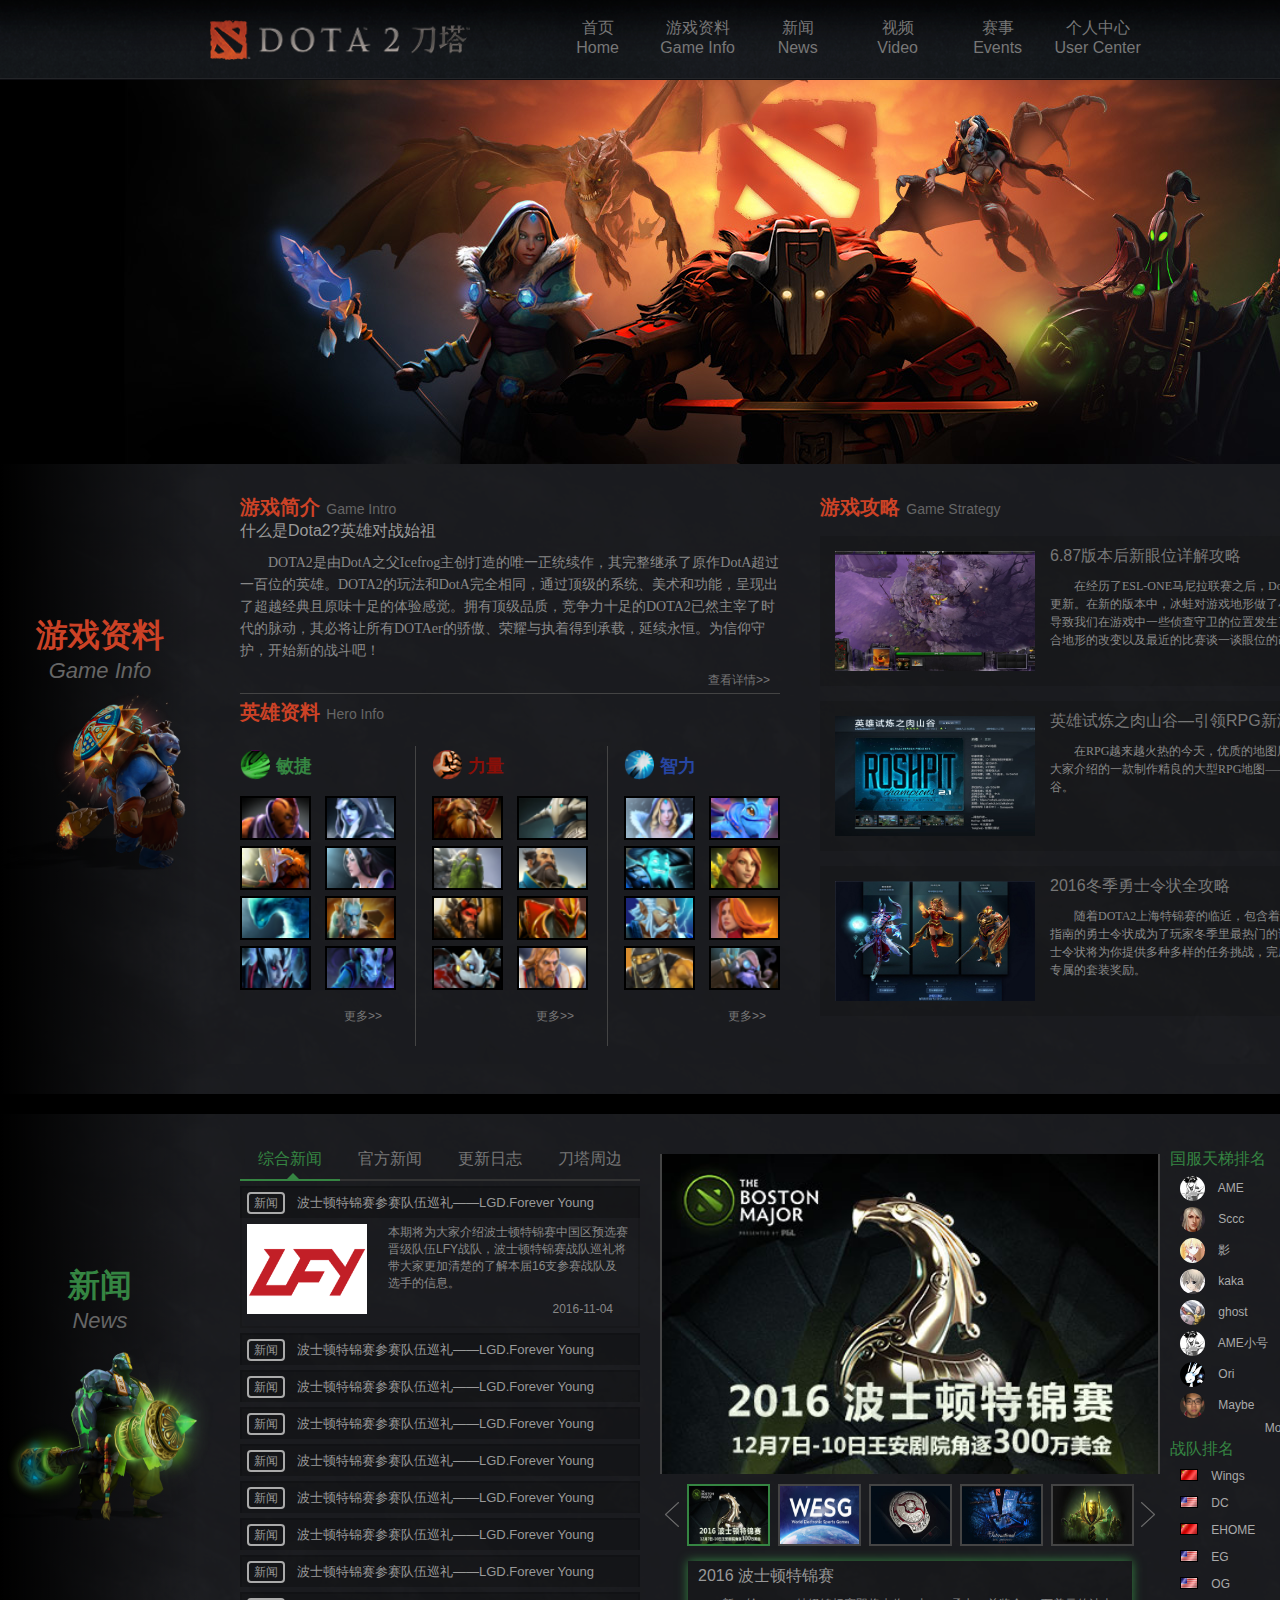
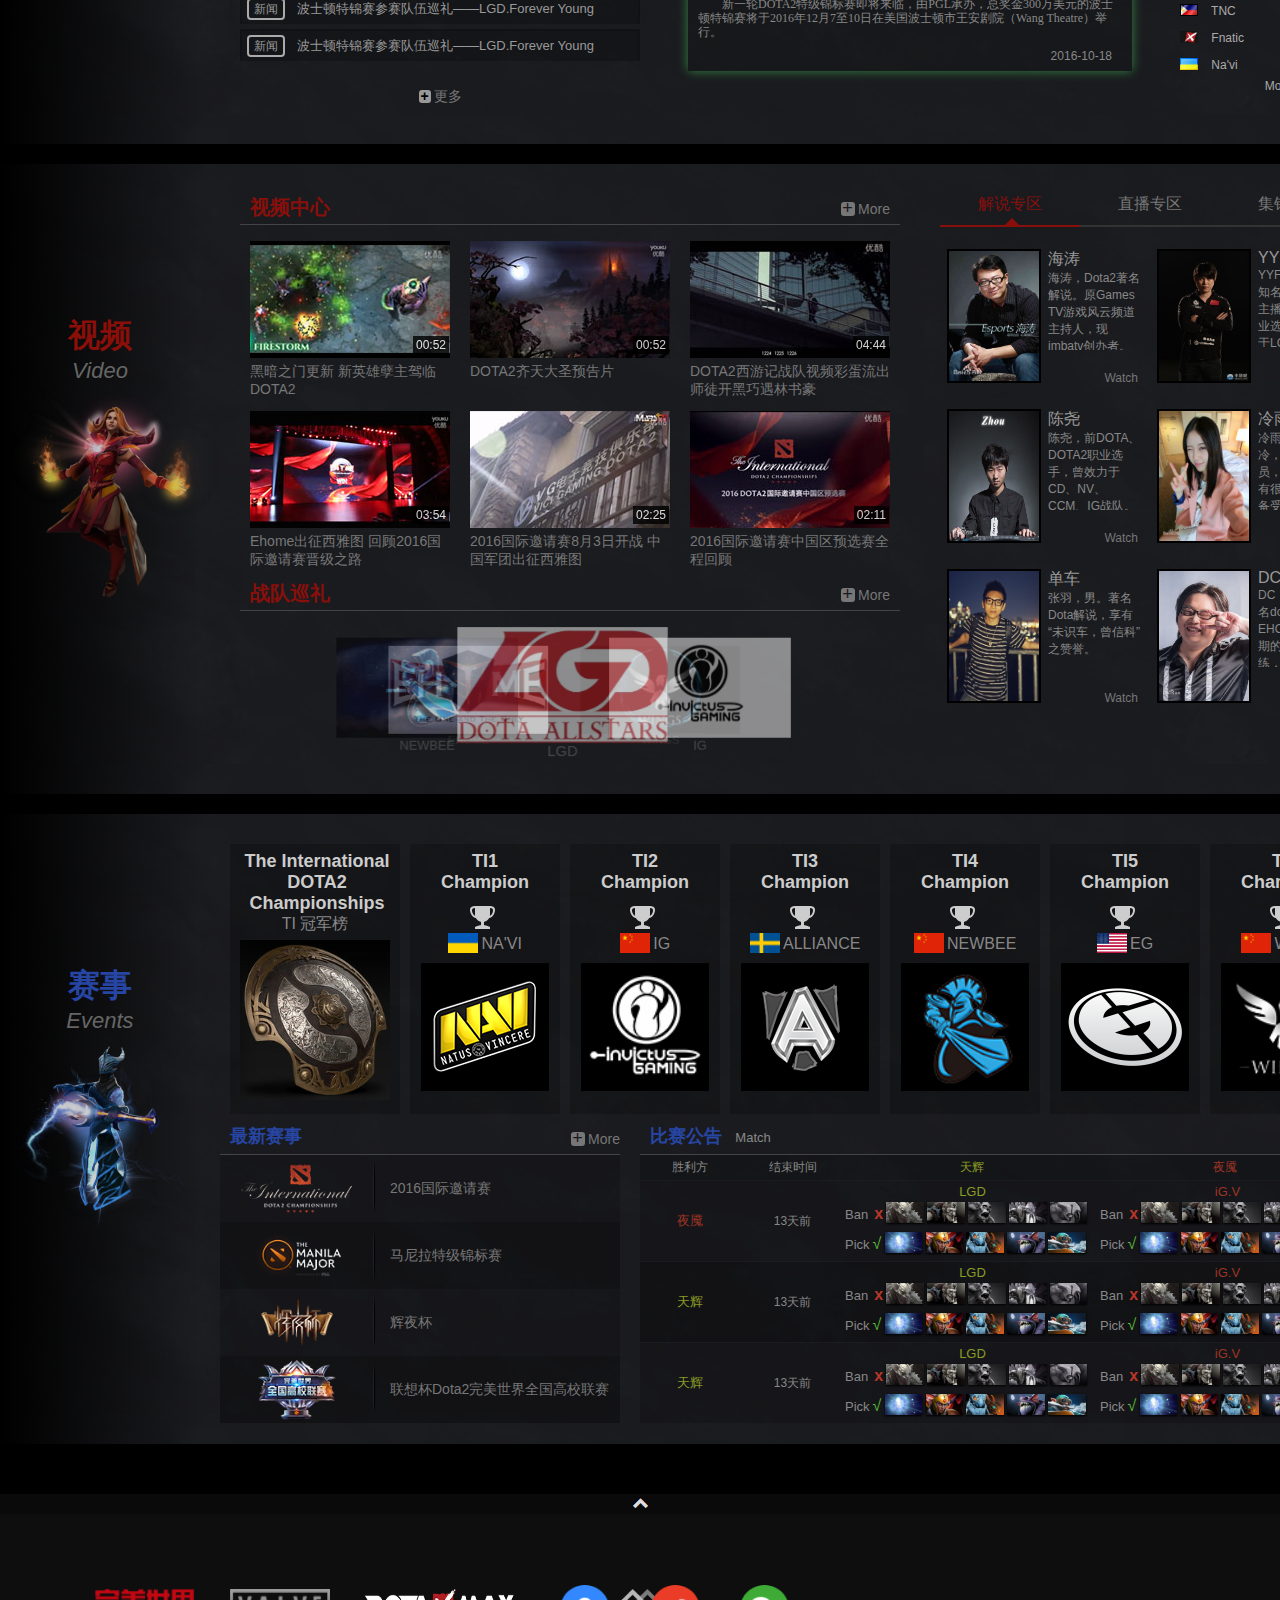
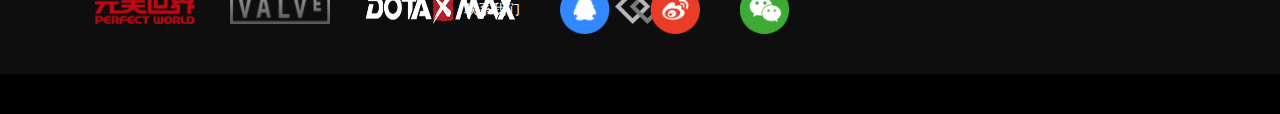
<file: index.html>
<!doctype html>
<html>
	<head>
		<title>Dota2</title>
		<meta charset="utf-8">
		<link rel="stylesheet" href="css/dota2_index.css">
	</head>
	<body>
		<header>
			<div id="head_top">
				<a href="#">
					<img src="images/dota2.home.log.png">
				</a>
				<p>
					<i></i>
					<input placeholder="Dota2 背景资料">
					<button>搜索</button>
				</p>
				<ul class="boardin">
					<li>
						<a href="#">登录</a>
					</li>
					<li>
						<a href="#">注册</a>
					</li>
				</ul>
				<ul class="items">
					<li>
						<a href="#">
							<dl>首页</dl>
							<dd>Home</dd>
						</a>
					</li>
					<li>
						<a href="#">
							<dl>游戏资料</dl>
							<dd>Game Info</dd>
						</a>
						<ul class="dropListBg">
							<li>
								<a href="details/gameintro.html">游戏简介</a>
							</li>
							<li>
								<a href="details/heroes_info.html">英雄资料</a>
							</li>
							<li>
								<a href="details/game_strategy.html">游戏攻略</a>
							</li>
						</ul>
					</li>
					<li>
						<a href="#">
							<dl>新闻</dl>
							<dd>News</dd>
						</a>
						<ul class="dropListBg">
							<li>
								<a href="">综合新闻</a>
							</li>
							<li>
								<a href="">官方新闻</a>	
							</li>
							<li>
								<a href="">更新日志</a>
							</li>
							<li>
								<a href="">刀塔周边</a>
							</li>
						</ul>
					</li>
					<li>
						<a href="#">
							<dl>视频</dl>
							<dd>Video</dd>
						</a>
						<ul class="dropListBg">
							<li>
								<a href="">视频中心</a>
							</li>
							<li>
								<a href="">战队巡礼</a>	
							</li>
							<li>
								<a href="">视频专区</a>
							</li>
						</ul>
					</li>
					<li>
						<a href="#">
							<dl>赛事</dl>
							<dd>Events</dd>
						</a>
						<ul class="dropListBg">
							<li>
								<a href="">赛事公告</a>
							</li>
							<li>
								<a href="">赛事安排</a>	
							</li>
						</ul>
					</li>
					<li>
						<a href="#">
							<dl>个人中心</dl>
							<dd>User Center</dd>
						</a>
					</li>
				</ul>
			</div>
		</header>
		<nav>
			<div id="container">

			</div>
		</nav>
		<section>
			<div id="home">
				<div class="module_name">
					<b>游戏资料</b>
					<i>Game Info</i>
					<img src="images/images/ogre_magi_ti6_rw4w3fg6.png">
				</div>
				<div class="home_intro">
					<div class="game_intro">
						<div>
							<a href="#">
								<b class="b_title">游戏简介</b>
							</a>
							<i class="i_title">Game Intro</i>
						</div>
						<p>
							<b>什么是Dota2?英雄对战始祖</b>
							<u>
								DOTA2是由DotA之父Icefrog主创打造的唯一正统续作，其完整继承了原作DotA超过一百位的英雄。DOTA2的玩法和DotA完全相同，通过顶级的系统、美术和功能，呈现出了超越经典且原味十足的体验感觉。拥有顶级品质，竞争力十足的DOTA2已然主宰了时代的脉动，其必将让所有DOTAer的骄傲、荣耀与执着得到承载，延续永恒。为信仰守护，开始新的战斗吧！
							</u>
							<span>
								<a href="#">查看详情&gt;&gt;</a>
							</span>
						</p>
					</div>
					<div class="hero_intro">
						<div>
							<a href="#">
								<b class="b_title">英雄资料</b>
							</a>
							<i class="i_title">Hero Info</i>
						</div>
						<ul class="agility">
							<li class="title">
								<img src="images/agility.png">
								<a href="#">敏捷</a>
							</li>
							<li>
								<a href="#">
									<img src="images/heroes/antimage_sb.png">
								</a>
							</li>
							<li>
								<a href="#">
									<img src="images/heroes/drow_ranger_sb.png">
								</a>
							</li>
							<li>
								<a href="#">
									<img src="images/heroes/juggernaut_sb.png">
								</a>
							</li>
							<li>
								<a href="#">
									<img src="images/heroes/mirana_sb.png">
								</a>
							</li>
							<li>
								<a href="#">
									<img src="images/heroes/morphling_sb.png">
								</a>
							</li>
							<li>
								<a href="#">
									<img src="images/heroes/phantom_lancer_sb.png">
								</a>
							</li>
							<li>
								<a href="#">
									<img src="images/heroes/vengefulspirit_sb.png">
								</a>
							</li>
							<li>
								<a href="#">
									<img src="images/heroes/riki_sb.png">
								</a>
							</li>
							<li class="last">
								<a href="#">更多&gt;&gt;</a>
							</li>
						</ul>
						<ul class="power">
							<li class="title">
								<img src="images/power.png">
								<a href="#">力量</a>
							</li>
							<li>
								<a href="#">
									<img src="images/heroes/earthshaker_sb.png">
								</a>
							</li>
							<li>
								<a href="#">
									<img src="images/heroes/sven_sb.png">
								</a>
							</li>
							<li>
								<a href="#">
									<img src="images/heroes/tiny_sb.png">
								</a>
							</li>
							<li>
								<a href="#">
									<img src="images/heroes/kunkka_sb.png">
								</a>
							</li>
							<li>
								<a href="#">
									<img src="images/heroes/beastmaster_sb.png">
								</a>
							</li>
							<li>
								<a href="#">
									<img src="images/heroes/dragon_knight_sb.png">
								</a>
							</li>
							<li>
								<a href="#">
									<img src="images/heroes/rattletrap_sb.png">
								</a>
							</li>
							<li>
								<a href="#">
									<img src="images/heroes/omniknight_sb.png">
								</a>
							</li>
							<li class="last">
								<a href="#">更多&gt;&gt;</a>
							</li>
						</ul>
						<ul class="inteligence">
							<li class="title">
								<img src="images/inteligence.png">
								<a href="#">智力</a>
							</li>
							<li>
								<a href="#">
									<img src="images/heroes/crystal_maiden_sb.png">
								</a>
							</li>
							<li>
								<a href="#">
									<img src="images/heroes/puck_sb.png">
								</a>
							</li>
							<li>
								<a href="#">
									<img src="images/heroes/storm_spirit_sb.png">
								</a>
							</li>
							<li>
								<a href="#">
									<img src="images/heroes/windrunner_sb.png">
								</a>
							</li>
							<li>
								<a href="#">
									<img src="images/heroes/zuus_sb.png">
								</a>
							</li>
							<li>
								<a href="#">
									<img src="images/heroes/lina_sb.png">
								</a>
							</li>
							<li>
								<a href="#">
									<img src="images/heroes/shadow_shaman_sb.png">
								</a>
							</li>
							<li>
								<a href="#">
									<img src="images/heroes/tinker_sb.png">
								</a>
							</li>
							<li class="last">
								<a href="#">更多&gt;&gt;</a>
							</li>
						</ul>
					</div>
				</div>
				<div class="right_bg"></div>
				<div class="home_intro_1">
					<div class="game_strategy">
						<div>
							<a href="#">
								<b class="b_title">游戏攻略</b>
							</a>
							<i class="i_title">Game Strategy</i>
							<span class="span_title"><a href="#">更多攻略&gt;&gt;</a></span>
						</div>
						<ul>
							<li>
								<a href="#">
									<img src="images/strategy01.jpg">
								</a>
								<p>
									<b><a href="#">6.87版本后新眼位详解攻略</a></b>
									<u>在经历了ESL-ONE马尼拉联赛之后，Dota2迎来了6.87版本的更新。在新的版本中，冰蛙对游戏地形做了小幅度的调整，这就导致我们在游戏中一些侦查守卫的位置发生了变化，下面我将结合地形的改变以及最近的比赛谈一谈眼位的改变。</u>
									<span class="rt_corner"><a href="#">进入专题&gt;&gt;</a></span>
								</p>
							</li>
							<li>
								<a href="#">
									<img src="images/strategy02.jpg">
								</a>
								<p>
									<b><a href="#">英雄试炼之肉山谷—引领RPG新潮流</a></b>
									<u>在RPG越来越火热的今天，优质的地图层出不穷，今天就为大家介绍的一款制作精良的大型RPG地图——英雄试炼之肉山谷。</u>
									<span class="rt_corner"><a href="#">进入专题&gt;&gt;</a></span>
								</p>
							</li>
							<li>
								<a href="#">
									<img src="images/strategy03.jpg">
								</a>
								<p>
									<b><a href="#">2016冬季勇士令状全攻略</a></b>
									<u>随着DOTA2上海特锦赛的临近，包含着上海特级锦标赛互动指南的勇士令状成为了玩家冬季里最热门的话题。2016年冬季勇士令状将为你提供多种多样的任务挑战，完成挑战后你还将得到专属的套装奖励。</u>
									<span class="rt_corner"><a href="#">进入专题&gt;&gt;</a></span>
								</p>
							</li>
						</ul>
					</div>
				</div>
			</div>
			<div id="news">
				<div class="module_name">
					<b>新闻</b>
					<i>News</i>
					<img src="images/images/earth_spirit_ti6_pletf34.png">
				</div>
				<div class="right_bg"></div>
				<div class="left_news">
					<ul class="title">
						<li class="current">
							<a data-toggle="item" href="#all_news">综合新闻</a>
							<u></u>
						</li>
						<li>
							<a data-toggle="item" href="#offcial_news">官方新闻</a>
							<u></u>
						</li>
						<li>
							<a data-toggle="item" href="#update_news">更新日志</a>
							<u></u>
						</li>
						<li>
							<a data-toggle="item" href="#circum_news">刀塔周边</a>
							<u></u>
						</li>
					</ul>
					<div id="all_news" class="tab_fade tab_in">
						<div class="accordion">
							<div class="title" data-toggle="title">
							<span class="before">新闻</span>波士顿特锦赛参赛队伍巡礼——LGD.Forever Young</div>
							<div class="content acc_fade acc_in">
								<img src="images/LFY.png" class="content_img">
								<p>本期将为大家介绍波士顿特锦赛中国区预选赛晋级队伍LFY战队，波士顿特锦赛战队巡礼将带大家更加清楚的了解本届16支参赛战队及选手的信息。</p>
								<span>2016-11-04</span>
							</div>
							<div class="title" data-toggle="title">
							<span class="before">新闻</span>波士顿特锦赛参赛队伍巡礼——LGD.Forever Young</div>
							<div class="content acc_fade">
								<img src="images/LFY.png" class="content_img">
								<p>本期将为大家介绍波士顿特锦赛中国区预选赛晋级队伍LFY战队，波士顿特锦赛战队巡礼将带大家更加清楚的了解本届16支参赛战队及选手的信息。</p>
								<span>2016-11-04</span>
							</div>
							<div class="title" data-toggle="title">
							<span class="before">新闻</span>波士顿特锦赛参赛队伍巡礼——LGD.Forever Young</div>
							<div class="content acc_fade">
								<img src="images/LFY.png" class="content_img">
								<p>本期将为大家介绍波士顿特锦赛中国区预选赛晋级队伍LFY战队，波士顿特锦赛战队巡礼将带大家更加清楚的了解本届16支参赛战队及选手的信息。</p>
								<span>2016-11-04</span>
							</div>
							<div class="title" data-toggle="title">
							<span class="before">新闻</span>波士顿特锦赛参赛队伍巡礼——LGD.Forever Young</div>
							<div class="content acc_fade">
								<img src="images/LFY.png" class="content_img">
								<p>本期将为大家介绍波士顿特锦赛中国区预选赛晋级队伍LFY战队，波士顿特锦赛战队巡礼将带大家更加清楚的了解本届16支参赛战队及选手的信息。</p>
								<span>2016-11-04</span>
							</div>
							<div class="title" data-toggle="title">
							<span class="before">新闻</span>波士顿特锦赛参赛队伍巡礼——LGD.Forever Young</div>
							<div class="content acc_fade">
								<img src="images/LFY.png" class="content_img">
								<p>本期将为大家介绍波士顿特锦赛中国区预选赛晋级队伍LFY战队，波士顿特锦赛战队巡礼将带大家更加清楚的了解本届16支参赛战队及选手的信息。</p>
								<span>2016-11-04</span>
							</div>
							<div class="title" data-toggle="title">
							<span class="before">新闻</span>波士顿特锦赛参赛队伍巡礼——LGD.Forever Young</div>
							<div class="content acc_fade">
								<img src="images/LFY.png" class="content_img">
								<p>本期将为大家介绍波士顿特锦赛中国区预选赛晋级队伍LFY战队，波士顿特锦赛战队巡礼将带大家更加清楚的了解本届16支参赛战队及选手的信息。</p>
								<span>2016-11-04</span>
							</div>
							<div class="title" data-toggle="title">
							<span class="before">新闻</span>波士顿特锦赛参赛队伍巡礼——LGD.Forever Young</div>
							<div class="content acc_fade">
								<img src="images/LFY.png" class="content_img">
								<p>本期将为大家介绍波士顿特锦赛中国区预选赛晋级队伍LFY战队，波士顿特锦赛战队巡礼将带大家更加清楚的了解本届16支参赛战队及选手的信息。</p>
								<span>2016-11-04</span>
							</div>
							<div class="title" data-toggle="title">
							<span class="before">新闻</span>波士顿特锦赛参赛队伍巡礼——LGD.Forever Young</div>
							<div class="content acc_fade">
								<img src="images/LFY.png" class="content_img">
								<p>本期将为大家介绍波士顿特锦赛中国区预选赛晋级队伍LFY战队，波士顿特锦赛战队巡礼将带大家更加清楚的了解本届16支参赛战队及选手的信息。</p>
								<span>2016-11-04</span>
							</div>
							<div class="title" data-toggle="title">
							<span class="before">新闻</span>波士顿特锦赛参赛队伍巡礼——LGD.Forever Young</div>
							<div class="content acc_fade">
								<img src="images/LFY.png" class="content_img">
								<p>本期将为大家介绍波士顿特锦赛中国区预选赛晋级队伍LFY战队，波士顿特锦赛战队巡礼将带大家更加清楚的了解本届16支参赛战队及选手的信息。</p>
								<span>2016-11-04</span>
							</div>
							<div class="title" data-toggle="title">
							<span class="before">新闻</span>波士顿特锦赛参赛队伍巡礼——LGD.Forever Young</div>
							<div class="content acc_fade">
								<img src="images/LFY.png" class="content_img">
								<p>本期将为大家介绍波士顿特锦赛中国区预选赛晋级队伍LFY战队，波士顿特锦赛战队巡礼将带大家更加清楚的了解本届16支参赛战队及选手的信息。</p>
								<span>2016-11-04</span>
							</div>
						</div>
						<p class="acc_p"><a href="">更多</a></p>
					</div>
					<div id="offcial_news" class="tab_fade">
						<div class="accordion">
							<div class="title" data-toggle="title">
							<span class="before">官方</span>2016完美“圣”典风云人物：Sccc、</div>
							<div class="content acc_fade acc_in">
								<img src="images/offcial_sccc.jpg" class="content_img">
								<p>本期完美“圣”典风云人物为大家带来的是Newbee战队的中单选手：Sccc、。不知道机智的观众们是否都猜对了呢</p>
								<span>2016-12-03</span>
							</div>
							<div class="title" data-toggle="title">
							<span class="before">官方</span>波士顿特锦赛参赛队伍巡礼——LGD.Forever Young</div>
							<div class="content acc_fade">
								<img src="images/LFY.png" class="content_img">
								<p>本期将为大家介绍波士顿特锦赛中国区预选赛晋级队伍LFY战队，波士顿特锦赛战队巡礼将带大家更加清楚的了解本届16支参赛战队及选手的信息。</p>
								<span>2016-11-04</span>
							</div>
							<div class="title" data-toggle="title">
							<span class="before">官方</span>波士顿特锦赛参赛队伍巡礼——LGD.Forever Young</div>
							<div class="content acc_fade">
								<img src="images/LFY.png" class="content_img">
								<p>本期将为大家介绍波士顿特锦赛中国区预选赛晋级队伍LFY战队，波士顿特锦赛战队巡礼将带大家更加清楚的了解本届16支参赛战队及选手的信息。</p>
								<span>2016-11-04</span>
							</div>
							<div class="title" data-toggle="title">
							<span class="before">官方</span>波士顿特锦赛参赛队伍巡礼——LGD.Forever Young</div>
							<div class="content acc_fade">
								<img src="images/LFY.png" class="content_img">
								<p>本期将为大家介绍波士顿特锦赛中国区预选赛晋级队伍LFY战队，波士顿特锦赛战队巡礼将带大家更加清楚的了解本届16支参赛战队及选手的信息。</p>
								<span>2016-11-04</span>
							</div>
							<div class="title" data-toggle="title">
							<span class="before">官方</span>波士顿特锦赛参赛队伍巡礼——LGD.Forever Young</div>
							<div class="content acc_fade">
								<img src="images/LFY.png" class="content_img">
								<p>本期将为大家介绍波士顿特锦赛中国区预选赛晋级队伍LFY战队，波士顿特锦赛战队巡礼将带大家更加清楚的了解本届16支参赛战队及选手的信息。</p>
								<span>2016-11-04</span>
							</div>
							<div class="title" data-toggle="title">
							<span class="before">官方</span>波士顿特锦赛参赛队伍巡礼——LGD.Forever Young</div>
							<div class="content acc_fade">
								<img src="images/LFY.png" class="content_img">
								<p>本期将为大家介绍波士顿特锦赛中国区预选赛晋级队伍LFY战队，波士顿特锦赛战队巡礼将带大家更加清楚的了解本届16支参赛战队及选手的信息。</p>
								<span>2016-11-04</span>
							</div>
							<div class="title" data-toggle="title">
							<span class="before">官方</span>波士顿特锦赛参赛队伍巡礼——LGD.Forever Young</div>
							<div class="content acc_fade">
								<img src="images/LFY.png" class="content_img">
								<p>本期将为大家介绍波士顿特锦赛中国区预选赛晋级队伍LFY战队，波士顿特锦赛战队巡礼将带大家更加清楚的了解本届16支参赛战队及选手的信息。</p>
								<span>2016-11-04</span>
							</div>
							<div class="title" data-toggle="title">
							<span class="before">官方</span>波士顿特锦赛参赛队伍巡礼——LGD.Forever Young</div>
							<div class="content acc_fade">
								<img src="images/LFY.png" class="content_img">
								<p>本期将为大家介绍波士顿特锦赛中国区预选赛晋级队伍LFY战队，波士顿特锦赛战队巡礼将带大家更加清楚的了解本届16支参赛战队及选手的信息。</p>
								<span>2016-11-04</span>
							</div>
							<div class="title" data-toggle="title">
							<span class="before">官方</span>波士顿特锦赛参赛队伍巡礼——LGD.Forever Young</div>
							<div class="content acc_fade">
								<img src="images/LFY.png" class="content_img">
								<p>本期将为大家介绍波士顿特锦赛中国区预选赛晋级队伍LFY战队，波士顿特锦赛战队巡礼将带大家更加清楚的了解本届16支参赛战队及选手的信息。</p>
								<span>2016-11-04</span>
							</div>
							<div class="title" data-toggle="title">
							<span class="before">官方</span>波士顿特锦赛参赛队伍巡礼——LGD.Forever Young</div>
							<div class="content acc_fade">
								<img src="images/LFY.png" class="content_img">
								<p>本期将为大家介绍波士顿特锦赛中国区预选赛晋级队伍LFY战队，波士顿特锦赛战队巡礼将带大家更加清楚的了解本届16支参赛战队及选手的信息。</p>
								<span>2016-11-04</span>
							</div>
						</div>
						<p class="acc_p"><a href="">更多</a></p>
					</div>
					<div id="update_news" class="tab_fade">
						<div class="accordion">
							<div class="title" data-toggle="title">
							<span class="before">更新</span>6.88c游戏性更新</div>
							<div class="content acc_fade acc_in">
								<img src="images/bbgx_01.jpg" class="content_img">
								<p>- 现在小兵被中立生物杀死后会提供35%的经验，而不是原来的20%（被玩家反补时提供50%的经验）</p>
								<span>2016-08-20</span>
							</div>
							<div class="title" data-toggle="title">
							<span class="before">更新</span>波士顿特锦赛参赛队伍巡礼——LGD.Forever Young</div>
							<div class="content acc_fade">
								<img src="images/LFY.png" class="content_img">
								<p>本期将为大家介绍波士顿特锦赛中国区预选赛晋级队伍LFY战队，波士顿特锦赛战队巡礼将带大家更加清楚的了解本届16支参赛战队及选手的信息。</p>
								<span>2016-11-04</span>
							</div>
							<div class="title" data-toggle="title">
							<span class="before">更新</span>波士顿特锦赛参赛队伍巡礼——LGD.Forever Young</div>
							<div class="content acc_fade">
								<img src="images/LFY.png" class="content_img">
								<p>本期将为大家介绍波士顿特锦赛中国区预选赛晋级队伍LFY战队，波士顿特锦赛战队巡礼将带大家更加清楚的了解本届16支参赛战队及选手的信息。</p>
								<span>2016-11-04</span>
							</div>
							<div class="title" data-toggle="title">
							<span class="before">更新</span>波士顿特锦赛参赛队伍巡礼——LGD.Forever Young</div>
							<div class="content acc_fade">
								<img src="images/LFY.png" class="content_img">
								<p>本期将为大家介绍波士顿特锦赛中国区预选赛晋级队伍LFY战队，波士顿特锦赛战队巡礼将带大家更加清楚的了解本届16支参赛战队及选手的信息。</p>
								<span>2016-11-04</span>
							</div>
							<div class="title" data-toggle="title">
							<span class="before">更新</span>波士顿特锦赛参赛队伍巡礼——LGD.Forever Young</div>
							<div class="content acc_fade">
								<img src="images/LFY.png" class="content_img">
								<p>本期将为大家介绍波士顿特锦赛中国区预选赛晋级队伍LFY战队，波士顿特锦赛战队巡礼将带大家更加清楚的了解本届16支参赛战队及选手的信息。</p>
								<span>2016-11-04</span>
							</div>
							<div class="title" data-toggle="title">
							<span class="before">更新</span>波士顿特锦赛参赛队伍巡礼——LGD.Forever Young</div>
							<div class="content acc_fade">
								<img src="images/LFY.png" class="content_img">
								<p>本期将为大家介绍波士顿特锦赛中国区预选赛晋级队伍LFY战队，波士顿特锦赛战队巡礼将带大家更加清楚的了解本届16支参赛战队及选手的信息。</p>
								<span>2016-11-04</span>
							</div>
							<div class="title" data-toggle="title">
							<span class="before">更新</span>波士顿特锦赛参赛队伍巡礼——LGD.Forever Young</div>
							<div class="content acc_fade">
								<img src="images/LFY.png" class="content_img">
								<p>本期将为大家介绍波士顿特锦赛中国区预选赛晋级队伍LFY战队，波士顿特锦赛战队巡礼将带大家更加清楚的了解本届16支参赛战队及选手的信息。</p>
								<span>2016-11-04</span>
							</div>
							<div class="title" data-toggle="title">
							<span class="before">更新</span>波士顿特锦赛参赛队伍巡礼——LGD.Forever Young</div>
							<div class="content acc_fade">
								<img src="images/LFY.png" class="content_img">
								<p>本期将为大家介绍波士顿特锦赛中国区预选赛晋级队伍LFY战队，波士顿特锦赛战队巡礼将带大家更加清楚的了解本届16支参赛战队及选手的信息。</p>
								<span>2016-11-04</span>
							</div>
							<div class="title" data-toggle="title">
							<span class="before">更新</span>波士顿特锦赛参赛队伍巡礼——LGD.Forever Young</div>
							<div class="content acc_fade">
								<img src="images/LFY.png" class="content_img">
								<p>本期将为大家介绍波士顿特锦赛中国区预选赛晋级队伍LFY战队，波士顿特锦赛战队巡礼将带大家更加清楚的了解本届16支参赛战队及选手的信息。</p>
								<span>2016-11-04</span>
							</div>
							<div class="title" data-toggle="title">
							<span class="before">更新</span>波士顿特锦赛参赛队伍巡礼——LGD.Forever Young</div>
							<div class="content acc_fade">
								<img src="images/LFY.png" class="content_img">
								<p>本期将为大家介绍波士顿特锦赛中国区预选赛晋级队伍LFY战队，波士顿特锦赛战队巡礼将带大家更加清楚的了解本届16支参赛战队及选手的信息。</p>
								<span>2016-11-04</span>
							</div>
						</div>
						<p class="acc_p"><a href="">更多</a></p>
					</div>
					<div id="circum_news" class="tab_fade">
						<div class="accordion">
							<div class="title" data-toggle="title">
							<span class="before">周边</span>【电竞虎推荐】水友特供:波士顿特锦赛 当地吃喝指南</div>
							<div class="content acc_fade acc_in">
								<img src="images/dtzb_01.jpg" class="content_img">
								<p>想必不少要去现场看比赛的小伙伴最头疼的就是吃，那么现在就来为大家带来波士顿的吃喝指南。</p>
								<span>2016-11-30</span>
							</div>
							<div class="title" data-toggle="title">
							<span class="before">周边</span>波士顿特锦赛参赛队伍巡礼——LGD.Forever Young</div>
							<div class="content acc_fade">
								<img src="images/LFY.png" class="content_img">
								<p>本期将为大家介绍波士顿特锦赛中国区预选赛晋级队伍LFY战队，波士顿特锦赛战队巡礼将带大家更加清楚的了解本届16支参赛战队及选手的信息。</p>
								<span>2016-11-04</span>
							</div>
							<div class="title" data-toggle="title">
							<span class="before">周边</span>波士顿特锦赛参赛队伍巡礼——LGD.Forever Young</div>
							<div class="content acc_fade">
								<img src="images/LFY.png" class="content_img">
								<p>本期将为大家介绍波士顿特锦赛中国区预选赛晋级队伍LFY战队，波士顿特锦赛战队巡礼将带大家更加清楚的了解本届16支参赛战队及选手的信息。</p>
								<span>2016-11-04</span>
							</div>
							<div class="title" data-toggle="title">
							<span class="before">周边</span>波士顿特锦赛参赛队伍巡礼——LGD.Forever Young</div>
							<div class="content acc_fade">
								<img src="images/LFY.png" class="content_img">
								<p>本期将为大家介绍波士顿特锦赛中国区预选赛晋级队伍LFY战队，波士顿特锦赛战队巡礼将带大家更加清楚的了解本届16支参赛战队及选手的信息。</p>
								<span>2016-11-04</span>
							</div>
							<div class="title" data-toggle="title">
							<span class="before">周边</span>波士顿特锦赛参赛队伍巡礼——LGD.Forever Young</div>
							<div class="content acc_fade">
								<img src="images/LFY.png" class="content_img">
								<p>本期将为大家介绍波士顿特锦赛中国区预选赛晋级队伍LFY战队，波士顿特锦赛战队巡礼将带大家更加清楚的了解本届16支参赛战队及选手的信息。</p>
								<span>2016-11-04</span>
							</div>
							<div class="title" data-toggle="title">
							<span class="before">周边</span>波士顿特锦赛参赛队伍巡礼——LGD.Forever Young</div>
							<div class="content acc_fade">
								<img src="images/LFY.png" class="content_img">
								<p>本期将为大家介绍波士顿特锦赛中国区预选赛晋级队伍LFY战队，波士顿特锦赛战队巡礼将带大家更加清楚的了解本届16支参赛战队及选手的信息。</p>
								<span>2016-11-04</span>
							</div>
							<div class="title" data-toggle="title">
							<span class="before">周边</span>波士顿特锦赛参赛队伍巡礼——LGD.Forever Young</div>
							<div class="content acc_fade">
								<img src="images/LFY.png" class="content_img">
								<p>本期将为大家介绍波士顿特锦赛中国区预选赛晋级队伍LFY战队，波士顿特锦赛战队巡礼将带大家更加清楚的了解本届16支参赛战队及选手的信息。</p>
								<span>2016-11-04</span>
							</div>
							<div class="title" data-toggle="title">
							<span class="before">周边</span>波士顿特锦赛参赛队伍巡礼——LGD.Forever Young</div>
							<div class="content acc_fade">
								<img src="images/LFY.png" class="content_img">
								<p>本期将为大家介绍波士顿特锦赛中国区预选赛晋级队伍LFY战队，波士顿特锦赛战队巡礼将带大家更加清楚的了解本届16支参赛战队及选手的信息。</p>
								<span>2016-11-04</span>
							</div>
							<div class="title" data-toggle="title">
							<span class="before">周边</span>波士顿特锦赛参赛队伍巡礼——LGD.Forever Young</div>
							<div class="content acc_fade">
								<img src="images/LFY.png" class="content_img">
								<p>本期将为大家介绍波士顿特锦赛中国区预选赛晋级队伍LFY战队，波士顿特锦赛战队巡礼将带大家更加清楚的了解本届16支参赛战队及选手的信息。</p>
								<span>2016-11-04</span>
							</div>
							<div class="title" data-toggle="title">
							<span class="before">周边</span>波士顿特锦赛参赛队伍巡礼——LGD.Forever Young</div>
							<div class="content acc_fade">
								<img src="images/LFY.png" class="content_img">
								<p>本期将为大家介绍波士顿特锦赛中国区预选赛晋级队伍LFY战队，波士顿特锦赛战队巡礼将带大家更加清楚的了解本届16支参赛战队及选手的信息。</p>
								<span>2016-11-04</span>
							</div>
						</div>
						<p class="acc_p"><a href="">更多</a></p>
					</div>
				</div>
				<div class="middle_news">
					<div class="banner">
						<div id="banImgs">
						<!--	<p class="ban01" style="opacity:1">
								<a href="#">
									<img src="images/mid_banner01.jpg">
								</a>
							</p>
							<p class="ban02" style="opacity:0">
								<a href="#">
									<img src="images/mid_banner02.jpg">
								</a>
							</p>
							<p class="ban03" style="opacity:0">
								<a href="#">
									<img src="images/mid_banner03.jpg">
								</a>
							</p>
							<p class="ban04" style="opacity:0">
								<a href="#">
									<img src="images/mid_banner04.jpg">
								</a>
							</p>
							<p class="ban05" style="opacity:0">
								<a href="#">
									<img src="images/mid_banner05.jpg">
								</a>
							</p>
							<p class="ban06" style="opacity:0">
								<a href="#">
									<img src="images/mid_banner06.jpg">
								</a>
							</p>         -->  
						</div>
					</div>
					<div class="sub_banner">
						<u class="u_show"></u>
						<div class="ul_frame">
							<ul id="icon_list_ul">
						<!--		<li class="hover">
									<img src="images/mid_banner01.jpg">
									<p>
										<b></b>
										<i></i>
									</p>
								</li>
								<li>
									<img src="images/mid_banner02.jpg">
									<p>
										<b></b>
										<i></i>
									</p>
								</li>
								<li>
									<img src="images/mid_banner03.jpg">
									<p>
										<b></b>
										<i></i>
									</p>
								</li>
								<li>
									<img src="images/mid_banner04.jpg">
									<p>
										<b></b>
										<i></i>
									</p>
								</li>
								<li>
									<img src="images/mid_banner05.jpg">
									<p>
										<b></b>
										<i></i>
									</p>
								</li>
								<li>
									<img src="images/mid_banner06.jpg">
									<p>
										<b></b>
										<i></i>
									</p>
								</li>
								<li>
									<img src="images/mid_banner02.jpg">
									<p>
										<b></b>
										<i></i>
									</p>
								</li>   -->
							</ul>
						</div>
						<u class="u_last_show"></u>
					</div>
					<div class="banner_intro">
						<p>
							<b>2016 波士顿特锦赛</b>
							<u>新一轮DOTA2特级锦标赛即将来临，由PGL承办，总奖金300万美元的波士顿特锦赛将于2016年12月7至10日在美国波士顿市王安剧院（Wang Theatre）举行。</u>
							<span>2016-10-18</span>
						</p>
					</div>
				</div>
				<div class="right_news">
					<div class="tt_order">
						<p>
							<a href="#"><b>国服天梯排名</b></a>
							<span>积分</span>
						</p>
						<ul>
							<li>
								<a href="#">
									<img src="images/tt_images/ame.jpg">
									AME
								</a>
								<i>9020</i>
							</li>
							<li>
								<a href="#">
									<img src="images/tt_images/sccc.jpg">
									Sccc
								</a>
								<i>8999</i>
							</li>
							<li>
								<a href="#">
									<img src="images/tt_images/ying.jpg">
									影
								</a>
								<i>8807</i>
							</li>
							<li>
								<a href="#">
									<img src="images/tt_images/kaka.jpg">
									kaka
								</a>
								<i>8945</i>
							</li>
							<li>
								<a href="#">
									<img src="images/tt_images/ghost.jpg">
									ghost
								</a>
								<i>8466</i>
							</li>
							<li>
								<a href="#">
									<img src="images/tt_images/ame.jpg">
									AME小号
								</a>
								<i>8301</i>
							</li>
							<li>
								<a href="#">
									<img src="images/tt_images/ori.jpg">
									Ori
								</a>
								<i>8281</i>
							</li>
							<li>
								<a href="#">
									<img src="images/tt_images/maybe.jpg">
									Maybe
								</a>
								<i>8263</i>
							</li>
						</ul>
						<s><a href="#">More ...</a></s>
					</div>
					<div class="zd_order">
						<p>
							<a href="#"><b>战队排名</b></a>
							<span>MMR</span>
						</p>
						<ul>
							<li>
								<a href="#">
									<img src="images/China.gif">
									Wings
								</a>
								<i>2243</i>
							</li>
							<li>
								<a href="#">
									<img src="images/United States.gif">
									DC
								</a>
								<i>2151</i>
							</li>
							<li>
								<a href="#">
									<img src="images/China.gif">
									EHOME
								</a>
								<i>2083</i>
							</li>
							<li>
								<a href="#">
									<img src="images/United States.gif">
									EG
								</a>
								<i>2072</i>
							</li>
							<li>
								<a href="#">
									<img src="images/United States.gif">
									OG
								</a>
								<i>2071</i>
							</li>
							<li>
								<a href="#">
									<img src="images/Philippines.gif">
									TNC
								</a>
								<i>2045</i>
							</li>
							<li>
								<a href="#">
									<img src="images/default_team.jpg">
									Fnatic
								</a>
								<i>2044</i>
							</li>
							<li>
								<a href="#">
									<img src="images/ua.gif">
									Na'vi
								</a>
								<i>2005</i>
							</li>
						</ul>
						<s><a href="#">More ...</a></s>
					</div>
				</div>
			</div>
			<div id="video">
				<div class="module_name">
					<b>视频</b>
					<i>Video</i>
					<img src="images/images/lina_ti6_fekupj0.png">
				</div>
				<div class="video_container">
					<div class="video_center">
						<p>
							<a href="#">视频中心</a>
							<a href="#" class="more">More</a>
						</p>
						<ul>
							<li>
								<a href="#">
									<img src="images/video_images/video_img01.jpg">
									<span>黑暗之门更新&nbsp;新英雄孽主驾临DOTA2</span>
									<i>00:52</i>
									<u>
										<img src="images/play.png">
									</u>
								</a>
							</li>
							<li>
								<a href="#">
									<img src="images/video_images/video_img02.jpg">
									<span>DOTA2齐天大圣预告片</span>
									<i>00:52</i>
									<u>
										<img src="images/play.png">
									</u>
								</a>
							</li>
							<li>
								<a href="#">
									<img src="images/video_images/video_img03.jpg">
									<span>DOTA2西游记战队视频彩蛋流出师徒开黑巧遇林书豪</span>
									<i>04:44</i>
									<u>
										<img src="images/play.png">
									</u>
								</a>
							</li>
							<li>
								<a href="#">
									<img src="images/video_images/video_img04.jpg">
									<span>Ehome出征西雅图 回顾2016国际邀请赛晋级之路</span>
									<i>03:54</i>
									<u>
										<img src="images/play.png">
									</u>
								</a>
							</li>
							<li>
								<a href="#">
									<img src="images/video_images/video_img05.jpg">
									<span>2016国际邀请赛8月3日开战 中国军团出征西雅图</span>
									<i>02:25</i>
									<u>
										<img src="images/play.png">
									</u>
								</a>
							</li>
							<li>
								<a href="#">
									<img src="images/video_images/video_img06.jpg">
									<span>2016国际邀请赛中国区预选赛全程回顾</span>
									<i>02:11</i>
									<u>
										<img src="images/play.png">
									</u>
								</a>
							</li>
						</ul>
					</div>
					<div class="video_live">
						<p>
							<a href="#">战队巡礼</a>
							<a href="#" class="more">More</a>
						</p>
						<div class="zd_container">
							<!--<u></u>-->
							<div class="zd_parent">
								<p class="p1">
									<a href="#">
										<img src="images/lgd.jpg">
										LGD
									</a>
								</p>
								<p class="p2">
									<a href="#">
										<img src="images/ig01.jpg">
										IG
									</a>
								</p>
								<p class="p3">
									<a href="#">
										<img src="images/wings.jpg">
										WINGS
									</a>
								</p>
								<p class="p4">
									<a href="#">
										<img src="images/ehome.jpg">
										EHOME
									</a>
								</p>
								<p class="p5">
									<a href="#">
										<img src="images/newbee01.jpg">
										NEWBEE
									</a>
								</p>
							</div>
							<!--<u class="right"></u>-->
						</div>
					</div>
				</div>
				<div class="video_container01">
					<div class="dj_order">
						<ul>
							<li class="current">
								<a data-toggle="item" href="#narrate">解说专区</a>
								<i></i>
							</li>
							<li>
								<a data-toggle="item" href="#living">直播专区</a>
								<i></i>
							</li>
							<li>
								<a data-toggle="item" href="#moment">集锦专区</a>
								<i></i>
							</li>
						</ul>
					</div>
					<div class="dj_order_content">
						<div id="narrate" class="tab_fade tab_in">
							<ul>
								<li>
									<dl>
										<a href="#">
											<img src="images/haitao.jpg">
										</a>
									</dl>
									<dt>
										<a href="#">
											海涛
										</a>
										<p>海涛，Dota2著名解说。原Games TV游戏风云频道主持人，现imbatv创办者。</p>
									</dt>
									<dd>
										<a href="#">Watch</a>
									</dd>
								</li>
								<li>
									<dl>
										<a href="#">
											<img src="images/yyf01.jpg">
										</a>
									</dl>
									<dt>
										<a href="#">
											YYF
										</a>
										<p>YYF，月夜枫，知名DOTA2游戏主播，DOTA前职业选手，曾效力于LGD战队。</p>
									</dt>
									<dd>
										<a href="#">Watch</a>
									</dd>
								</li>
								<li>
									<dl>
										<a href="#">
											<img src="images/zhou.jpg">
										</a>
									</dl>
									<dt>
										<a href="#">
											陈尧
										</a>
										<p>陈尧，前DOTA、DOTA2职业选手，曾效力于CD、NV、CCM、IG战队。2014起担任DOTA2解说。</p>
									</dt>
									<dd>
										<a href="#">Watch</a>
									</dd>
								</li>
								<li>
									<dl>
										<a href="#">
											<img src="images/lengleng.jpg">
										</a>
									</dl>
									<dt>
										<a href="#">
											冷雨萱
										</a>
										<p>冷雨萱，Pc冷冷，DOTA解说员，在DOTA圈具有很高的人气，备受广大玩家的喜爱。</p>
									</dt>
									<dd>
										<a href="#">Watch</a>
									</dd>
								</li>
								<li>
									<dl>
										<a href="#">
											<img src="images/danche.jpg">
										</a>
									</dl>
									<dt>
										<a href="#">
											单车
										</a>
										<p>张羽，男。著名Dota解说，享有“未识车，曾信科”之赞誉。</p>
									</dt>
									<dd>
										<a href="#">Watch</a>
									</dd>
								</li>
								<li>
									<dl>
										<a href="#">
											<img src="images/dc.jpg">
										</a>
									</dl>
									<dt>
										<a href="#">
											DC
										</a>
										<p>DC，董灿，前著名dota职业战队EHOME最辉煌时期的队长和教练，前GTV知名主持人。</p>
									</dt>
									<dd>
										<a href="#">Watch</a>
									</dd>
								</li>
							</ul>
						</div>
						<div id="living" class="tab_fade">
							直播专区内容
						</div>
						<div id="moment" class="tab_fade">
							集锦专区内容
						</div>
					</div>	
				</div>
				<div class="right_bg"></div>
			</div>
			<div id="events">
				<div class="module_name">
					<b>赛事</b>
					<i>Events</i>
					<img src="images/images/razor_ti6_njh2q30j0.png">
				</div>
				<div class="ti_container">
					<div class="ti_order">
						<!--<p></p> -->
						<ul>
							<li class="title">
								<dl>
									<b>The International DOTA2 Championships</b>
								</dl>
								<dt>
									<span>TI 冠军榜</span>
								</dt>
								<dd>
									<img src="images/ti_dp.jpg">
								</dd>
							</li>
							<li>
								<dl>
									<i></i>
									<b>TI1 Champion</b>
								</dl>
								<dt>
									<img src="images/Ukraine.jpg">
									<span>NA'VI</span>
								</dt>
								<dd>
									<img src="images/navi.png">
								</dd>
							</li>
							<li>
								<dl>
									<i></i>
									<b>TI2 Champion</b>
								</dl>
								<dt>
									<img src="images/china.jpg">
									<span>IG</span>
								</dt>
								<dd>
									<img src="images/ig.png">
								</dd>
							</li>
							<li>
								<dl>
									<i></i>
									<b>TI3 Champion</b>
								</dl>
								<dt>
									<img src="images/sweden.jpg">
									<span>ALLIANCE</span>
								</dt>
								<dd>
									<img src="images/alliance.png">
								</dd>
							</li>
							<li>
								<dl>
									<i></i>
									<b>TI4 Champion</b>
								</dl>
								<dt>
									<img src="images/china.jpg">
									<span>NEWBEE</span>
								</dt>
								<dd>
									<img src="images/newbee.png">
								</dd>
							</li>
							<li>
								<dl>
									<i></i>
									<b>TI5 Champion</b>
								</dl>
								<dt>
									<img src="images/us.jpg">
									<span>EG</span>
								</dt>
								<dd>
									<img src="images/eg.png">
								</dd>
							</li>
							<li>
								<dl>
									<i></i>
									<b>TI6 Champion</b>
								</dl>
								<dt>
									<img src="images/china.jpg">
									<span>WINGS</span>
								</dt>
								<dd>
									<img src="images/wings.png">
								</dd>
							</li>
						</ul>
					</div>
					<div class="series">
						<p>
							<b>最新赛事</b>
							<a href="#" class="more">More</a>
						</p>
						<ul>
							<li class="shadow_bg">
								<a href="#">
									<img src="images/bs/175a7bbfe3385bba7fe711d098cd0adf1471513033.png">
								</a>
								<b></b>
								<a href="#">2016国际邀请赛</a>
							</li>
							<li class="shadow_bg1">
								<a href="#">
									<img src="images/bs/55b7f502d5a8a32185b52919a32519551471513086.png">
								</a>
								<b></b>
								<a href="#">马尼拉特级锦标赛</a>
							</li>
							<li class="shadow_bg">
								<a href="#">
									<img src="images/bs/50ba5efbb49adcb37c85aa5b6d24530e1471513131.png">
								</a>
								<b></b>
								<a href="#">辉夜杯</a>
							</li>
							<li class="shadow_bg1">
								<a href="#">
									<img src="images/bs/77e450c8b5c185815814a0512c2933551471513181.png">
								</a>
								<b></b>
								<a href="#">联想杯Dota2完美世界全国高校联赛</a>
							</li>
						</ul>
					</div>
					<div class="recent_game">
						<p>
							<b>比赛公告</b>
							<i>Match</i>
							<a href="#" class="more">More</a>
						</p>
						<div class="game_list_title">
							<u>胜利方</u>
							<i>结束时间</i>
							<s>天辉</s>
							<span>夜魇</span>
						</div>
						<ul class="shadow_bg">
							<li class="game_list01 yy_color">夜魇</li>
							<li class="game_list02">13天前</li>
							<li class="game_list03">
								<ul class="hero_choice">
									<li class="th_color">LGD</li>
									<li class="grey">
										<span class="ban">Ban</span>
										<img src="images/heroes/bounty_hunter_sb.png">
										<img src="images/heroes/batrider_sb.png">
										<img src="images/heroes/witch_doctor_sb.png">
										<img src="images/heroes/dark_seer_sb.png">
										<img src="images/heroes/faceless_void_sb.png">
									</li>
									<li>
										<span class="pick">Pick</span>
										<img src="images/heroes/wisp_sb.png">
										<img src="images/heroes/legion_commander_sb.png">
										<img src="images/heroes/jakiro_sb.png">
										<img src="images/heroes/slardar_sb.png">
										<img src="images/heroes/gyrocopter_sb.png">
									</li>
								</ul>
							</li>
							<li class="game_list04">
								<ul class="hero_choice">
									<li class="yy_color">iG.V</li>
									<li class="grey">
										<span class="ban">Ban</span>
										<img src="images/heroes/bounty_hunter_sb.png">
										<img src="images/heroes/batrider_sb.png">
										<img src="images/heroes/witch_doctor_sb.png">
										<img src="images/heroes/dark_seer_sb.png">
										<img src="images/heroes/faceless_void_sb.png">
									</li>
									<li>
										<span class="pick">Pick</span>
										<img src="images/heroes/wisp_sb.png">
										<img src="images/heroes/legion_commander_sb.png">
										<img src="images/heroes/jakiro_sb.png">
										<img src="images/heroes/slardar_sb.png">
										<img src="images/heroes/gyrocopter_sb.png">
									</li>
								</ul>
							</li>
						</ul>
						<ul class="shadow_bg1">
							<li class="game_list01 th_color">天辉</li>
							<li class="game_list02">13天前</li>
							<li class="game_list03">
								<ul class="hero_choice">
									<li class="th_color">LGD</li>
									<li class="grey">
										<span class="ban">Ban</span>
										<img src="images/heroes/bounty_hunter_sb.png">
										<img src="images/heroes/batrider_sb.png">
										<img src="images/heroes/witch_doctor_sb.png">
										<img src="images/heroes/dark_seer_sb.png">
										<img src="images/heroes/faceless_void_sb.png">
									</li>
									<li>
										<span class="pick">Pick</span>
										<img src="images/heroes/wisp_sb.png">
										<img src="images/heroes/legion_commander_sb.png">
										<img src="images/heroes/jakiro_sb.png">
										<img src="images/heroes/slardar_sb.png">
										<img src="images/heroes/gyrocopter_sb.png">
									</li>
								</ul>
							</li>
							<li class="game_list04">
								<ul class="hero_choice">
									<li class="yy_color">iG.V</li>
									<li class="grey">
										<span class="ban">Ban</span>
										<img src="images/heroes/bounty_hunter_sb.png">
										<img src="images/heroes/batrider_sb.png">
										<img src="images/heroes/witch_doctor_sb.png">
										<img src="images/heroes/dark_seer_sb.png">
										<img src="images/heroes/faceless_void_sb.png">
									</li>
									<li>
										<span class="pick">Pick</span>
										<img src="images/heroes/wisp_sb.png">
										<img src="images/heroes/legion_commander_sb.png">
										<img src="images/heroes/jakiro_sb.png">
										<img src="images/heroes/slardar_sb.png">
										<img src="images/heroes/gyrocopter_sb.png">
									</li>
								</ul>
							</li>
						</ul>
						<ul class="shadow_bg">
							<li class="game_list01 th_color">天辉</li>
							<li class="game_list02">13天前</li>
							<li class="game_list03">
								<ul class="hero_choice">
									<li class="th_color">LGD</li>
									<li class="grey">
										<span class="ban">Ban</span>
										<img src="images/heroes/bounty_hunter_sb.png">
										<img src="images/heroes/batrider_sb.png">
										<img src="images/heroes/witch_doctor_sb.png">
										<img src="images/heroes/dark_seer_sb.png">
										<img src="images/heroes/faceless_void_sb.png">
									</li>
									<li>
										<span class="pick">Pick</span>
										<img src="images/heroes/wisp_sb.png">
										<img src="images/heroes/legion_commander_sb.png">
										<img src="images/heroes/jakiro_sb.png">
										<img src="images/heroes/slardar_sb.png">
										<img src="images/heroes/gyrocopter_sb.png">
									</li>
								</ul>
							</li>
							<li class="game_list04">
								<ul class="hero_choice">
									<li class="yy_color">iG.V</li>
									<li class="grey">
										<span class="ban">Ban</span>
										<img src="images/heroes/bounty_hunter_sb.png">
										<img src="images/heroes/batrider_sb.png">
										<img src="images/heroes/witch_doctor_sb.png">
										<img src="images/heroes/dark_seer_sb.png">
										<img src="images/heroes/faceless_void_sb.png">
									</li>
									<li>
										<span class="pick">Pick</span>
										<img src="images/heroes/wisp_sb.png">
										<img src="images/heroes/legion_commander_sb.png">
										<img src="images/heroes/jakiro_sb.png">
										<img src="images/heroes/slardar_sb.png">
										<img src="images/heroes/gyrocopter_sb.png">
									</li>
								</ul>
							</li>
						</ul>
					</div>
				</div>
				<div class="right_bg"></div>
			</div>
			<div id="checkin">
				<div class="checkin_box">
					<ul>
						<li class="current" onclick="toggle3(0)"><a>登录</a></li>
						<li onclick="toggle3(1)"><a>注册</a></li>
						<li><a href=""><img src="images/close.png"></a></li>
					</ul>
					<div class="container">
						<div id="enter" class="tab_show">
							<div>
								<p class="p1">
									<a href=""><img src="images/qq.png"></a>
									<a href=""><img src="images/weixin.png"></a>
									<a href=""><img src="images/weibo.png"></a>
								</p>
								<p class="p2">第三方账号直接登录</p>
								<p class="p3">
									<i></i><b>or</b><i></i>
								</p>
							</div>
							<div class="loginBox">
								<p>DOTA2账号登录</p>
								<input name="userName" class="login_input" placeholder="输入昵称">
								<div class="valiName">10个字符以内的字母、数字和下划线的组合</div>
								<input type="password" name="pwd" class="login_input" placeholder="输入密码">
								<a href="" class="login_fgtpwd">忘记密码?</a>
								<div class="valiPwd">密码必须为6位数字</div>
								<div class="login_drag">拖拽模块</div>
								<input type="button" class="login_btn" value="登录">
								<p>没有账号？<a href="" class="login_5s">5秒快速注册</a></p>
							</div>
						</div>
						<div id="register" class="tab_hidden">
							<div class="regBox">
								<input class="login_ipt"  placeholder="输入昵称">
								<input type="password" class="login_ipt" placeholder="输入密码">
								<input type="password" class="login_ipt" placeholder="确认密码">
								<input type="checkbox" id="chb" checked>
								<label for="chb">同意<a class="chb">《DOTA2注册协议及版权声明》</a></label>
								<input type="button" class="login_btn" value="注册">
								<p>已有斗鱼账号？<a href="" class="login_5s">马上登录</a></p>
							</div>
							<div>
								<p class="p3">
									<i></i><b>or</b><i></i>
								</p>
								<p class="p1">
									<a href=""><img src="images/qq.png"></a>
									<a href=""><img src="images/weixin.png"></a>
									<a href=""><img src="images/weibo.png"></a>
								</p>
								<p class="p2">第三方账号直接登录</p>
							</div>
						</div>
					</div>	
				</div>
			</div>
		</section>
		<footer>
			<p>
				<a href="#">
					<img src="images/dbarrow.jpg">
				</a>
			</p>
			<div id="container">
				<ul class="partner">
					<li><img src="images/footer/logo-wanmei.png"></li>
					<li><img src="images/footer/logo-valve.png"></li>
					<li><img src="images/footer/max_logo3.png"></li>		
				</ul>	
				<p class="foot_img"><img src="images/footer/logo_01.png"></p>
				<ul class="contactUs">
					<li><a href="">联系我们</a></li>
					<li><img src="images/qq.png" title="QQ"></li>
					<li><img src="images/weibo.png" title="微博"></li>
					<li><img src="images/weixin.png" title="微信"></li>
				</ul>
			</div>
		</footer>
	<script src="js/jquery-1.11.3.js"></script>
	<script src="js/dota2_index.js"></script>
	</body>
</html>
</file>
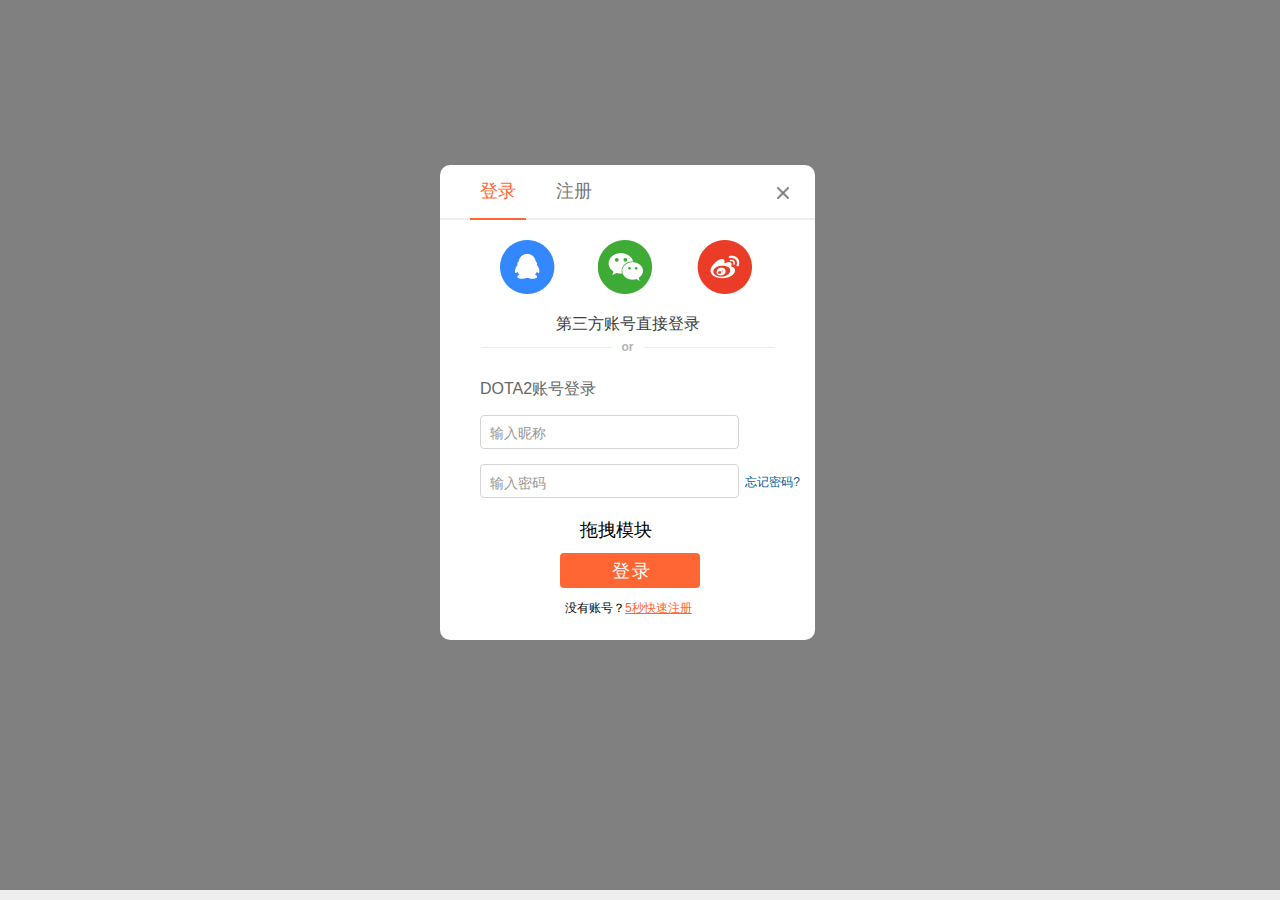
<file: details/checkin.html>
<!doctype html>
<html>
	<head>
		<title></title>
		<meta charset="utf-8">
		<link rel="stylesheet" href="../css/checkin.css">
	</head>
	<body>
		<div id="checkin">
			<div class="checkin_box">
				<ul>
					<li class="current" onclick="toggle3(0)"><a>登录</a></li>
					<li onclick="toggle3(1)"><a>注册</a></li>
					<li><a href=""><img src="../images/close.png"></a></li>
				</ul>
				<div class="container">
					<div id="enter" class="tab_show">
						<div>
							<p class="p1">
								<a href=""><img src="../images/qq.png"></a>
								<a href=""><img src="../images/weixin.png"></a>
								<a href=""><img src="../images/weibo.png"></a>
							</p>
							<p class="p2">第三方账号直接登录</p>
							<p class="p3">
								<i></i><b>or</b><i></i>
							</p>
						</div>
						<div>
							<p>DOTA2账号登录</p>
							<form action="" name="msgBox" onsubmit="valiAll(this,event)">
								<input name="userName" class="login_input"
								onfocus="getFocus1(this)" onblur="valiName(this)">
								<span class="getValue1">输入昵称</span>
								<div class="valiName">10个字符以内的字母、数字和下划线的组合</div>
								<input type="password" name="pwd" class="login_input" 
								onfocus="getFocus2(this)" onblur="valiPwd(this)">	
								<span class="getValue2">输入密码</span>
								<a href="" class="login_fgtpwd">忘记密码?</a>
								<div class="valiPwd">密码必须为6位数字</div>
							</form>
							<div class="login_drag">拖拽模块</div>
							<input type="submit" class="login_btn" value="登录">
							<p>没有账号？<a href="" class="login_5s">5秒快速注册</a></p>
						</div>
					</div>
					<div id="register" class="tab_hidden">
						<div>
							<form action="" class="msgBox1">
								<input class="login_ipt" onfocus="getFocus3(this)" 
								onblur="valiName1(this)">
								<span class="getValue3">输入昵称</span>
								<input type="password" class="login_ipt"
								onfocus="getFocus4(this)" onblur="valiPwd1(this)">
								<span class="getValue4">输入密码</span>
								<input type="password" class="login_ipt" 
								onfocus="getFocus5(this)" onblur="valiPwd2(this)">
								<span class="getValue5">确认密码</span>
								<input type="checkbox" id="chb" checked>
								<label for="chb">同意<a class="chb">《DOTA2注册协议及版权声明》</a></label>
								<input type="submit" class="login_btn" value="注册">
								<p>已有斗鱼账号？<a href="" class="login_5s">马上登录</a></p>
							</form>
						</div>
						<div>
							<p class="p3">
								<i></i><b>or</b><i></i>
							</p>
							<p class="p1">
								<a href=""><img src="../images/qq.png"></a>
								<a href=""><img src="../images/weixin.png"></a>
								<a href=""><img src="../images/weibo.png"></a>
							</p>
							<p class="p2">第三方账号直接登录</p>
						</div>
					</div>
				</div>	
			</div>
		</div>
	<script src="../js/checkin.js"></script>
	</body>
</html>
</file>
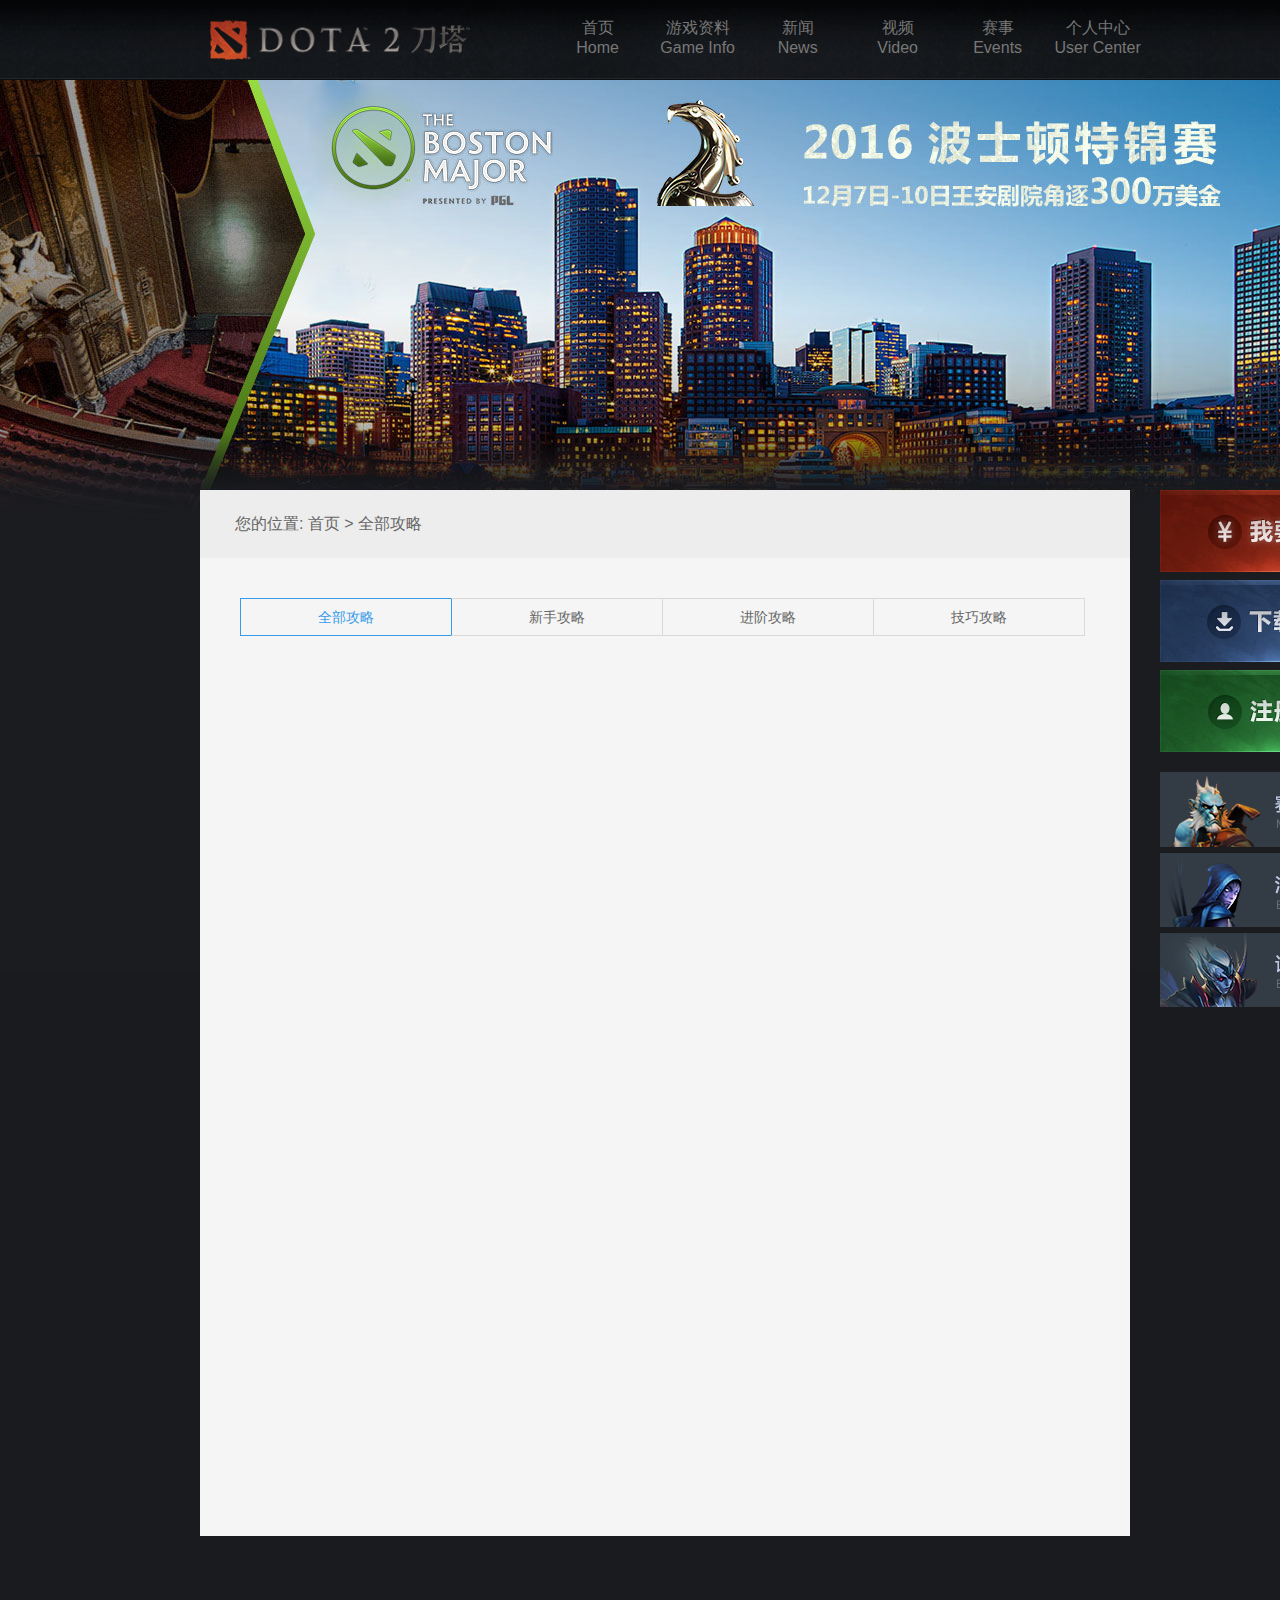
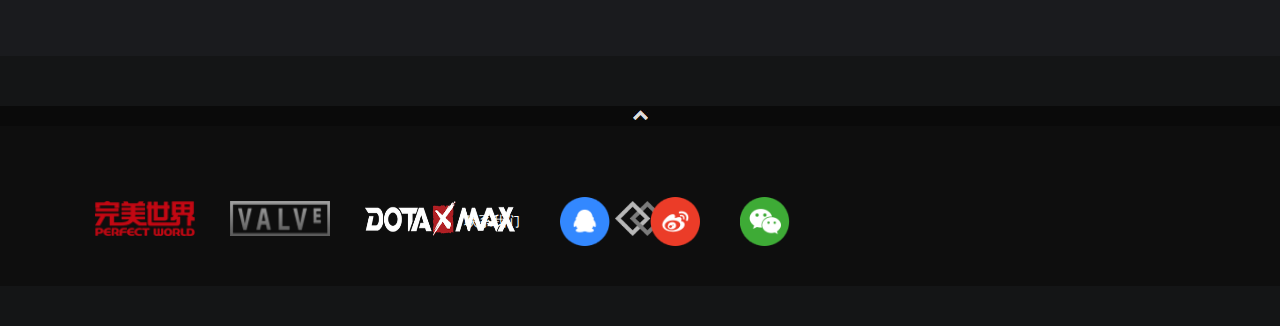
<file: details/game_strategy.html>
<!DOCTYPE html>
<html>
<head lang="en">
    <meta charset="UTF-8">
    <title></title>
    <link rel="stylesheet" href="../css/reset.css"/>
    <link rel="stylesheet" href="../css/head_foot.css">
    <link rel="stylesheet" href="../css/game_strategy.css"/>
</head>
<body>
    <header></header>
    <section>
        <div class="wrap" style="background: #1a1b1e url(../images/strategy/head_top.jpg) top center no-repeat;">
            <div class="rel1200 clearfix">
                <a href="../dota2.html" target="_blank" class="bg_link"></a>
                <div class="content">
                    <div class="title_nav">
                        <span>您的位置:</span>
                        <a href="../index.html">首页</a>
                        <span>></span>
                        <a href="javascript:;">全部攻略</a>
                    </div>
                    <div class="hd_nav clearfix" id="hd_li">
                        <a href="" id="raiders" class="active">全部攻略</a>
                        <a href="" id="newer">新手攻略</a>
                        <a href="" id="step">进阶攻略</a>
                        <a href="" id="skill">技巧攻略</a>
                    </div>
                    <div class="hd_li">
                        <ul>
                            <!--<li class="hd_ps hd_pic">-->
                                <!--<div class="img_left">-->
                                    <!--<a href="" target="_blank">-->
                                        <!--<img src="../images/strategy01.jpg"/>-->
                                    <!--</a>-->
                                <!--</div>-->
                                <!--<div class="title_right">-->
                                    <!--<a href="" class="enter_title" target="_blank">6.87版本后新眼位详解攻略</a>-->
                                    <!--<h3></h3>-->
                                    <!--<p>在经历了ESL-ONE马尼拉联赛之后，Dota2迎来了6.87版本的更新。在新的版本中，冰蛙对游戏地形做了小幅度的调整，这就导致我们在游戏中一些侦查守卫的位置发生了变化，下面我将结合地形的改变以及最近的比赛谈一谈眼位的改变。</p>-->
                                    <!--<a href="" class="enter_event" target="_blank">进入专题</a>-->
                                <!--</div>-->
                            <!--</li>-->

                        </ul>
                    </div>
                    <div class="btn_more" id="btn_more">
                        <!--<div class="nav nav-prev">-->
                            <!--<a href="javascript:;" title="上一页">-->
                                <!--&lt;!&ndash;<i class="icon icon-left-arrow"></i>&ndash;&gt;-->
                                <!--<i><</i>-->
                            <!--</a>-->
                        <!--</div>-->
                        <ul>
                            <!--<li class="nav nav-prev">1</li>-->
                            <!--<li class="nav nav-prev">2</li>-->
                            <!--<li class="nav nav-prev">3</li>-->
                            <!--<li class="nav nav-prev">4</li>-->
                            <!--<li class="nav nav-prev">...</li>-->
                            <!--<li class="nav nav-prev">8</li>-->
                        </ul>
                        <!--<div class="nav nav-prev">-->
                            <!--<a href="javascript:;" title="下一页">-->
                                <!--&lt;!&ndash;<i class="icon icon-left-arrow"></i>&ndash;&gt;-->
                                <!--<i>></i>-->
                            <!--</a>-->
                        <!--</div>-->
                    </div>

                </div>
                <div class="side_nav_box">
                    <div class="sidebar" id="sidebar">
                        <div class="bar">
                            <div class="btns">
                                <a href="" class="btn btn-recharge"></a>
                                <a href="" class="btn btn-download"></a>
                                <a href="" class="btn btn-signup"></a>
                            </div>
                            <div class="more">
                                <a href="" class="btn btn-match"></a>
                                <a href="" class="btn btn-events"></a>
                                <a href="" class="btn btn-bbs"></a>
                            </div>
                        </div>
                    </div>
                </div>
            </div>
        </div>
    </section>
    <footer></footer>
<script src="../js/jquery-1.11.3.js"></script>
<script src="../js/strategy.js"></script>
</body>
</html>
</file>
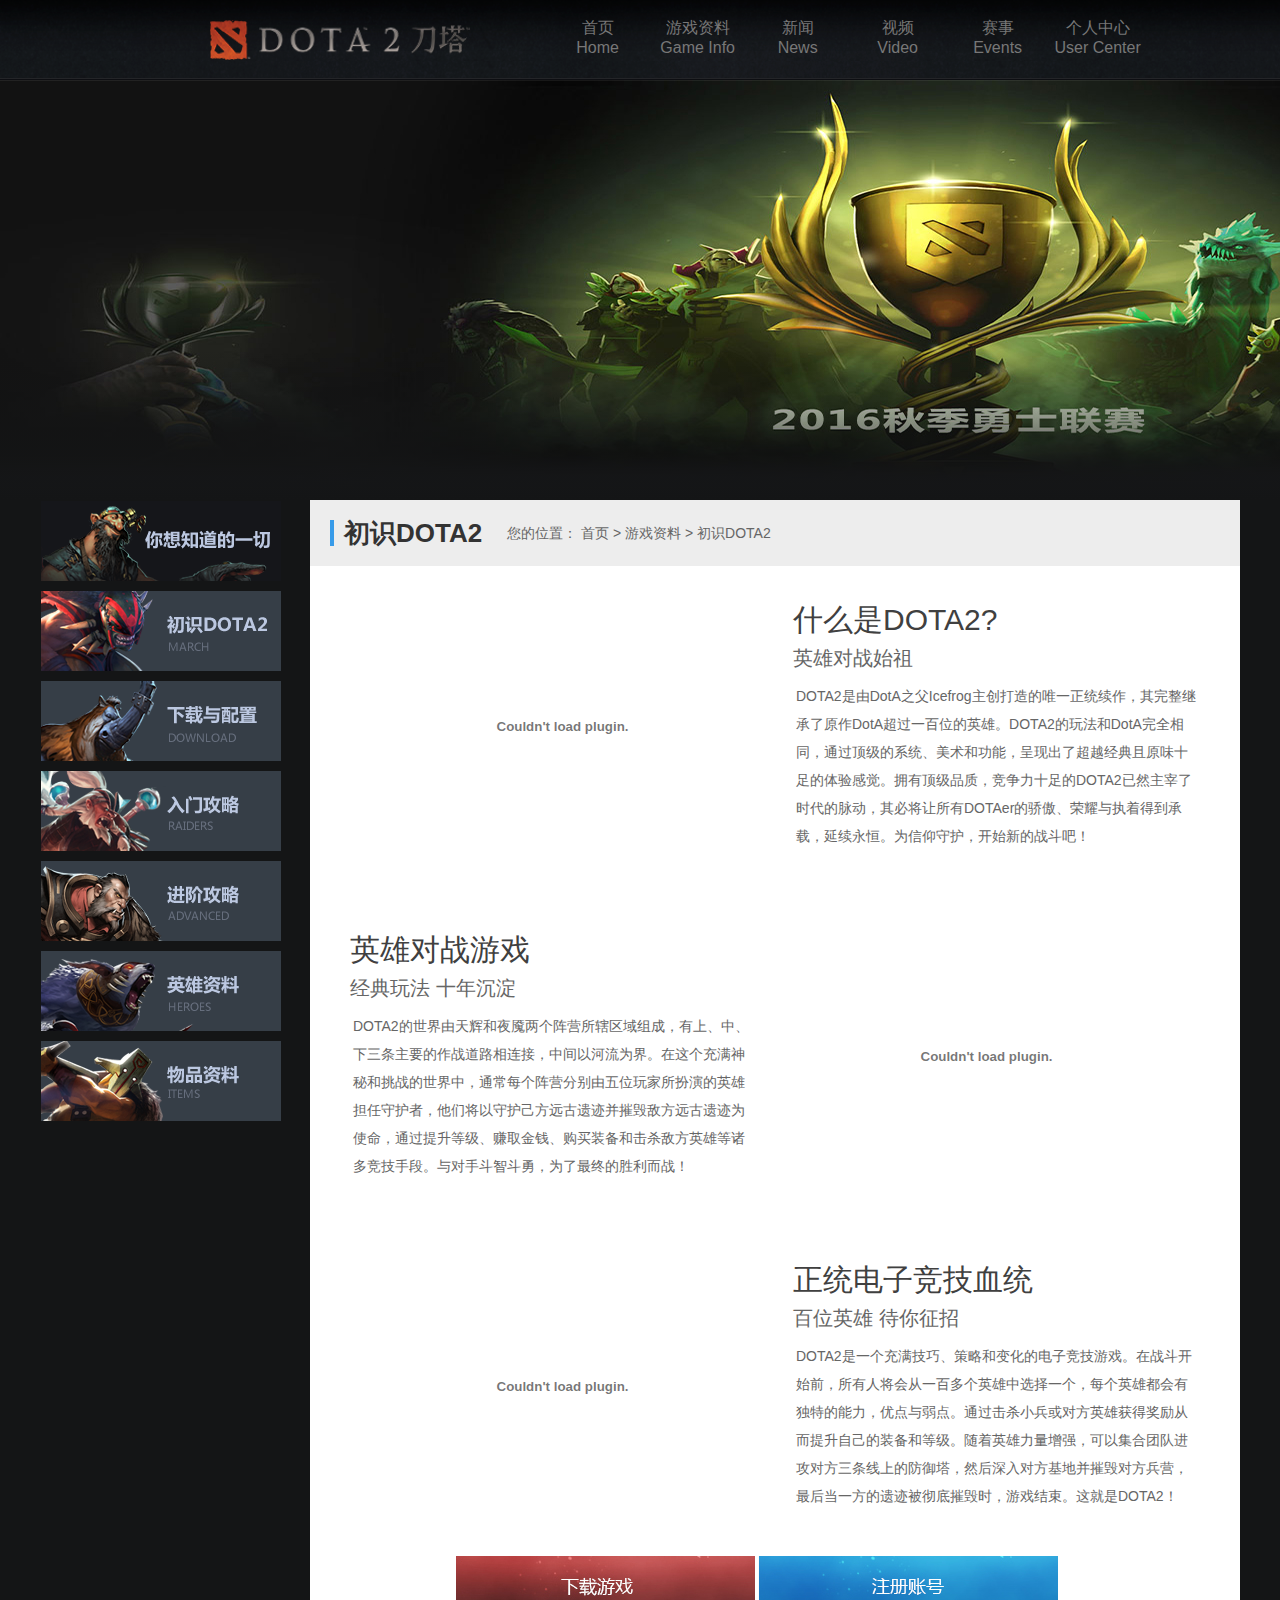
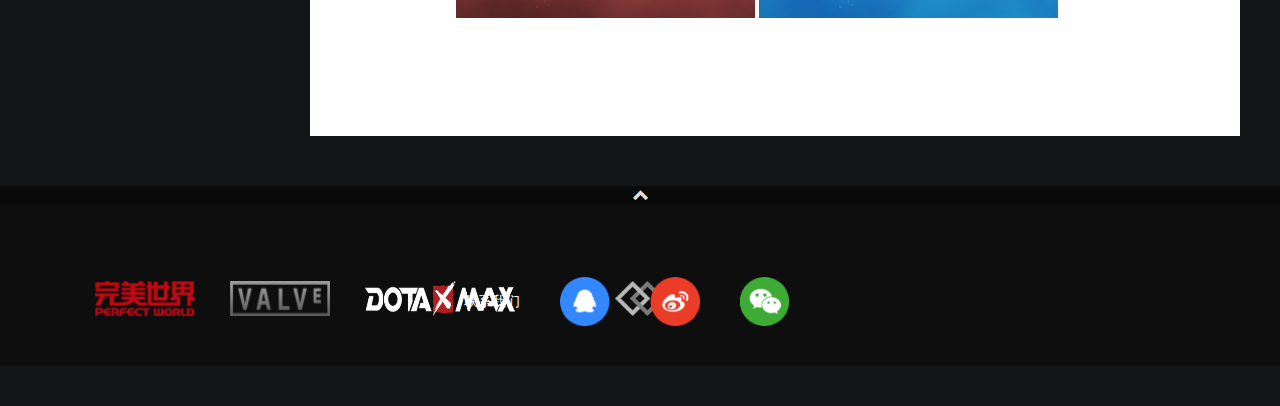
<file: details/gameintro.html>
<!doctype html>
<html>
	<head>
		<title></title>
		<meta charset="utf-8">
		<link rel="stylesheet" href="../css/head_foot.css">
		<link rel="stylesheet" href="../css/gameintro.css">
	</head>
	<body>
		<header></header>
		<div class="head_top"></div>
		<section>
			<div class="float_left">
				<div class="aside_nav">
					<ul>
						<li><a href="" class="nav nav_sp"></a></li>
						<li><a href="" class="nav nav01 nav_hover"></a></li>
						<li><a href="" class="nav nav02 nav_hover"></a></li>
						<li><a href="" class="nav nav03 nav_hover"></a></li>
						<li><a href="" class="nav nav04 nav_hover"></a></li>
						<li><a href="" class="nav nav05 nav_hover"></a></li>
						<li><a href="" class="nav nav06 nav_hover"></a></li>	
					</ul>
				</div>
			</div>
			<div class="float_right" style="height:1236px;">
				<div class="float_right_header clearfix">
					<div class="page_title">
						<h2>初识DOTA2</h2>
					</div>
					<div class="page_site">
						<span>您的位置：</span>
						<a href="">首页</a>
						<span>></span>
						<a href="">游戏资料</a>
						<span>></span>
						<a href="javascript:;">初识DOTA2</a>
					</div>
				</div>
				<div class="section clearfix pd40">
					<div class="s01">
						<div class="video_box">
							<object data="http://www.wanmei.com/public/swf/player_v2.swf" type="application/x-shockwave-flash" name="v01" style="visibility: visible;" title="Adobe Flash Player" id="v01" width="425" height="240">
								<param name="allowfullscreen" value="true">
								<param name="wmode" value="window">
								<param name="allowscriptaccess" value="always">
								<param name="bgcolor" value="0x000000">
								<param name="flashvars" value="__objectID=v01&__url=http://www.dota2.com.cn/zlz/index.htm&source=http://media101.wanmei.com/media/dota2/201304/dota2_cg_chinese.flv&startImage=/event/201405/newer/images/video1.jpg&autoPlay=false&configPath=http://www.wanmei.com/public/swf/player_config.xml">
							</object>
						</div>
					</div>
					<div class="s02">
						<div class="titB">什么是DOTA2?</div>	
						<div class="titS">英雄对战始祖</div>
						<p>DOTA2是由DotA之父Icefrog主创打造的唯一正统续作，其完整继承了原作DotA超过一百位的英雄。DOTA2的玩法和DotA完全相同，通过顶级的系统、美术和功能，呈现出了超越经典且原味十足的体验感觉。拥有顶级品质，竞争力十足的DOTA2已然主宰了时代的脉动，其必将让所有DOTAer的骄傲、荣耀与执着得到承载，延续永恒。为信仰守护，开始新的战斗吧！</p>
					</div>
				</div>	
				<div class="section clearfix">
					<div class="s02" style="padding-right:0px; padding-left: 40px;">
						<div class="titB">英雄对战游戏</div>
						<div class="titS">经典玩法 十年沉淀</div>
						<p>DOTA2的世界由天辉和夜魇两个阵营所辖区域组成，有上、中、下三条主要的作战道路相连接，中间以河流为界。在这个充满神秘和挑战的世界中，通常每个阵营分别由五位玩家所扮演的英雄担任守护者，他们将以守护己方远古遗迹并摧毁敌方远古遗迹为使命，通过提升等级、赚取金钱、购买装备和击杀敌方英雄等诸多竞技手段。与对手斗智斗勇，为了最终的胜利而战！</p>
					</div>
					<div class="s01" style="margin-left: 20px;">
						<div class="video_box">
							<object data="http://www.wanmei.com/public/swf/player_v2.swf" type="application/x-shockwave-flash" name="v02" style="visibility: visible;" title="Adobe Flash Player" id="v02" width="425" height="240">
								<param name="allowfullscreen" value="true">
								<param name="wmode" value="window">
								<param name="allowscriptaccess" value="always">
								<param name="bgcolor" value="0x000000">
								<param name="flashvars" value="__objectID=v02&__url=http://www.dota2.com.cn/zlz/index.htm&source=http://dota2.dl.wanmei.com/dota2/patch/dota2_info_01.flv&startImage=/event/201405/newer/images/video2.jpg&autoPlay=false&configPath=http://www.wanmei.com/public/swf/player_config.xml">
							</object>
						</div>
					</div>
				</div>
				<div class="section clearfix">
					<div class="s01">
						<div class="video_box">
							<object data="http://www.wanmei.com/public/swf/player_v2.swf" type="application/x-shockwave-flash" name="v03" style="visibility: visible;" title="Adobe Flash Player" id="v03" width="425" height="240">
								<param name="allowfullscreen" value="true">
								<param name="wmode" value="window">
								<param name="allowscriptaccess" value="always">
								<param name="bgcolor" value="0x000000">
								<param name="flashvars" value="__objectID=v03&__url=http://www.dota2.com.cn/zlz/index.htm&source=http://dota2.dl.wanmei.com/dota2/video/This_Is_DOTA_chn.flv&startImage=/event/201405/newer/images/video3.jpg&autoPlay=false&configPath=http://www.wanmei.com/public/swf/player_config.xml">
							</object>
						</div>
					</div>
					<div class="s02">
						<div class="titB">正统电子竞技血统</div>	
						<div class="titS">百位英雄 待你征招</div>
						<p>DOTA2是一个充满技巧、策略和变化的电子竞技游戏。在战斗开始前，所有人将会从一百多个英雄中选择一个，每个英雄都会有独特的能力，优点与弱点。通过击杀小兵或对方英雄获得奖励从而提升自己的装备和等级。随着英雄力量增强，可以集合团队进攻对方三条线上的防御塔，然后深入对方基地并摧毁对方兵营，最后当一方的遗迹被彻底摧毁时，游戏结束。这就是DOTA2！</p>
					</div>
				</div>
				<div class="button_conts">
					<a href="http://www.dota2.com.cn/download/" class="btn_down" target="_blank" onclick="_gaq.push(['_trackEvent', 'click', 'todownload', 'zlz05-download5'])">
						<img src="../images/btn_down.jpg" alt="下载游戏">
					</a>
					<a href="http://passport.wanmei.com/reg/?s=dota2" class="btn_reg" target="_blank" onclick="_gaq.push(['_trackEvent', 'click', 'toreg', 'zlz05-reg5'])">
						<img src="../images/btn_reg.jpg" alt="注册账号">
					</a>
				</div>
			</div>
		</section>
		<footer></footer>
	<script src="../js/jquery-1.11.3.js"></script>
	<script>
		$(function(){
			$('header').load('../php/header.php');
			$('footer').load('../php/footer.php');
		})
	</script>
	</body>
</html>
</file>
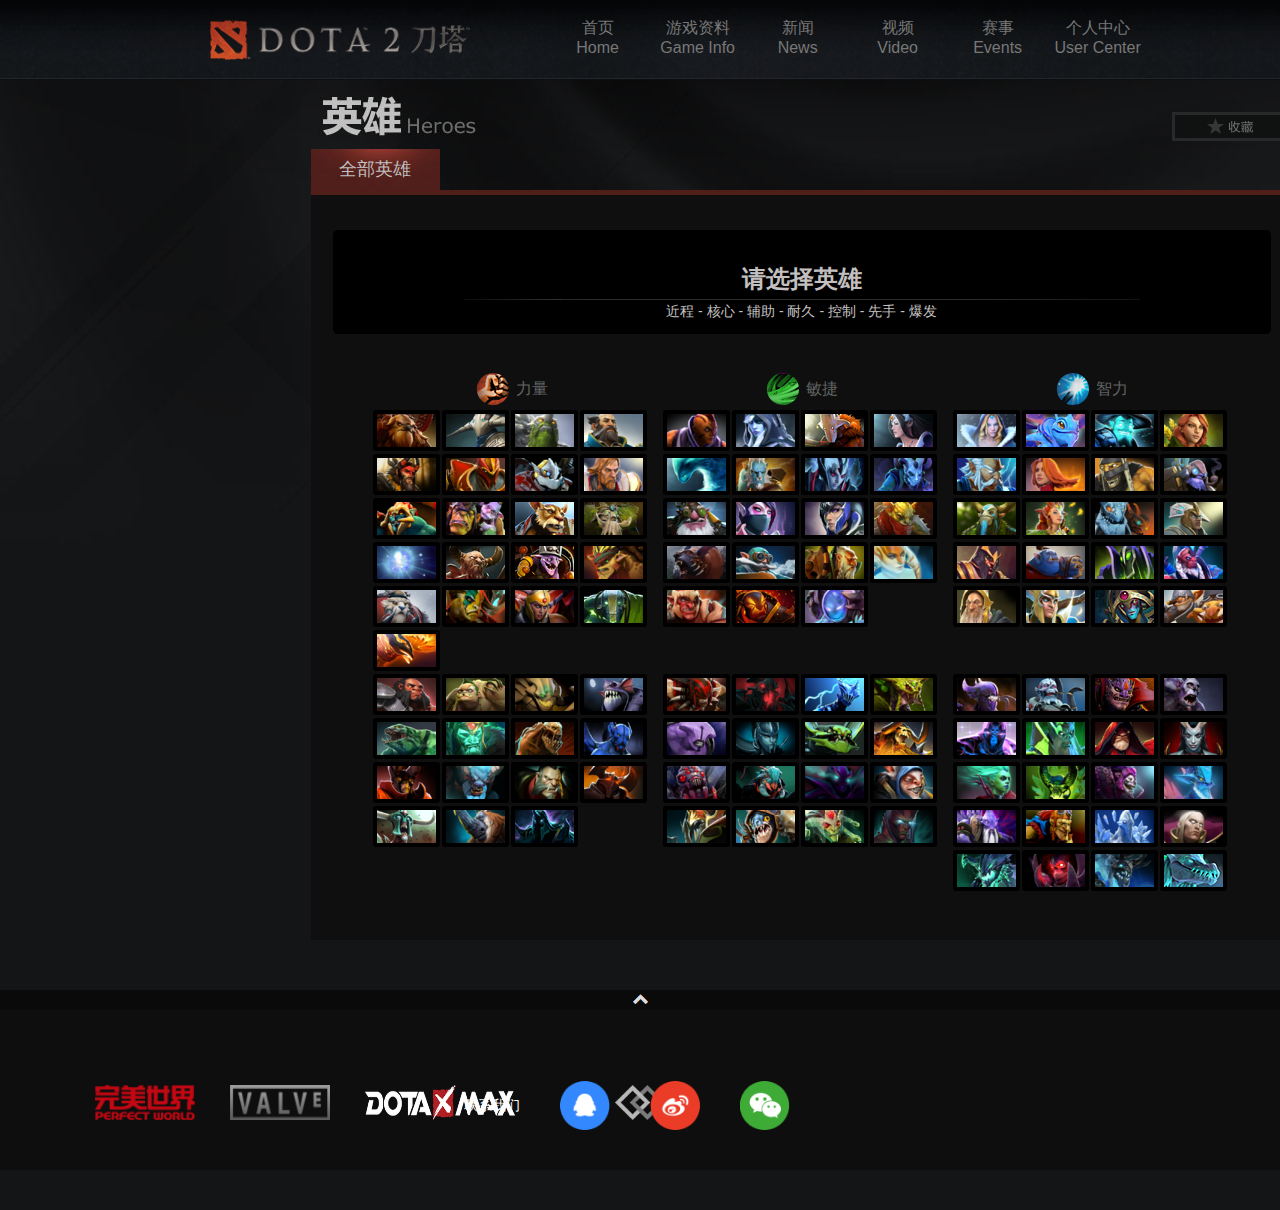
<file: details/heroes_info.html>
<!doctype html>
<html>
	<head>
		<title></title>
		<meta charset="utf-8">
		<link rel="stylesheet" href="../css/heroes_info.css">
		<link rel="stylesheet" href="../css/head_foot.css"/>
	</head>
	<body>
		<header>
		</header>
		<section>
			<div class="bg">
				<div class="hero_top_wrap clearfix">
					<ul class="top_tab_ul">
						<li>
							<a class="on" href="">全部英雄</a>
						</li>
					</ul>
					<div class="top_search">
						<div class="search_wrap">
							<a href="" class="btn_shoucang" style="float: right;">收藏</a>
						</div>
					
					</div>
				</div>
				<div class="black_cont" style="height:660px;">
					<div class="goods_main">
						<div class="hero_tit_box" id="heroBioDynamic">
							<div class="hero_name" id="heroBioName">炼金术士</div>
							<div class="hero_roles" id="heroBioRoles">
								<span class="bioTextAttack">近程</span>
								 - 核心 - 辅助 - 耐久 - 控制 - 先手 - 爆发
							</div>
						</div>
						<!--<div id="heroFilterArea">-->
							<!--过滤器&nbsp;&nbsp;&nbsp;-->
							<!--<select name="" id="filterRole" class="filterSelect">-->
								<!--<option value="">按定位</option>-->
								<!--<option value="">所有</option>-->
								<!--<option value="核心">核心</option>-->
								<!--<option value="控制">控制</option>-->
								<!--<option value="对线辅助">对线辅助</option>-->
								<!--<option value="先手">先手</option>-->
								<!--<option value="打野">打野</option>-->
								<!--<option value="辅助">辅助</option>-->
								<!--<option value="耐久">耐久</option>-->
								<!--<option value="爆发">爆发</option>-->
								<!--<option value="推进">推进</option>-->
								<!--<option value="逃生">逃生</option>-->
							<!--</select>-->
							<!--&nbsp;&nbsp;&nbsp;-->
							<!--<select name="" id="filterAttack" class="filterSelect">-->
								<!--<option value="">按攻击类型</option>-->
								<!--<option value="">所有</option>-->
								<!--<option value="melee">近程</option>-->
								<!--<option value="ranged">远程</option>-->
							<!--</select>-->
							<!--&nbsp;&nbsp;&nbsp;-->
							<!--<select name="" id="filterName" class="filterSelect">-->
								<!--<option value="">英雄名称</option>-->
								<!--<option value="">所有</option>-->
								<!--<option value="4">敌法师</option>-->
								<!--<option value="6">斧王</option>-->
								<!--<option value="7">祸乱之源</option>-->
								<!--<option value="10">嗜血狂魔</option>-->
								<!--<option value="19">水晶室女</option>-->
								<!--<option value="25">卓尔游侠</option>-->
								<!--<option value="27">撼地者</option>-->
								<!--<option value="38">主宰</option>-->
								<!--<option value="53">米拉娜</option>-->
								<!--<option value="57">影魔</option>-->
								<!--<option value="54">变体精灵</option>-->
								<!--<option value="65">幻影长矛手</option>-->
								<!--<option value="67">帕克</option>-->
								<!--<option value="68">帕吉</option>-->
								<!--<option value="72">剃刀</option>-->
								<!--<option value="75">沙王</option>-->
								<!--<option value="87">风暴之灵</option>-->
								<!--<option value="88">斯温</option>-->
								<!--<option value="94">小小</option>-->
								<!--<option value="100">复仇之魂</option>-->
								<!--<option value="106">风行者</option>-->
								<!--<option value="110">宙斯</option>-->
								<!--<option value="40">昆卡</option>-->
								<!--<option value="45">莉娜</option>-->
								<!--<option value="43">巫妖</option>-->
								<!--<option value="46">莱恩</option>-->
								<!--<option value="77">暗影萨满</option>-->
								<!--<option value="82">斯拉达</option>-->
								<!--<option value="92">潮汐猎人</option>-->
								<!--<option value="109">巫医</option>-->
								<!--<option value="73">力丸</option>-->
								<!--<option value="31">谜团</option>-->
								<!--<option value="93">修补匠</option>-->
								<!--<option value="84">狙击手</option>-->
								<!--<option value="56">瘟疫法师</option>-->
								<!--<option value="104">术士</option>-->
								<!--<option value="9">兽王</option>-->
								<!--<option value="70">痛苦女王</option>-->
								<!--<option value="101">剧毒术士</option>-->
								<!--<option value="32">虚空假面</option>-->
								<!--<option value="80">冥魂大帝</option>-->
								<!--<option value="22">死亡先知</option>-->
								<!--<option value="64">幻影刺客</option>-->
								<!--<option value="69">帕格纳</option>-->
								<!--<option value="90">圣堂刺客</option>-->
								<!--<option value="102">冥界亚龙</option>-->
								<!--<option value="48">露娜</option>-->
								<!--<option value="111">龙骑士</option>-->
								<!--<option value="21">戴泽</option>-->
								<!--<option value="71">发条技师</option>-->
								<!--<option value="42">拉席克</option>-->
								<!--<option value="33">先知</option>-->
								<!--<option value="44">噬魂鬼</option>-->
								<!--<option value="20">黑暗贤者</option>-->
								<!--<option value="18">克林克兹</option>-->
								<!--<option value="62">全能骑士</option>-->
								<!--<option value="30">魅惑魔女</option>-->
								<!--<option value="35">哈斯卡</option>-->
								<!--<option value="58">暗夜魔王</option>-->
								<!--<option value="14">育母蜘蛛</option>-->
								<!--<option value="b11">赏金猎人</option>-->
								<!--<option value="105">编织者</option>-->
								<!--<option value="37">杰奇洛</option>-->
								<!--<option value="8">蝙蝠骑士</option>-->
								<!--<option value="17">陈</option>-->
								<!--<option value="85">幽鬼</option>-->
								<!--<option value="24">末日使者</option>-->
								<!--<option value="3">远古冰魄</option>-->
								<!--<option value="99">熊战士</option>-->
								<!--<option value="86">裂魂人</option>-->
								<!--<option value="34">矮人直升机</option>-->
								<!--<option value="2">炼金术士</option>-->
								<!--<option value="36">祈求者</option>-->
								<!--<option value="79">沉默术士</option>-->
								<!--<option value="60">殁境神蚀者</option>-->
								<!--<option value="49">狼人</option>-->
								<!--<option value="12">酒仙</option>-->
								<!--<option value="76">暗影恶魔</option>-->
								<!--<option value="47">德鲁伊</option>-->
								<!--<option value="16">混沌骑士</option>-->
								<!--<option value="52">米波</option>-->
								<!--<option value="95">树精卫士</option>-->
								<!--<option value="61">食人魔魔法师</option>-->
								<!--<option value="98">不朽尸王</option>-->
								<!--<option value="74">拉比克</option>-->
								<!--<option value="23">干扰者</option>-->
								<!--<option value="59">司夜刺客</option>-->
								<!--<option value="55">娜迦海妖</option>-->
								<!--<option value="39">光之守卫</option>-->
								<!--<option value="108">艾欧</option>-->
								<!--<option value="103">维萨吉</option>-->
								<!--<option value="83">斯拉克</option>-->
								<!--<option value="51">美杜莎</option>-->
								<!--<option value="96">巨魔战将</option>-->
								<!--<option value="15">半人马战行者</option>-->
								<!--<option value="50">马格纳斯</option>-->
								<!--<option value="78">伐木机</option>-->
								<!--<option value="13">钢背兽</option>-->
								<!--<option value="97">巨牙海民</option>-->
								<!--<option value="81">天怒法师</option>-->
								<!--<option value="1">亚巴顿</option>-->
								<!--<option value="28">上古巨神</option>-->
								<!--<option value="41">军团指挥官</option>-->
								<!--<option value="29">灰烬之灵</option>-->
								<!--<option value="26">大地之灵</option>-->
								<!--<option value="91">恐怖利刃</option>-->
								<!--<option value="66">凤凰</option>-->
								<!--<option value="63">神谕者</option>-->
								<!--<option value="89">工程师</option>-->
								<!--<option value="107">寒冬飞龙</option>-->
								<!--<option value="5">天穹守望者</option>-->
							<!--</select>-->
						<!--</div>-->
						<div id="herochoice" style="width:870px; margin:0 auto; padding-top:20px;">
							<ul class="hero_list">
								<li class="hero_list_tit" style="z-index:2">
									<span class="str">力量</span>
								</li>
								<li style="z-index:2">
									<a id="link_earthshaker" class="heroPickerIconLink" target="_blank" href="" data-triggle="27">
										<img id="hover_earthshaker" class="heroHoverLarge" style="display:none;" 
										src="../images/heroes/earthshaker_hphover.png">
										<img id="base_earthshaker" class="heroHoverSmall" 
										src="../images/heroes/earthshaker_sb.png" >
									</a>
								</li>
								<li style="z-index:2">
									<a id="link_sven" class="heroPickerIconLink" target="_blank" href="" data-triggle="88">
										<img id="hover_sven" class="heroHoverLarge" style="display:none;" 
										src="../images/heroes/sven_hphover.png">
										<img id="base_sven" class="heroHoverSmall" 
										src="../images/heroes/sven_sb.png">
									</a>
								</li>
								<li style="z-index:2">
									<a id="link_tiny" class="heroPickerIconLink" target="_blank" href="" data-triggle="94">
										<img id="hover_tiny" class="heroHoverLarge" style="display:none;" 
										src="../images/heroes/tiny_hphover.png">
										<img id="base_tiny" class="heroHoverSmall" 
										src="../images/heroes/tiny_sb.png">
									</a>
								</li>
								<li style="z-index:2">
									<a id="link_kunkka" class="heroPickerIconLink" target="_blank" href="" data-triggle="40">
										<img id="hover_kunkka" class="heroHoverLarge" style="display:none;" 
										src="../images/heroes/kunkka_hphover.png">
										<img id="base_kunkka" class="heroHoverSmall" 
										src="../images/heroes/kunkka_sb.png">
									</a>
								</li>
								<li style="z-index:2">
									<a id="link_beastmaster" class="heroPickerIconLink" target="_blank" href="" data-triggle="9">
										<img id="hover_beastmaster" class="heroHoverLarge" style="display:none;" 
										src="../images/heroes/beastmaster_hphover.png">
										<img id="base_beastmaster" class="heroHoverSmall" 
										src="../images/heroes/beastmaster_sb.png">
									</a>
								</li>
								<li style="z-index:2">
									<a id="link_dragon_knight" class="heroPickerIconLink" target="_blank" href="" data-triggle="111">
										<img id="hover_dragon_knight" class="heroHoverLarge" style="display:none;" 
										src="../images/heroes/dragon_knight_hphover.png">
										<img id="base_dragon_knight" class="heroHoverSmall" 
										src="../images/heroes/dragon_knight_sb.png">
									</a>
								</li>
								<li style="z-index:2">
									<a id="link_rattletrap" class="heroPickerIconLink" target="_blank" href="" data-triggle="71">
										<img id="hover_rattletrap" class="heroHoverLarge" style="display:none;" 
										src="../images/heroes/rattletrap_hphover.png">
										<img id="base_rattletrap" class="heroHoverSmall" 
										src="../images/heroes/rattletrap_sb.png">
									</a>
								</li>
								<li style="z-index:2">
									<a id="link_omniknight" class="heroPickerIconLink" target="_blank" href="" data-triggle="62">
										<img id="hover_omniknight" class="heroHoverLarge" style="display:none;" 
										src="../images/heroes/omniknight_hphover.png">
										<img id="base_omniknight" class="heroHoverSmall" 
										src="../images/heroes/omniknight_sb.png">
									</a>
								</li>
								<li style="z-index:2">
									<a id="link_huskar" class="heroPickerIconLink" target="_blank" href="" data-triggle="35">
										<img id="hover_huskar" class="heroHoverLarge" style="display:none;" 
										src="../images/heroes/huskar_hphover.png">
										<img id="base_huskar" class="heroHoverSmall" 
										src="../images/heroes/huskar_sb.png">
									</a>
								</li>
								<li style="z-index:2">
									<a id="link_alchemist" class="heroPickerIconLink" target="_blank" href="" data-triggle="2">
										<img id="hover_alchemist" class="heroHoverLarge" style="display:none;" 
										src="../images/heroes/alchemist_hphover.png">
										<img id="base_alchemist" class="heroHoverSmall" 
										src="../images/heroes/alchemist_sb.png">
									</a>
								</li>
								<li style="z-index:2">
									<a id="link_brewmaster" class="heroPickerIconLink" target="_blank" href="" data-triggle="12">
										<img id="hover_brewmaster" class="heroHoverLarge" style="display:none;" 
										src="../images/heroes/brewmaster_hphover.png">
										<img id="base_brewmaster" class="heroHoverSmall" 
										src="../images/heroes/brewmaster_sb.png">
									</a>
								</li>
								<li style="z-index:2">
									<a id="link_treant" class="heroPickerIconLink" target="_blank" href="" data-triggle="95">
										<img id="hover_treant" class="heroHoverLarge" style="display:none;" 
										src="../images/heroes/treant_hphover.png">
										<img id="base_treant" class="heroHoverSmall" 
										src="../images/heroes/treant_sb.png">
									</a>
								</li>
								<li style="z-index:2">
									<a id="link_wisp" class="heroPickerIconLink" target="_blank" href="" data-triggle="108">
										<img id="hover_wisp" class="heroHoverLarge" style="display:none;" 
										src="../images/heroes/wisp_hphover.png">
										<img id="base_wisp" class="heroHoverSmall" 
										src="../images/heroes/wisp_sb.png">
									</a>
								</li>
								<li style="z-index:2">
									<a id="link_centaur" class="heroPickerIconLink" target="_blank" href="" data-triggle="15">
										<img id="hover_centaur" class="heroHoverLarge" style="display:none;" 
										src="../images/heroes/centaur_hphover.png">
										<img id="base_centaur" class="heroHoverSmall" 
										src="../images/heroes/centaur_sb.png">
									</a>
								</li>
								<li style="z-index:2">
									<a id="link_shredder" class="heroPickerIconLink" target="_blank" href="" data-triggle="78">
										<img id="hover_shredder" class="heroHoverLarge" style="display:none;" 
										src="../images/heroes/shredder_hphover.png">
										<img id="base_shredder" class="heroHoverSmall" 
										src="../images/heroes/shredder_sb.png">
									</a>
								</li>
								<li style="z-index:2">
									<a id="link_bristleback" class="heroPickerIconLink" target="_blank" href="" data-triggle="13">
										<img id="hover_bristleback" class="heroHoverLarge" style="display:none;" 
										src="../images/heroes/bristleback_hphover.png">
										<img id="base_bristleback" class="heroHoverSmall" 
										src="../images/heroes/bristleback_sb.png">
									</a>
								</li>
								<li style="z-index:2">
									<a id="link_tusk" class="heroPickerIconLink" target="_blank" href="" data-triggle="97">
										<img id="hover_tusk" class="heroHoverLarge" style="display:none;" 
										src="../images/heroes/tusk_hphover.png">
										<img id="base_tusk" class="heroHoverSmall" 
										src="../images/heroes/tusk_sb.png">
									</a>
								</li>
								<li style="z-index:2">
									<a id="link_elder_titan" class="heroPickerIconLink" target="_blank" href="" data-triggle="28">
										<img id="hover_elder_titan" class="heroHoverLarge" style="display:none;" 
										src="../images/heroes/elder_titan_hphover.png">
										<img id="base_elder_titan" class="heroHoverSmall" 
										src="../images/heroes/elder_titan_sb.png">
									</a>
								</li>
								<li style="z-index:2">
									<a id="link_legion_commander" class="heroPickerIconLink" target="_blank" href="" data-triggle="41">
										<img id="hover_legion_commander" class="heroHoverLarge" style="display:none;" 
										src="../images/heroes/legion_commander_hphover.png">
										<img id="base_legion_commander" class="heroHoverSmall" 
										src="../images/heroes/legion_commander_sb.png">
									</a>
								</li>
								<li style="z-index:2">
									<a id="link_earth_spirit" class="heroPickerIconLink" target="_blank" href="" data-triggle="26">
										<img id="hover_earth_spirit" class="heroHoverLarge" style="display:none;" 
										src="../images/heroes/earth_spirit_hphover.png">
										<img id="base_earth_spirit" class="heroHoverSmall" 
										src="../images/heroes/earth_spirit_sb.png">
									</a>
								</li>
								<li style="z-index:2">
									<a id="link_phoenix" class="heroPickerIconLink" target="_blank" href="" data-triggle="66">
										<img id="hover_phoenix" class="heroHoverLarge" style="display:none;" 
										src="../images/heroes/phoenix_hphover.png">
										<img id="base_phoenix" class="heroHoverSmall" 
										src="../images/heroes/phoenix_sb.png">
									</a>
								</li>
							</ul>
							<ul class="hero_list">
								<li class="hero_list_tit" style="z-index:2">
									<span class="agi">敏捷</span>
								</li>
								<li style="z-index:2">
									<a id="link_antimage" class="heroPickerIconLink" target="_blank" href="" data-triggle="4">
										<img id="hover_antimage" class="heroHoverLarge" style="display:none;" 
										src="../images/heroes/antimage_hphover.png">
										<img id="base_antimage" class="heroHoverSmall" 
										src="../images/heroes/antimage_sb.png">
									</a>
								</li>
								<li style="z-index:2">
									<a id="link_drow_ranger" class="heroPickerIconLink" target="_blank" href="" data-triggle="25">
										<img id="hover_drow_ranger" class="heroHoverLarge" style="display:none;" 
										src="../images/heroes/drow_ranger_hphover.png">
										<img id="base_drow_ranger" class="heroHoverSmall" 
										src="../images/heroes/drow_ranger_sb.png">
									</a>
								</li>
								<li style="z-index:2">
									<a id="link_juggernaut" class="heroPickerIconLink" target="_blank" href="" data-triggle="38">
										<img id="hover_juggernaut" class="heroHoverLarge" style="display:none;" 
										src="../images/heroes/juggernaut_hphover.png">
										<img id="base_juggernaut" class="heroHoverSmall" 
										src="../images/heroes/juggernaut_sb.png">
									</a>
								</li>
								<li style="z-index:2">
									<a id="link_mirana" class="heroPickerIconLink" target="_blank" href="" data-triggle="53">
										<img id="hover_mirana" class="heroHoverLarge" style="display:none;" 
										src="../images/heroes/mirana_hphover.png">
										<img id="base_mirana" class="heroHoverSmall" 
										src="../images/heroes/mirana_sb.png">
									</a>
								</li>
								<li style="z-index:2">
									<a id="link_morphling" class="heroPickerIconLink" target="_blank" href="" data-triggle="54">
										<img id="hover_morphling" class="heroHoverLarge" style="display:none;" 
										src="../images/heroes/morphling_hphover.png">
										<img id="base_morphling" class="heroHoverSmall" 
										src="../images/heroes/morphling_sb.png">
									</a>
								</li>
								<li style="z-index:2">
									<a id="link_phantom_lancer" class="heroPickerIconLink" target="_blank" href="" data-triggle="65">
										<img id="hover_phantom_lancer" class="heroHoverLarge" style="display:none;" 
										src="../images/heroes/phantom_lancer_hphover.png">
										<img id="base_phantom_lancer" class="heroHoverSmall" 
										src="../images/heroes/phantom_lancer_sb.png">
									</a>
								</li>
								<li style="z-index:2">
									<a id="link_vengefulspirit" class="heroPickerIconLink" target="_blank" href="" data-triggle="100">
										<img id="hover_vengefulspirit" class="heroHoverLarge" style="display:none;" 
										src="../images/heroes/vengefulspirit_hphover.png">
										<img id="base_vengefulspirit" class="heroHoverSmall" 
										src="../images/heroes/vengefulspirit_sb.png">
									</a>
								</li>
								<li style="z-index:2">
									<a id="link_riki" class="heroPickerIconLink" target="_blank" href="" data-triggle="73">
										<img id="hover_riki" class="heroHoverLarge" style="display:none;" 
										src="../images/heroes/riki_hphover.png">
										<img id="base_riki" class="heroHoverSmall" 
										src="../images/heroes/riki_sb.png">
									</a>
								</li>
								<li style="z-index:2">
									<a id="link_sniper" class="heroPickerIconLink" target="_blank" href="" data-triggle="84">
										<img id="hover_sniper" class="heroHoverLarge" style="display:none;" 
										src="../images/heroes/sniper_hphover.png">
										<img id="base_sniper" class="heroHoverSmall" 
										src="../images/heroes/sniper_sb.png">
									</a>
								</li>
								<li style="z-index:2">
									<a id="link_templar_assassin" class="heroPickerIconLink" target="_blank" href="" data-triggle="90">
										<img id="hover_templar_assassin" class="heroHoverLarge" style="display:none;" 
										src="../images/heroes/templar_assassin_hphover.png">
										<img id="base_templar_assassin" class="heroHoverSmall" 
										src="../images/heroes/templar_assassin_sb.png">
									</a>
								</li>
								<li style="z-index:2">
									<a id="link_luna" class="heroPickerIconLink" target="_blank" href="" data-triggle="48">
										<img id="hover_luna" class="heroHoverLarge" style="display:none;" 
										src="../images/heroes/luna_hphover.png">
										<img id="base_luna" class="heroHoverSmall" 
										src="../images/heroes/luna_sb.png">
									</a>
								</li>
								<li style="z-index:2">
									<a id="link_bounty_hunter" class="heroPickerIconLink" target="_blank" href="" data-triggle="11">
										<img id="hover_bounty_hunter" class="heroHoverLarge" style="display:none;" 
										src="../images/heroes/bounty_hunter_hphover.png">
										<img id="base_bounty_hunter" class="heroHoverSmall" 
										src="../images/heroes/bounty_hunter_sb.png">
									</a>
								</li>
								<li style="z-index:2">
									<a id="link_ursa" class="heroPickerIconLink" target="_blank" href="" data-triggle="99">
										<img id="hover_ursa" class="heroHoverLarge" style="display:none;" 
										src="../images/heroes/ursa_hphover.png">
										<img id="base_ursa" class="heroHoverSmall" 
										src="../images/heroes/ursa_sb.png">
									</a>
								</li>
								<li style="z-index:2">
									<a id="link_gyrocopter" class="heroPickerIconLink" target="_blank" href="" data-triggle="34">
										<img id="hover_gyrocopter" class="heroHoverLarge" style="display:none;" 
										src="../images/heroes/gyrocopter_hphover.png">
										<img id="base_gyrocopter" class="heroHoverSmall" 
										src="../images/heroes/gyrocopter_sb.png">
									</a>
								</li>
								<li style="z-index:2">
									<a id="link_lone_druid" class="heroPickerIconLink" target="_blank" href="" data-triggle="47">
										<img id="hover_lone_druid" class="heroHoverLarge" style="display:none;" 
										src="../images/heroes/lone_druid_hphover.png">
										<img id="base_lone_druid" class="heroHoverSmall" 
										src="../images/heroes/lone_druid_sb.png">
									</a>
								</li>
								<li style="z-index:2">
									<a id="link_naga_siren" class="heroPickerIconLink" target="_blank" href="" data-triggle="55">
										<img id="hover_naga_siren" class="heroHoverLarge" style="display:none;" 
										src="../images/heroes/naga_siren_hphover.png">
										<img id="base_naga_siren" class="heroHoverSmall" 
										src="../images/heroes/naga_siren_sb.png">
									</a>
								</li>
								<li style="z-index:2">
									<a id="link_troll_warlord" class="heroPickerIconLink" target="_blank" href="" data-triggle="96">
										<img id="hover_troll_warlord" class="heroHoverLarge" style="display:none;" 
										src="../images/heroes/troll_warlord_hphover.png">
										<img id="base_troll_warlord" class="heroHoverSmall" 
										src="../images/heroes/troll_warlord_sb.png">
									</a>
								</li>
								<li style="z-index:2">
									<a id="link_ember_spirit" class="heroPickerIconLink" target="_blank" href="" data-triggle="29">
										<img id="hover_ember_spirit" class="heroHoverLarge" style="display:none;" 
										src="../images/heroes/ember_spirit_hphover.png">
										<img id="base_ember_spirit" class="heroHoverSmall" 
										src="../images/heroes/ember_spirit_sb.png">
									</a>
								</li>
								<li style="z-index:2">
									<a id="link_arc_warden" class="heroPickerIconLink" target="_blank" href="" data-triggle="5">
										<img id="hover_arc_warden" class="heroHoverLarge" style="display:none;" 
										src="../images/heroes/arc_warden_hphover.png">
										<img id="base_arc_warden" class="heroHoverSmall" 
										src="../images/heroes/arc_warden_sb.png">
									</a>
								</li>
							</ul>
							<ul class="hero_list">
								<li class="hero_list_tit" style="z-index:2">
									<span class="int">智力</span>
								</li>
								<li style="z-index:2">
									<a id="link_crystal_maiden" class="heroPickerIconLink" target="_blank" href="" data-triggle="19">
										<img id="hover_crystal_maiden" class="heroHoverLarge" style="display:none;" 
										src="../images/heroes/crystal_maiden_hphover.png">
										<img id="base_crystal_maiden" class="heroHoverSmall" 
										src="../images/heroes/crystal_maiden_sb.png">
									</a>
								</li>
								<li style="z-index:2">
									<a id="link_puck" class="heroPickerIconLink" target="_blank" href="" data-triggle="67">
										<img id="hover_puck" class="heroHoverLarge" style="display:none;" 
										src="../images/heroes/puck_hphover.png">
										<img id="base_puck" class="heroHoverSmall" 
										src="../images/heroes/puck_sb.png">
									</a>
								</li>
								<li style="z-index:2">
									<a id="link_storm_spirit" class="heroPickerIconLink" target="_blank" href="" data-triggle="87">
										<img id="hover_storm_spirit" class="heroHoverLarge" style="display:none;" 
										src="../images/heroes/storm_spirit_hphover.png">
										<img id="base_storm_spirit" class="heroHoverSmall" 
										src="../images/heroes/storm_spirit_sb.png">
									</a>
								</li>
								<li style="z-index:2">
									<a id="link_windrunner" class="heroPickerIconLink" target="_blank" href="" data-triggle="106">
										<img id="hover_windrunner" class="heroHoverLarge" style="display:none;" 
										src="../images/heroes/windrunner_hphover.png">
										<img id="base_windrunner" class="heroHoverSmall" 
										src="../images/heroes/windrunner_sb.png">
									</a>
								</li>
								<li style="z-index:2">
									<a id="link_zuus" class="heroPickerIconLink" target="_blank" href="" data-triggle="110">
										<img id="hover_zuus" class="heroHoverLarge" style="display:none;" 
										src="../images/heroes/zuus_hphover.png">
										<img id="base_zuus" class="heroHoverSmall" 
										src="../images/heroes/zuus_sb.png">
									</a>
								</li>
								<li style="z-index:2">
									<a id="link_lina" class="heroPickerIconLink" target="_blank" href="" data-triggle="45">
										<img id="hover_lina" class="heroHoverLarge" style="display:none;" 
										src="../images/heroes/lina_hphover.png">
										<img id="base_lina" class="heroHoverSmall" 
										src="../images/heroes/lina_sb.png">
									</a>
								</li>
								<li style="z-index:2">
									<a id="link_shadow_shaman" class="heroPickerIconLink" target="_blank" href="" data-triggle="77">
										<img id="hover_shadow_shaman" class="heroHoverLarge" style="display:none;" 
										src="../images/heroes/shadow_shaman_hphover.png">
										<img id="base_shadow_shaman" class="heroHoverSmall" 
										src="../images/heroes/shadow_shaman_sb.png">
									</a>
								</li>
								<li style="z-index:2">
									<a id="link_tinker" class="heroPickerIconLink" target="_blank" href="" data-triggle="93">
										<img id="hover_tinker" class="heroHoverLarge" style="display:none;" 
										src="../images/heroes/tinker_hphover.png">
										<img id="base_tinker" class="heroHoverSmall" 
										src="../images/heroes/tinker_sb.png">
									</a>
								</li>
								<li style="z-index:2">
									<a id="link_furion" class="heroPickerIconLink" target="_blank" href="" data-triggle="33">
										<img id="hover_furion" class="heroHoverLarge" style="display:none;" 
										src="../images/heroes/furion_hphover.png">
										<img id="base_furion" class="heroHoverSmall" 
										src="../images/heroes/furion_sb.png">
									</a>
								</li>
								<li style="z-index:2">
									<a id="link_enchantress" class="heroPickerIconLink" target="_blank" href="" data-triggle="30">
										<img id="hover_enchantress" class="heroHoverLarge" style="display:none;" 
										src="../images/heroes/enchantress_hphover.png">
										<img id="base_enchantress" class="heroHoverSmall" 
										src="../images/heroes/enchantress_sb.png">
									</a>
								</li>
								<li style="z-index:2">
									<a id="link_jakiro" class="heroPickerIconLink" target="_blank" href="" data-triggle="37">
										<img id="hover_jakiro" class="heroHoverLarge" style="display:none;" 
										src="../images/heroes/jakiro_hphover.png">
										<img id="base_jakiro" class="heroHoverSmall" 
										src="../images/heroes/jakiro_sb.png">
									</a>
								</li>
								<li style="z-index:2">
									<a id="link_chen" class="heroPickerIconLink" target="_blank" href="" data-triggle="17">
										<img id="hover_chen" class="heroHoverLarge" style="display:none;" 
										src="../images/heroes/chen_hphover.png">
										<img id="base_chen" class="heroHoverSmall" 
										src="../images/heroes/chen_sb.png">
									</a>
								</li>
								<li style="z-index:2">
									<a id="link_silencer" class="heroPickerIconLink" target="_blank" href="" data-triggle="79">
										<img id="hover_silencer" class="heroHoverLarge" style="display:none;" 
										src="../images/heroes/silencer_hphover.png">
										<img id="base_silencer" class="heroHoverSmall" 
										src="../images/heroes/silencer_sb.png">
									</a>
								</li>
								<li style="z-index:2">
									<a id="link_ogre_magi" class="heroPickerIconLink" target="_blank" href="" data-triggle="61">
										<img id="hover_ogre_magi" class="heroHoverLarge" style="display:none;" 
										src="../images/heroes/ogre_magi_hphover.png">
										<img id="base_ogre_magi" class="heroHoverSmall" 
										src="../images/heroes/ogre_magi_sb.png">
									</a>
								</li>
								<li style="z-index:2">
									<a id="link_rubick" class="heroPickerIconLink" target="_blank" href="" data-triggle="74">
										<img id="hover_rubick" class="heroHoverLarge" style="display:none;" 
										src="../images/heroes/rubick_hphover.png">
										<img id="base_rubick" class="heroHoverSmall" 
										src="../images/heroes/rubick_sb.png">
									</a>
								</li>
								<li style="z-index:2">
									<a id="link_disruptor" class="heroPickerIconLink" target="_blank" href="" data-triggle="23">
										<img id="hover_disruptor" class="heroHoverLarge" style="display:none;" 
										src="../images/heroes/disruptor_hphover.png">
										<img id="base_disruptor" class="heroHoverSmall" 
										src="../images/heroes/disruptor_sb.png">
									</a>
								</li>
								<li style="z-index:2">
									<a id="link_keeper_of_the_light" class="heroPickerIconLink" target="_blank" href="" data-triggle="39">
										<img id="hover_keeper_of_the_light" class="heroHoverLarge" style="display:none;" 
										src="../images/heroes/keeper_of_the_light_hphover.png">
										<img id="base_keeper_of_the_light" class="heroHoverSmall" 
										src="../images/heroes/keeper_of_the_light_sb.png">
									</a>
								</li>
								<li style="z-index:2">
									<a id="link_skywrath_mage" class="heroPickerIconLink" target="_blank" href="" data-triggle="81">
										<img id="hover_skywrath_mage" class="heroHoverLarge" style="display:none;" 
										src="../images/heroes/skywrath_mage_hphover.png">
										<img id="base_skywrath_mage" class="heroHoverSmall" 
										src="../images/heroes/skywrath_mage_sb.png">
									</a>
								</li>
								<li style="z-index:2">
									<a id="link_oracle" class="heroPickerIconLink" target="_blank" href="" data-triggle="63">
										<img id="hover_oracle" class="heroHoverLarge" style="display:none;" 
										src="../images/heroes/oracle_hphover.png">
										<img id="base_oracle" class="heroHoverSmall" 
										src="../images/heroes/oracle_sb.png">
									</a>
								</li>
								<li style="z-index:2">
									<a id="link_techies" class="heroPickerIconLink" target="_blank" href="" data-triggle="89">
										<img id="hover_techies" class="heroHoverLarge" style="display:none;" 
										src="../images/heroes/techies_hphover.png">
										<img id="base_techies" class="heroHoverSmall" 
										src="../images/heroes/techies_sb.png">
									</a>
								</li>
							</ul>
							<ul class="hero_list" style="clear:left;">
								<li style="z-index:2">
									<a id="link_axe" class="heroPickerIconLink" target="_blank" href="" data-triggle="6">
										<img id="hover_axe" class="heroHoverLarge" style="display:none;" 
										src="../images/heroes/axe_hphover.png">
										<img id="base_axe" class="heroHoverSmall" 
										src="../images/heroes/axe_sb.png">
									</a>
								</li>
								<li style="z-index:2">
									<a id="link_pudge" class="heroPickerIconLink" target="_blank" href="" data-triggle="68">
										<img id="hover_pudge" class="heroHoverLarge" style="display:none;" 
										src="../images/heroes/pudge_hphover.png">
										<img id="base_pudge" class="heroHoverSmall" 
										src="../images/heroes/pudge_sb.png">
									</a>
								</li>
								<li style="z-index:2">
									<a id="link_sand_king" class="heroPickerIconLink" target="_blank" href="" data-triggle="75">
										<img id="hover_sand_king" class="heroHoverLarge" style="display:none;" 
										src="../images/heroes/sand_king_hphover.png">
										<img id="base_sand_king" class="heroHoverSmall" 
										src="../images/heroes/sand_king_sb.png">
									</a>
								</li>
								<li style="z-index:2">
									<a id="link_slardar" class="heroPickerIconLink" target="_blank" href="" data-triggle="82">
										<img id="hover_slardar" class="heroHoverLarge" style="display:none;" 
										src="../images/heroes/slardar_hphover.png">
										<img id="base_slardar" class="heroHoverSmall" 
										src="../images/heroes/slardar_sb.png">
									</a>
								</li>
								<li style="z-index:2">
									<a id="link_tidehunter" class="heroPickerIconLink" target="_blank" href="" data-triggle="92">
										<img id="hover_tidehunter" class="heroHoverLarge" style="display:none;" 
										src="../images/heroes/tidehunter_hphover.png">
										<img id="base_tidehunter" class="heroHoverSmall" 
										src="../images/heroes/tidehunter_sb.png">
									</a>
								</li>
								<li style="z-index:2">
									<a id="link_wraith_king" class="heroPickerIconLink" target="_blank" href="" data-triggle="80">
										<img id="hover_wraith_king" class="heroHoverLarge" style="display:none;" 
										src="../images/heroes/wraith_king_hphover.png">
										<img id="base_wraith_king" class="heroHoverSmall" 
										src="../images/heroes/wraith_king_sb.png">
									</a>
								</li>
								<li style="z-index:2">
									<a id="link_life_stealer" class="heroPickerIconLink" target="_blank" href="" data-triggle="44">
										<img id="hover_life_stealer" class="heroHoverLarge" style="display:none;" 
										src="../images/heroes/life_stealer_hphover.png">
										<img id="base_life_stealer" class="heroHoverSmall" 
										src="../images/heroes/life_stealer_sb.png">
									</a>
								</li>
								<li style="z-index:2">
									<a id="link_night_stalker" class="heroPickerIconLink" target="_blank" href="" data-triggle="58">
										<img id="hover_night_stalker" class="heroHoverLarge" style="display:none;" 
										src="../images/heroes/night_stalker_hphover.png">
										<img id="base_night_stalker" class="heroHoverSmall" 
										src="../images/heroes/night_stalker_sb.png">
									</a>
								</li>
								<li style="z-index:2">
									<a id="link_doom" class="heroPickerIconLink" target="_blank" href="" data-triggle="24">
										<img id="hover_doom" class="heroHoverLarge" style="display:none;" 
										src="../images/heroes/doom_bringer_hphover.png">
										<img id="base_doom" class="heroHoverSmall" 
										src="../images/heroes/doom_bringer_sb.png">
									</a>
								</li>
								<li style="z-index:2">
									<a id="link_spirit_breaker" class="heroPickerIconLink" target="_blank" href="" data-triggle="86">
										<img id="hover_spirit_breaker" class="heroHoverLarge" style="display:none;" 
										src="../images/heroes/spirit_breaker_hphover.png">
										<img id="base_spirit_breaker" class="heroHoverSmall" 
										src="../images/heroes/spirit_breaker_sb.png">
									</a>
								</li>
								<li style="z-index:2">
									<a id="link_lycan" class="heroPickerIconLink" target="_blank" href="" data-triggle="49">
										<img id="hover_lycan" class="heroHoverLarge" style="display:none;" 
										src="../images/heroes/lycan_hphover.png">
										<img id="base_lycan" class="heroHoverSmall" 
										src="../images/heroes/lycan_sb.png">
									</a>
								</li>
								<li style="z-index:2">
									<a id="link_chaos_knight" class="heroPickerIconLink" target="_blank" href="" data-triggle="16">
										<img id="hover_chaos_knight" class="heroHoverLarge" style="display:none;" 
										src="../images/heroes/chaos_knight_hphover.png">
										<img id="base_chaos_knight" class="heroHoverSmall" 
										src="../images/heroes/chaos_knight_sb.png">
									</a>
								</li>
								<li style="z-index:2">
									<a id="link_undying" class="heroPickerIconLink" target="_blank" href="" data-triggle="98">
										<img id="hover_undying" class="heroHoverLarge" style="display:none;" 
										src="../images/heroes/undying_hphover.png">
										<img id="base_undying" class="heroHoverSmall" 
										src="../images/heroes/undying_sb.png">
									</a>
								</li>
								<li style="z-index:2">
									<a id="link_magnataur" class="heroPickerIconLink" target="_blank" href="" data-triggle="50">
										<img id="hover_magnataur" class="heroHoverLarge" style="display:none;" 
										src="../images/heroes/magnataur_hphover.png">
										<img id="base_magnataur" class="heroHoverSmall" 
										src="../images/heroes/magnataur_sb.png">
									</a>
								</li>
								<li style="z-index:2">
									<a id="link_abaddon" class="heroPickerIconLink" target="_blank" href="" data-triggle="1">
										<img id="hover_abaddon" class="heroHoverLarge" style="display:none;" 
										src="../images/heroes/abaddon_hphover.png">
										<img id="base_abaddon" class="heroHoverSmall" 
										src="../images/heroes/abaddon_sb.png">
									</a>
								</li>
							</ul>
							<ul class="hero_list">
								<li style="z-index:2">
									<a id="link_bloodseeker" class="heroPickerIconLink" target="_blank" href="" data-triggle="10">
										<img id="hover_bloodseeker" class="heroHoverLarge" style="display:none;" 
										src="../images/heroes/bloodseeker_hphover.png">
										<img id="base_bloodseeker" class="heroHoverSmall" 
										src="../images/heroes/bloodseeker_sb.png">
									</a>
								</li>
								<li style="z-index:2">
									<a id="link_nevermore" class="heroPickerIconLink" target="_blank" href="" data-triggle="57">
										<img id="hover_nevermore" class="heroHoverLarge" style="display:none;" 
										src="../images/heroes/nevermore_hphover.png">
										<img id="base_nevermore" class="heroHoverSmall" 
										src="../images/heroes/nevermore_sb.png">
									</a>
								</li>
								<li style="z-index:2">
									<a id="link_razor" class="heroPickerIconLink" target="_blank" href="" data-triggle="72">
										<img id="hover_razor" class="heroHoverLarge" style="display:none;" 
										src="../images/heroes/razor_hphover.png">
										<img id="base_razor" class="heroHoverSmall" 
										src="../images/heroes/razor_sb.png">
									</a>
								</li>
								<li style="z-index:2">
									<a id="link_venomancer" class="heroPickerIconLink" target="_blank" href="" data-triggle="101">
										<img id="hover_venomancer" class="heroHoverLarge" style="display:none;" 
										src="../images/heroes/venomancer_hphover.png">
										<img id="base_venomancer" class="heroHoverSmall" 
										src="../images/heroes/venomancer_sb.png">
									</a>
								</li>
								<li style="z-index:2">
									<a id="link_faceless_void" class="heroPickerIconLink" target="_blank" href="" data-triggle="32">
										<img id="hover_faceless_void" class="heroHoverLarge" style="display:none;" 
										src="../images/heroes/faceless_void_hphover.png">
										<img id="base_faceless_void" class="heroHoverSmall" 
										src="../images/heroes/faceless_void_sb.png">
									</a>
								</li>
								<li style="z-index:2">
									<a id="link_phantom_assassin" class="heroPickerIconLink" target="_blank" href="" data-triggle="64">
										<img id="hover_phantom_assassin" class="heroHoverLarge" style="display:none;" 
										src="../images/heroes/phantom_assassin_hphover.png">
										<img id="base_phantom_assassin" class="heroHoverSmall" 
										src="../images/heroes/phantom_assassin_sb.png">
									</a>
								</li>
								<li style="z-index:2">
									<a id="link_viper" class="heroPickerIconLink" target="_blank" href="" data-triggle="102">
										<img id="hover_viper" class="heroHoverLarge" style="display:none;" 
										src="../images/heroes/viper_hphover.png">
										<img id="base_viper" class="heroHoverSmall" 
										src="../images/heroes/viper_sb.png">
									</a>
								</li>
								<li style="z-index:2">
									<a id="link_clinkz" class="heroPickerIconLink" target="_blank" href="" data-triggle="18">
										<img id="hover_clinkz" class="heroHoverLarge" style="display:none;" 
										src="../images/heroes/clinkz_hphover.png">
										<img id="base_clinkz" class="heroHoverSmall" 
										src="../images/heroes/clinkz_sb.png">
									</a>
								</li>
								<li style="z-index:2">
									<a id="link_broodmother" class="heroPickerIconLink" target="_blank" href="" data-triggle="14">
										<img id="hover_broodmother" class="heroHoverLarge" style="display:none;" 
										src="../images/heroes/broodmother_hphover.png">
										<img id="base_broodmother" class="heroHoverSmall" 
										src="../images/heroes/broodmother_sb.png">
									</a>
								</li>
								<li style="z-index:2">
									<a id="link_weaver" class="heroPickerIconLink" target="_blank" href="" data-triggle="105">
										<img id="hover_weaver" class="heroHoverLarge" style="display:none;" 
										src="../images/heroes/weaver_hphover.png">
										<img id="base_weaver" class="heroHoverSmall" 
										src="../images/heroes/weaver_sb.png">
									</a>
								</li>
								<li style="z-index:2">
									<a id="link_spectre" class="heroPickerIconLink" target="_blank" href="" data-triggle="85">
										<img id="hover_spectre" class="heroHoverLarge" style="display:none;" 
										src="../images/heroes/spectre_hphover.png">
										<img id="base_spectre" class="heroHoverSmall" 
										src="../images/heroes/spectre_sb.png">
									</a>
								</li>
								<li style="z-index:2">
									<a id="link_meepo" class="heroPickerIconLink" target="_blank" href="" data-triggle="52">
										<img id="hover_meepo" class="heroHoverLarge" style="display:none;" 
										src="../images/heroes/meepo_hphover.png">
										<img id="base_meepo" class="heroHoverSmall" 
										src="../images/heroes/meepo_sb.png">
									</a>
								</li>
								<li style="z-index:2">
									<a id="link_nyx_assassin" class="heroPickerIconLink" target="_blank" href="" data-triggle="59">
										<img id="hover_nyx_assassin" class="heroHoverLarge" style="display:none;" 
										src="../images/heroes/nyx_assassin_hphover.png">
										<img id="base_nyx_assassin" class="heroHoverSmall" 
										src="../images/heroes/nyx_assassin_sb.png">
									</a>
								</li>
								<li style="z-index:2">
									<a id="link_slark" class="heroPickerIconLink" target="_blank" href="" data-triggle="83">
										<img id="hover_slark" class="heroHoverLarge" style="display:none;" 
										src="../images/heroes/slark_hphover.png">
										<img id="base_slark" class="heroHoverSmall" 
										src="../images/heroes/slark_sb.png">
									</a>
								</li>
								<li style="z-index:2">
									<a id="link_medusa" class="heroPickerIconLink" target="_blank" href="" data-triggle="51">
										<img id="hover_medusa" class="heroHoverLarge" style="display:none;" 
										src="../images/heroes/medusa_hphover.png">
										<img id="base_medusa" class="heroHoverSmall" 
										src="../images/heroes/medusa_sb.png">
									</a>
								</li>
								<li style="z-index:2">
									<a id="link_terrorblade" class="heroPickerIconLink" target="_blank" href="" data-triggle="91">
										<img id="hover_terrorblade" class="heroHoverLarge" style="display:none;" 
										src="../images/heroes/terrorblade_hphover.png">
										<img id="base_terrorblade" class="heroHoverSmall" 
										src="../images/heroes/terrorblade_sb.png">
									</a>
								</li>
							</ul>
							<ul class="hero_list">
								<li style="z-index:2">
									<a id="link_bane" class="heroPickerIconLink" target="_blank" href="" data-triggle="7">
										<img id="hover_bane" class="heroHoverLarge" style="display:none;" 
										src="../images/heroes/bane_hphover.png">
										<img id="base_bane" class="heroHoverSmall" 
										src="../images/heroes/bane_sb.png">
									</a>
								</li>
								<li style="z-index:2">
									<a id="link_lich" class="heroPickerIconLink" target="_blank" href="" data-triggle="43">
										<img id="hover_lich" class="heroHoverLarge" style="display:none;" 
										src="../images/heroes/lich_hphover.png">
										<img id="base_lich" class="heroHoverSmall" 
										src="../images/heroes/lich_sb.png">
									</a>
								</li>
								<li style="z-index:2">
									<a id="link_lion" class="heroPickerIconLink" target="_blank" href="" data-triggle="46">
										<img id="hover_lion" class="heroHoverLarge" style="display:none;" 
										src="../images/heroes/lion_hphover.png">
										<img id="base_lion" class="heroHoverSmall" 
										src="../images/heroes/lion_sb.png">
									</a>
								</li>
								<li style="z-index:2">
									<a id="link_witch_doctor" class="heroPickerIconLink" target="_blank" href="" data-triggle="109">
										<img id="hover_witch_doctor" class="heroHoverLarge" style="display:none;" 
										src="../images/heroes/witch_doctor_hphover.png">
										<img id="base_witch_doctor" class="heroHoverSmall" 
										src="../images/heroes/witch_doctor_sb.png">
									</a>
								</li>
								<li style="z-index:2">
									<a id="link_enigma" class="heroPickerIconLink" target="_blank" href="" data-triggle="31">
										<img id="hover_enigma" class="heroHoverLarge" style="display:none;" 
										src="../images/heroes/enigma_hphover.png">
										<img id="base_enigma" class="heroHoverSmall" 
										src="../images/heroes/enigma_sb.png">
									</a>
								</li>
								<li style="z-index:2">
									<a id="link_necrolyte" class="heroPickerIconLink" target="_blank" href="" data-triggle="56">
										<img id="hover_necrolyte" class="heroHoverLarge" style="display:none;" 
										src="../images/heroes/necrolyte_hphover.png">
										<img id="base_necrolyte" class="heroHoverSmall" 
										src="../images/heroes/necrolyte_sb.png">
									</a>
								</li>
								<li style="z-index:2">
									<a id="link_warlock" class="heroPickerIconLink" target="_blank" href="" data-triggle="104">
										<img id="hover_warlock" class="heroHoverLarge" style="display:none;" 
										src="../images/heroes/warlock_hphover.png">
										<img id="base_warlock" class="heroHoverSmall" 
										src="../images/heroes/warlock_sb.png">
									</a>
								</li>
								<li style="z-index:2">
									<a id="link_queenofpain" class="heroPickerIconLink" target="_blank" href="" data-triggle="70">
										<img id="hover_queenofpain" class="heroHoverLarge" style="display:none;" 
										src="../images/heroes/queenofpain_hphover.png">
										<img id="base_queenofpain" class="heroHoverSmall" 
										src="../images/heroes/queenofpain_sb.png">
									</a>
								</li>
								<li style="z-index:2">
									<a id="link_death_prophet" class="heroPickerIconLink" target="_blank" href="" data-triggle="22">
										<img id="hover_death_prophet" class="heroHoverLarge" style="display:none;" 
										src="../images/heroes/death_prophet_hphover.png">
										<img id="base_death_prophet" class="heroHoverSmall" 
										src="../images/heroes/death_prophet_sb.png">
									</a>
								</li>
								<li style="z-index:2">
									<a id="link_pugna" class="heroPickerIconLink" target="_blank" href="" data-triggle="69">
										<img id="hover_pugna" class="heroHoverLarge" style="display:none;" 
										src="../images/heroes/pugna_hphover.png">
										<img id="base_pugna" class="heroHoverSmall" 
										src="../images/heroes/pugna_sb.png">
									</a>
								</li>
								<li style="z-index:2">
									<a id="link_dazzle" class="heroPickerIconLink" target="_blank" href="" data-triggle="21">
										<img id="hover_dazzle" class="heroHoverLarge" style="display:none;" 
										src="../images/heroes/dazzle_hphover.png">
										<img id="base_dazzle" class="heroHoverSmall" 
										src="../images/heroes/dazzle_sb.png">
									</a>
								</li>
								<li style="z-index:2">
									<a id="link_leshrac" class="heroPickerIconLink" target="_blank" href="" data-triggle="42">
										<img id="hover_leshrac" class="heroHoverLarge" style="display:none;" 
										src="../images/heroes/leshrac_hphover.png">
										<img id="base_leshrac" class="heroHoverSmall" 
										src="../images/heroes/leshrac_sb.png">
									</a>
								</li>
								<li style="z-index:2">
									<a id="link_dark_seer" class="heroPickerIconLink" target="_blank" href="" data-triggle="20">
										<img id="hover_dark_seer" class="heroHoverLarge" style="display:none;" 
										src="../images/heroes/dark_seer_hphover.png">
										<img id="base_dark_seer" class="heroHoverSmall" 
										src="../images/heroes/dark_seer_sb.png">
									</a>
								</li>
								<li style="z-index:2">
									<a id="link_batrider" class="heroPickerIconLink" target="_blank" href="" data-triggle="8">
										<img id="hover_batrider" class="heroHoverLarge" style="display:none;" 
										src="../images/heroes/batrider_hphover.png">
										<img id="base_batrider" class="heroHoverSmall" 
										src="../images/heroes/batrider_sb.png">
									</a>
								</li>
								<li style="z-index:2">
									<a id="link_ancient_apparition" class="heroPickerIconLink" target="_blank" href="" data-triggle="3">
										<img id="hover_ancient_apparition" class="heroHoverLarge" style="display:none;" 
										src="../images/heroes/ancient_apparition_hphover.png">
										<img id="base_ancient_apparition" class="heroHoverSmall" 
										src="../images/heroes/ancient_apparition_sb.png">
									</a>
								</li>
								<li style="z-index:2">
									<a id="link_invoker" class="heroPickerIconLink" target="_blank" href="" data-triggle="36">
										<img id="hover_invoker" class="heroHoverLarge" style="display:none;" 
										src="../images/heroes/invoker_hphover.png">
										<img id="base_invoker" class="heroHoverSmall" 
										src="../images/heroes/invoker_sb.png">
									</a>
								</li>
								<li style="z-index:2">
									<a id="link_obsidian_destroyer" class="heroPickerIconLink" target="_blank" href="" data-triggle="60">
										<img id="hover_obsidian_destroyer" class="heroHoverLarge" style="display:none;" 
										src="../images/heroes/obsidian_destroyer_hphover.png">
										<img id="base_obsidian_destroyer" class="heroHoverSmall" 
										src="../images/heroes/obsidian_destroyer_sb.png">
									</a>
								</li>
								<li style="z-index:2">
									<a id="link_shadow_demon" class="heroPickerIconLink" target="_blank" href="" data-triggle="76">
										<img id="hover_shadow_demon" class="heroHoverLarge" style="display:none;" 
										src="../images/heroes/shadow_demon_hphover.png">
										<img id="base_shadow_demon" class="heroHoverSmall" 
										src="../images/heroes/shadow_demon_sb.png">
									</a>
								</li>
								<li style="z-index:2">
									<a id="link_visage" class="heroPickerIconLink" target="_blank" href="" data-triggle="103">
										<img id="hover_visage" class="heroHoverLarge" style="display:none;" 
										src="../images/heroes/visage_hphover.png">
										<img id="base_visage" class="heroHoverSmall" 
										src="../images/heroes/visage_sb.png">
									</a>
								</li>
								<li style="z-index:2">
									<a id="link_winter_wyvern" class="heroPickerIconLink" target="_blank" href="" data-triggle="107">
										<img id="hover_winter_wyvern" class="heroHoverLarge" style="display:none;" 
										src="../images/heroes/winter_wyvern_hphover.png">
										<img id="base_winter_wyvern" class="heroHoverSmall" 
										src="../images/heroes/winter_wyvern_sb.png">
									</a>
								</li>
							</ul>
						</div>
					</div>
				</div>
			</div>
		</section>
		<footer>
		</footer>
	<script src="../js/jquery-1.11.3.js"></script>
	<script>
		$(function(){
			$('header').load('../php/header.php');
			$('footer').load('../php/footer.php');
		})
	</script>
	<script src="../js/hero_details.js"></script>

	</body>
</html>
</file>
<file: css/dota2_index.css>
/*通用属性*/
body{
	font:12px "microsoft yahei",Arail,Helvetica,sans-serif;
	background:#eee;
	padding:0;
	margin:0;
}
header,nav,section,footer{
	width:1600px;
	margin:0 auto;
}
ul,ol,p,h1,h2,h3,h4,h5,h6,dd,dl{
	margin:0;
	padding:0;
	list-style:none;
}
a{
	color:#777;
	text-decoration:none;
}
a:hover{
	color:#EF8048;
}
.lf{float:left;}
.rt{float:right;}
.clear{clear:both;}
img{
	vertical-align:bottom;
}
/* body背景 */
body{
	background:#000;
}
/* header */
header{
	width:1920px;
	height:80px;
	background:url(../images/data2.home.nav.bg.png);
}
.dropListBg{
	padding-top:15px;
	height:170px;
	font-size:16px;
	box-shadow:0 0 5px #1E1F1E;
	background-image:linear-gradient(to bottom,#000 40%,transparent);
	display:none;
}
.dropListBg li{
	height:32px;
}
#head_top>ul>li:hover .dropListBg{
	display:block;
}
#head_top{
	height:80px;
	width:1500px;
	margin:0 auto;
}
nav #container{
	margin:0 auto;
	width:1600px;
	height:384px;
	background:url(../images/dota2.header.container.jpg);
}
#head_top>a>img{
	width:260px;
	height:40px;
	margin:20px 0;
}
#head_top>p{
	float:right;
	margin-top:30px;
	position:relative;
}
#head_top>p>input{
	border:0;
	border-radius:3px;
	outline:0;
	height:25px;
	padding-left:30px;
	color:#ddd;
}
#head_top>p>input:focus{
	color:#000;
}
#head_top>p>button{
	height:28px;
	width:50px;
	border-radius:3px;
	border:0;
	color:#fff;
	background-image:linear-gradient(to top,#430603,#A24526);
	text-shadow:0 0 20px #ddd;
	cursor:pointer;
}
#head_top>p>i{
	position:absolute;
	width:16px;
	height:16px;
	background:url(../images/data2.home.icons.png) no-repeat -4px -703px;
	top:5px;
	left:7px;
}
#head_top>ul{
	float:right;
	margin-right:160px;
}
#head_top>ul>li{
	float:left;
	height:80px;
	text-align:center;
	width:100px;
	padding-top:18px;
	box-sizing:border-box;
}
#head_top>ul>li>a{
	display:block;
	color:#777;
	font-size:16px;
	height:62px;
}
#head_top>ul.items>li:hover{
	background:#000;
}
#head_top>ul>li:hover>a{
	color:#EF8048;
}
#head_top>ul>li a:hover{
	color:#EF8048;
	text-decoration:none;
}
#head_top>ul.boardin{
	width:100px;
	margin:0 20px;
}
#head_top>ul.boardin>li{
	width:50px;
	padding-top:32px;
}
/* section */
section>div{
	margin-bottom:20px;
	width:1600px;
	height:600px;
	overflow:hidden;
	background:#fff;
	background:url(../images/dota2.head.bg_03.png);
	padding:15px 0;
}
/* 游戏资料模块 */
div.module_name{
	float:left;
	width:200px;
	height:630px;
	background-image:linear-gradient(to right,#000,transparent);
	margin-right:20px;
	margin-top:-15px;
}
div.module_name>b{
	display:block;
	width:160px;
	margin:0 auto;
	font-size:32px;
	color:#CC4226;
	margin-top:150px;
	text-align:center;
}
div.module_name>i{
	display:block;
	width:160px;
	margin:0 auto;
	font-size:22px;
	color:#666;
	text-align:center;
}
div.module_name>img{
	display:block;
	width:200px;
	opacity:0.8;
	margin:5px auto;
}
#news div.module_name>img{
	height:200px;
	width:270px;
	margin-left:-30px;
}
#video div.module_name>img{
	height:250px;
	width:280px;
	margin-left:-30px;
	margin-top:-20px;
}
#home>div.home_intro{
	float:left;
	width:580px;
	height:600px;
	padding:15px 0 15px 20px;
	box-sizing:border-box;
}
#home div.game_intro{
	width:540px;
	height:200px;
	border-bottom:1px solid #444;
	margin-bottom:5px;
	box-sizing:border-box;
}
.b_title{
	font-size:20px;
	color:#CC4226;
	margin-right:3px;
}
.i_title{
	font-style:normal;
	font-size:14px;
	color:#666;
}
.span_title{
	float:right;
	margin-top:10px;
}
#home div.hero_intro ul{
	border-right:1px solid #444;
	float:left;
	width:175px;
	height:300px;
	margin-top:20px;
	margin-right:16px;
}
#home div.hero_intro ul:last-child{
	margin-right:0;
	border:0;
}
#home div.hero_intro ul li{
	float:left;
	width:80px;
	height:40px;
	margin-bottom:10px;
	line-height:40px;
	margin-right:5px;
}
#home div.hero_intro ul li img{
	width:67px;
	height:40px;
	margin-right:3px;
	border:2px solid #000;
	transition:transform 0.1s linear;
}
#home div.hero_intro ul li.title{
	width:164px;
}
#home div.hero_intro ul li.title a{
	color:#358542;
	font-size:18px;
	font-weight:bold;
	display:inline-block;
	width:40px;
}
#home div.hero_intro ul li.title img{
	float:left;
	width:30px;
	height:30px;
	margin-top:4px;
	margin-right:6px;
	border:0;
}
#home div.hero_intro ul.agility li.title img:hover{
	transform:scale(1);
	border:0;
	box-shadow:none;
}
#home div.hero_intro ul.power li.title img:hover{
	transform:scale(1);
	border:0;
	box-shadow:none;
}
#home div.hero_intro ul.inteligence li.title img:hover{
	transform:scale(1);
	border:0;
	box-shadow:none;
}
#home div.hero_intro ul:nth-child(3) li.title a{
	color:#890F08;
}
#home div.hero_intro ul:last-child li.title a{
	color:#2746A3;
}
#home div.hero_intro ul li.last{
	width:164px;
}
#home div.hero_intro ul li.last a{
	width:60px;
	float:right;
}
#home>div.home_intro_1{
	float:left;
	width:600px;
	height:600px;
	box-sizing:border-box;
}
div.right_bg{
	float:right;
	width:200px;
	height:630px;
	background-image:linear-gradient(to left,#000,transparent);
	margin-top:-15px;
}
#home div.game_strategy{
	width:600px;
	height:600px;
	box-sizing:border-box;
	padding:15px 0 15px 20px;
}
div.game_strategy li{
	height:150px;
	background-color:rgba(0,0,0, .1);
	margin:15px 0;
	position:relative;
}
/* 使进入专题固定在li的右下角 */
.rt_corner{
	position:absolute;
	bottom:15px;
	right:10px;
}
div.game_strategy li img{
	float:left;
	width:200px;
	height:120px;
	margin:15px;
	transition:all 0.1s linear;
}
div.game_strategy li img:hover{
	transform:scale(1.01);
	box-shadow:0 7px 3px -6px #777;
}
#home div.hero_intro ul li img:hover{
	transform:scale(1.1);
}
#home div.hero_intro ul.agility li img:hover{
	border:2px solid #358542;
	box-shadow:0 0 10px #358542;
}
#home div.hero_intro ul.power li img:hover{
	border:2px solid #890F08;
	box-shadow:0 0 10px #890F08;
}
#home div.hero_intro ul.inteligence li img:hover{
	border:2px solid #2746A3;
	box-shadow:0 0 10px #2746A3;
}
/* 新闻模块 */
#news a:hover{
	color:#358542;
}
#news div.module_name>b{
	color:#358542;
}
#video div.module_name>b{
	color:#890F08;
}
#events div.module_name>b{
	color:#2746A3;
}
div.left_news{
	float:left;
	width:440px;
	height:600px;
	padding:15px 20px;
	box-sizing:border-box;
	position:relative;
}
div.left_news>div{
	position:absolute;
	top:52px;
	left:20px;
}
div.left_news>ul{
	width:400px;
	overflow:hidden;
}
div.left_news>ul.title>li{
	float:left;
	width:100px;
	text-align:center;
	line-height:30px;
	height:30px;
	border-bottom:2px solid #333;
	padding-bottom:5px;
	position:relative;
	cursor:pointer;
	transition:all .2s linear;
}
div.left_news>ul.title .current{
	border-bottom-color:#358542;
}
div.left_news>ul.title>li.current a{
	color:#358542;
}
div.left_news>ul.title>li>a{
	font-size:16px;
	display:block;
}
div.left_news>ul.title>li>u{
	position:absolute;
	border:6px solid transparent;
	border-bottom-color:#358542;
	bottom:0;
	left:47px;
	display:none;
}
div.left_news>ul.title>li.current>u{
	display:block;
}
div.left_news>ul.title>li:hover{
	border-bottom-color:#358542;
}
/*.toggle1_style{*/
/*	border-bottom-color:#358542;*/
/*}*/
div.left_news>ul.title>li:hover u{
	display:block;
}
div.left_news>div>p{
	width:400px;
	height:30px;
	line-height:30px;
	text-align:center;
}
div.left_news>div>p>a{
	color:#777;
	font-size:14px;
}
.accordion{
	width:400px;
	height:500px;
	overflow:hidden;
	cursor:pointer;
}
.accordion .title{
	font-size:13px;
	background:rgba(0,0,0,.2);
	color:#999;
	padding:6px;
	padding-left:55px;
	margin-top:5px;
	border:2px solid rgba(0,0,0,.1);
	border-bottom:0;
	box-sizing:border-box;
	position:relative;
}
.accordion .title:hover{
	background-color:rgba(50,126,61,.5);
}
.accordion .before{
	position:absolute;
	top:4px;
	left:5px;
	width:34px;
	height:18px;
	border:2px solid #aaa;
	border-radius:4px;
	text-align:center;
	line-height:18px;
	font-size:12px;

}
.accordion .content{
	width:400px;
	height:110px;
	position:relative;
	border:2px solid rgba(0,0,0,.1);
	box-sizing:border-box;
	border-top:0;
	overflow:hidden;
}
.accordion .content_img{
	width:120px;
	height:90px;
	float:left;
	margin:6px 5px 6px 5px;
}
.accordion .content p{
	color:#888;
	float:right;
	width:240px;
	margin-right:10px;
	margin-top:6px;
}
.accordion .content span{
	position:absolute;
	bottom:10px;
	right:25px;
	color:#888;
}
.accordion .acc_fade{
	height:0;
	opacity:0;
	overflow:hidden;
	transition:all .3s linear;
	border-bottom:0;
}
.accordion .acc_in{
	opacity:1;
	height:110px;
	border-bottom:2px solid rgba(0,0,0,.1);
}
.acc_p{
	height:25px;
	line-height:25px;
	text-align:center;
	color:#999;
	font-size:14px;
/*	background:rgba(0,0,0,.2);*/
}
.acc_p>a:before{
	display:inline-block;
	content:"+";
	color:#000;
	height:12px;
	width:12px;
	text-align:center;
	line-height:12px;
	padding-bottom:1px;
	margin-right:3px;
	border-radius:3px;
	background:#999;
	font-weight:bold;
	transition:transform .3s linear;
}
.acc_p>a:hover:before{
	background:#327E3D;
	transform:rotate(180deg);
}
/* 新闻中间部分 */
div.middle_news{
	float:left;
	width:500px;
	height:600px;
	padding-top:25px;
	box-sizing:border-box;
}
div.middle_news>div.banner{
	width:496px;
	height:320px;
	border-left:2px solid #444;
	border-right:2px solid #444;
	overflow:hidden;
	position:relative;
}
div.middle_news>div.banner img{
	width:496px;
	height:320px;
}
div.banner>div{
	position:absolute;
	top:0;
	left:0;
}
div.banner>div>p{
	float:left;
}
/*div.banner>div{*/
/*	width:2480px;*/
/*	height:320px;*/
/*	position:relative;*/
/*}*/
/*div.banner>div>p{*/
/*	top:0;*/
/*	left:0;*/
/*	position:absolute;*/
/*}*/
/*div.banner>div>p.ban02{*/
/*	left:496px;*/
/*}*/
/*div.banner>div>p.ban03{*/
/*	left:992px;*/
/*}*/
/*div.banner>div>p.ban04{*/
/*	left:1488px;*/
/*}*/
/*div.banner>div>p.ban05{*/
/*	left:1984px;*/
/*}*/
/*div.banner>div>p.ban06{*/
/*	left:2480px;*/
/*}*/
div.sub_banner{
	margin-top:10px;
	overflow:hidden;
	padding:0 5px;
}
div.sub_banner u{
	margin-top:18px;
	float:left;
	width:14px;
	height:25px;
	cursor:pointer;
}
div.sub_banner u:last-child{
	margin-top:18px;
	float:right;
	width:14px;
	height:25px;
	cursor:pointer;
	margin-left:5px;	
}
div.sub_banner .u{
	background:url(../images/data2.home.icons.png) no-repeat -380px -888px;
}
div.sub_banner .u_last{
	background:url(../images/data2.home.icons.png) no-repeat -298px -888px;
}
#news div.sub_banner .u_show{
	background:url(../images/data2.home.icons.png) no-repeat -387px -1011px;
}
#news div.sub_banner .u_last_show{
	background:url(../images/data2.home.icons.png) no-repeat -291px -1011px;
}
div.sub_banner ul{
	width:1200px;
}
.ul_frame{
	float:left;
	width:455px;
	overflow:hidden;
}
div.sub_banner ul li{
	float:left;
	width:83px;
	height:62px;
	border:2px solid #444;
	margin-left:8px;
	box-sizing:border-box;
	transition:border-color 0.2s linear;
	cursor:pointer;
}
div.sub_banner ul li img{
	width:79px;
	height:58px;
}
#news .hover{
	border-color:#358542;
}
/*div.sub_banner ul li img.current{*/
/*	border-color:#358542;*/
/*}*/
div.sub_banner ul li:hover{
	border-color:#358542;
}
div.banner_intro p{
	width:424px;
	margin:15px 28px;
	height:100px;
	background-color:rgba(0,0,0, .1);
	box-shadow:0 0 10px #358542;
	padding:5px 10px;
}
div.banner_intro p b,div.game_intro p b,div.game_strategy li p b{
	display:block;
	font-size:16px;
	color:#999;
	font-weight:normal;
}
div.banner_intro p u,div.game_intro p u,div.game_strategy li p u{
	display:block;
	text-decoration:none;
	font-family:simsun;
	text-indent:2em;
	padding:10px 0;
	color:#888;
	line-height:14px;
}
div.game_intro p u{
	font-size:14px;
	line-height:22px;
}
div.game_strategy li p{
	padding-right:5px;
	padding-top:10px;
}
div.game_strategy li p u{
	line-height:18px;
}
div.banner_intro p span,div.game_intro p span,div.game_strategy li p span{
	display:block;
	text-align:right;
	color:#888;
	margin-right:10px;
}
/* 新闻右侧部分 */
div.right_news{
	float:left;
	width:240px;
	height:600px;
}
div.right_news div{
	margin-top:20px;
	width:230px;
	height:280px;
	padding-left:10px;
}
div.right_news div p b{
	color:#358542;
	font-size:16px;
	font-weight:normal;
}
div.right_news div p span{
	float:right;
	color:#999;
	margin-top:2px;
}
div.right_news div ul li{
	height:25px;
	line-height:25px;
	margin-top:6px;
}
div.right_news div ul li img{
	width:25px;
	height:25px;
	border-radius:50%;
	margin:0 10px;
}
div.right_news div ul li a{
	color:#aaa;
}
div.right_news div ul li i{
	color:#aaa;
	font-style:normal;
	float:right;
}
div.right_news div.zd_order{
	margin-top:10px;
}
div.right_news div.zd_order ul li img{
	width:18px;
	height:12px;
	border-radius:0;
	margin-bottom:6px;
}
div.right_news div.zd_order ul li{
	margin-top:5px;
	height:22px;
	line-height:22px;
}
div.right_news>div s{
	text-decoration:none;
	display:block;
	text-align:center;
	padding-top:3px;
}
div.right_news>div s a{
	color:#aaa;
}
/* video模块 */
#video div.video_container{
	float:left;
	width:700px;
	height:600px;
	padding:15px 20px;
	box-sizing:border-box;
}
#video a:hover{
	color:#FC1A0A;
}
div.video_container>div>p{
	width:640px;
	height:30px;
	padding:0 10px;
	border-bottom:1px solid #444;
}
div.video_container>div>p>a,div.video_container01>div>p>a{
	color:#890F0B;
	font-weight:bold;
	font-size:20px;
}
#video div.video_container>div>p>a:hover,#video div.video_container01>div>p>a:hover,div.series>p>a:hover{
	color:#890F0B;	
}
div.video_center ul{
	overflow:hidden;
	padding-top:10px;
	padding-bottom:5px;
}
div.video_center li{
	float:left;
	width:216px;
	height:170px;
	border:1px solid transparent;
	box-sizing:border-box;
	text-align:center;
	padding-top:5px;
	margin-left:2px;
	margin-right:2px;
	position:relative;
	transition:border-color 0.3s;
}
div.video_center li:hover{
	border-color:#890F0B;
	box-shadow:0 0 5px red;
}
div.video_center li a{
	display:block;
}
div.video_center p a:last-child,div.video_live p a:last-child,div.series>p>a:last-child,div.recent_game>p>a:last-child{
	float:right;
	font-size:14px;
	color:#777;
	margin-top:7px;
	font-weight:normal;
}
div.video_center li span{
	display:block;
	width:200px;
	font-size:14px;
	padding-top:5px;
	text-align:left;
	margin:0 auto;
}
div.video_center li i{
	font-style:normal;
	position:absolute;
	right:8px;
	top:100px;
	color:#fff;
	background:#000;
	padding:2px 3px;
	opacity:0.8;
}
div.video_center li u{
	position:absolute;
	top:5px;
	left:7px;
	width:200px;
	height:117px;
	text-align:center;
	padding-top:33px;
	box-sizing:border-box;
	background:#000;
	opacity:0.5;
 	display:none;
}
div.video_center li u img{
	margin-top:30px;
}
div.video_center li:hover u{
	display:block;
}
div.video_center li:hover u img{
	animation:img_up 0.5s;
	animation-fill-mode:forwards;
}
@keyframes img_up{
	0%{
		transform:translatey(0);
		opacity:0.3;
	}
	100%{
		transform:translatey(-30px);
		opacity:1;
	}
}
div.zd_container{
	overflow:hidden;
	perspective:1000px;
}
div.zd_container u{
	float:left;
	width:23px;
	height:40px;
	margin-top:55px;
	cursor:pointer;
	margin-right:7px;
	background:url(../images/data2.home.icons.png) no-repeat -197px -881px;
}
div.zd_container u.right{
	float:right;
	margin-right:0;
	margin-left:7px;
	background-position:-106px -881px;
}
div.zd_container u:hover{
	background-position:-209px -1004px;
}
div.zd_container u.right:hover{
	background-position:-106px -1004px;
}
div.zd_parent{
	float:left;
	width:600px;
	height:168px;
	transform-style:preserve-3d;
	padding-top:20px;
	position:relative;
	margin-left: 23px;
	/*animation:zd_scroll 5s linear infinite;*/
}
div.zd_parent p{
	width:200px;
	margin:0 auto;
	position:absolute;
	left:200px;
	opacity:0.5;
}
#video div.zd_parent p a{
	text-align:center;
	margin-top:0;
	background:#1B1C1F;
}
div.zd_parent img{
	width:200px;
	height:110px;
}
div.zd_parent p.p1{
	transform:translatez(50px) translatex(0px);
	animation:p1 15s infinite;
}
div.zd_parent p.p2{
	transform:translatez(-100px) translatex(150px);
	animation:p2 15s infinite;
}
div.zd_parent p.p3{
	transform:translatez(-250px) translatex(120px);
	animation:p3 15s infinite;
}
div.zd_parent p.p4{
	transform:translatez(-250px) translatex(-120px);
	animation:p4 15s infinite;
}
div.zd_parent p.p5{
	transform:translatez(-100px) translatex(-150px);
	animation:p5 15s infinite;
}
@keyframes p1{
	0%{
		transform:translatez(50px) translatex(0px);
		opacity:1;
		box-shadow:0 0 10px #fff;
	}
	13%{
		transform:translatez(50px) translatex(0px);
		opacity:1;
		box-shadow:0 0 10px #fff;
	}
	20%{
		transform:translatez(-100px) translatex(150px);
		opacity:0.5;
		box-shadow:none;
	}
	33%{
		transform:translatez(-100px) translatex(150px);
	}
	40%{
		transform:translatez(-250px) translatex(120px);
	}
	53%{
		transform:translatez(-250px) translatex(120px);
	}
	60%{
		transform:translatez(-250px) translatex(-120px);
	}
	73%{
		transform:translatez(-250px) translatex(-120px);
	}
	80%{
		transform:translatez(-100px) translatex(-150px);
	}
	93%{
		transform:translatez(-100px) translatex(-150px);
		opacity:0.5;
		box-shadow:none;
	}
	100%{
		transform:translatez(50px) translatex(0px);
		opacity:1;
		box-shadow:0 0 10px #fff;
	}
}
@keyframes p2{
	0%{
		transform:translatez(-100px) translatex(150px);
	}
	13%{
		transform:translatez(-100px) translatex(150px);
	}
	20%{
		transform:translatez(-250px) translatex(120px);
	}
	33%{
		transform:translatez(-250px) translatex(120px);
	}
	40%{
		transform:translatez(-250px) translatex(-120px);
	}
	53%{
		transform:translatez(-250px) translatex(-120px);
	}
	60%{
		transform:translatez(-100px) translatex(-150px);
	}
	73%{
		transform:translatez(-100px) translatex(-150px);
		opacity:0.5;
		box-shadow:none;
	}
	80%{
		transform:translatez(50px) translatex(0px);
		opacity:1;
		box-shadow:0 0 10px #fff;
	}
	93%{
		transform:translatez(50px) translatex(0px);
		opacity:1;
		box-shadow:0 0 10px #fff;
	}
	100%{
		transform:translatez(-100px) translatex(150px);
		opacity:0.5;
		box-shadow:none;
	}
}
@keyframes p3{
	0%{
		transform:translatez(-250px) translatex(120px);
	}
	13%{
		transform:translatez(-250px) translatex(120px);
	}
	20%{
		transform:translatez(-250px) translatex(-120px);
	}
	33%{
		transform:translatez(-250px) translatex(-120px);
	}
	40%{
		transform:translatez(-100px) translatex(-150px);
	}
	53%{
		transform:translatez(-100px) translatex(-150px);
		opacity:0.5;
		box-shadow:none;
	}
	60%{
		transform:translatez(50px) translatex(0px);
		opacity:1;
		box-shadow:0 0 10px #fff;
	}
	73%{
		transform:translatez(50px) translatex(0px);
		opacity:1;
		box-shadow:0 0 10px #fff;
	}
	80%{
		transform:translatez(-100px) translatex(150px);
		opacity:0.5;
		box-shadow:none;
	}
	93%{
		transform:translatez(-100px) translatex(150px);
	}
	100%{
		transform:translatez(-250px) translatex(120px);
	}
}
@keyframes p4{
	0%{
		transform:translatez(-250px) translatex(-120px);
	}
	13%{
		transform:translatez(-250px) translatex(-120px);
	}
	20%{
		transform:translatez(-100px) translatex(-150px);
	}
	33%{
		transform:translatez(-100px) translatex(-150px);
		opacity:0.5;
		box-shadow:none;
	}
	40%{
		transform:translatez(50px) translatex(0px);
		opacity:1;
		box-shadow:0 0 10px #fff;
	}
	53%{
		transform:translatez(50px) translatex(0px);
		opacity:1;
		box-shadow:0 0 10px #fff;
	}
	60%{
		transform:translatez(-100px) translatex(150px);
		opacity:0.5;
		box-shadow:none;
	}
	73%{
		transform:translatez(-100px) translatex(150px);
	}
	80%{
		transform:translatez(-250px) translatex(120px);
	}
	93%{
		transform:translatez(-250px) translatex(120px);
	}
	100%{
		transform:translatez(-250px) translatex(-120px);
	}
}
@keyframes p5{
	0%{
		transform:translatez(-100px) translatex(-150px);
	}
	13%{
		transform:translatez(-100px) translatex(-150px);
		opacity:0.5;
		box-shadow:none;
	}
	20%{
		transform:translatez(50px) translatex(0px);
		opacity:1;
		box-shadow:0 0 10px #fff;
	}
	33%{
		transform:translatez(50px) translatex(0px);
		opacity:1;
		box-shadow:0 0 10px #fff;
	}
	40%{
		transform:translatez(-100px) translatex(150px);
		opacity:0.5;
		box-shadow:none;
	}
	53%{
		transform:translatez(-100px) translatex(150px);
	}
	60%{
		transform:translatez(-250px) translatex(120px);
	}
	73%{
		transform:translatez(-250px) translatex(120px);
	}
	80%{
		transform:translatez(-250px) translatex(-120px);
	}
	93%{
		transform:translatez(-250px) translatex(-120px);
	}
	100%{
		transform:translatez(-100px) translatex(-150px);
	}
}
div.video_container01{
	float:left;
	width:460px;
	height:600px;
	padding:15px 20px;
	box-sizing:border-box;
}
div.dj_order{
	width:420px;
}
div.dj_order ul{
	overflow:hidden;
}
div.dj_order li{
	float:left;
	width:140px;
	padding-bottom:10px;
	text-align:center;
	border-bottom:2px solid #333;
	position:relative;
	cursor:pointer;
	transition:all .2s linear;
}
div.dj_order li a{
	font-size:16px;
}
div.dj_order ul .current{
	border-bottom:2px solid #890F0B;
}
div.dj_order li i{
	position:absolute;
	bottom:0px;
	left:65px;
	border:7px solid transparent;
	border-bottom-color:#890F0B;
	display:none;
}
div.dj_order li.current a{
	color:#890F0B;
}
div.dj_order li.current i{
	display:block;
}
div.dj_order li:hover{
	border-bottom-color:#890F0B;
}
div.dj_order li:hover i{
	display:block;
}
#video div.dj_order li:hover a{
	color:#890F0B;
}
div.dj_order_content{
	height:537px;
	width:420px;
	position:relative;
}
div.dj_order_content>div{
	position:absolute;
	top:0;
	left:0;
}
div.dj_order_content>div ul{
	margin-top:10px;
}
div.dj_order_content>div li{
	float:left;
	height:160px;
	width:210px;
	padding:10px 5px 15px;
	box-sizing:border-box;
	position:relative;
	border:2px solid transparent;
	transition:border-color 0.3s;
}
div.dj_order_content>div li:hover{
	border-color:#890F0B;
}
div.dj_order_content>div dl{
	float:left;
	border:2px solid #000;
}
div.dj_order_content>div dl img{
	height:130px;
	width:90px;
}
div.dj_order_content>div dt{
	float:right;
	width:95px;
}
#video div.dj_order_content>div dt a{
	display:block;
	font-size:16px;
	color:#999;
}
div.dj_order_content>div dt p{
	color:#888;
	height:80px;
	overflow:hidden;
	cursor:default;
}
div.dj_order_content>div dd{
	position:absolute;
	right:10px;
	bottom:10px;
	color:#888;
}
/* more的:before标记 */
.more:before{
	content:"+";
	display:inline-block;
	font-size:18px;
	background:#777;
	color:#191A1E;
	width:13px;
	height:13px;
	text-align:center;
	line-height:13px;
	padding-right:1px;
	padding-bottom:1px;
	border-radius:3px;
	margin-right:3px;
	transition:transform 0.5s;
}
.more:hover:before{
	background-color:#890F0B;
	transform:rotate(180deg);
}
/* 赛事 */
#events a:hover{
	color:#365AC6;
}
div.ti_container{
	float:left;
	width:1180px;
}
div.ti_order{
	width:1180px;
	float:left;
	box-sizing:border-box;
	padding:5px 10px;
	height:295px;
}

div.ti_order li{
	float:left;
	width:150px;
	height:270px;
	text-align:center;
	background:rgba(0,0,0, .2);
	margin-left:10px;
	padding:5px 0;
	margin-top:10px;
	box-sizing:border-box;
	cursor:default;
	border:2px solid transparent;
	transition:border-color 0.5s;
}
div.ti_order li.title{
	width:170px;
	margin-left:0;
	height:270px;
}
div.ti_order li.title dl{
	width:170px;
}
div.ti_order dl{
	position:relative;
	width:100px;
	margin:0 auto;
}
div.ti_order dl b{
	font-size:18px;
	color:#ccc;
}div.ti_order dl i{
	position:absolute;
	top:55px;
	left:35px;
	width:25px;
	height:23px;
	background:url(../images/icons.png) no-repeat -17px -416px;
}
div.ti_order li.title dt span{
	color:#888;
	font-size:16px;
}
div.ti_order li.title dd{
	margin-top:5px;
}
div.ti_order li.title dd img{
	width:150px;
	height:160px;
	margin-top:0;
}
div.ti_order li.title dt{
	margin-top:0;
}
div.ti_order dt{
	margin-top:40px;
}
div.ti_order dt span{
	font-size:16px;
	color:#888;
}
div.ti_order dt img{
	width:30px;
	height:20px;
}
div.ti_order dd img{
	background:#000;
	margin-top:10px;
	width:128px;
	height:128px;
}
div.ti_order li.title~li:hover{
	background-color:rgba(44,88,99, .2);
	border-color:#365AC6;
	transform:scale(1.05);
}
div.series{
	float:left;
	height:300px;
}
div.series>p,div.recent_game>p{
	height:30px;
	width:400px;
	border-bottom:1px solid #444;
}
div.series>p>b,div.recent_game>p>b{
	font-size:18px;
	color:#2746A3;
	padding:0 10px;
}
div.series li{
	width:400px;
	height:67px;
	box-sizing:border-box;
	border-left:2px solid transparent;
	transition:border-color 0.4s;
}
div.series li:hover{
	border-left-color:#365AC6;
}
div.series li a{
	float:left;
}
div.series li a:first-child{
	padding:0 15px;
}
div.series li a:first-child img{
	width:120px;
	height:67px;
}
div.series li b{
	float:left;
	display:inline-block;
	width:8px;
	height:50px;
	background:url(../images/data2.home.icons.png) no-repeat -8px -1009px;
	margin-top:6px;
}
div.series li a:last-child{
	display:inline-block;
	height:67px;
	line-height:67px;
	padding-left:10px;
	font-size:14px;
}
div.series a.more:hover:before,div.recent_game a.more:hover:before{
	background-color:#365AC6;
}
.shadow_bg{
	background:rgba(0,0,0, .15);
}
.shadow_bg1{
	background:rgba(0,0,0, .3);
}
div.recent_game{
	float:left;
	width:720px;
	height:300px;
	margin-left:20px;
}
div.recent_game p i,div.series p i{
	font-style:normal;
	color:#888;
	font-size:13px;
}
div.recent_game p{
	width:720px;
}
div.game_list_title{
	height:25px;
	width:720px;
	background:rgba(0,0,0, .2);
}
div.game_list_title u{
	text-decoration:none;
	color:#888;
	display:inline-block;
	width:100px;
	text-align:center;
	height:25px;
	line-height:25px;
}
div.game_list_title i{
	font-style:normal;
	color:#888;
	display:inline-block;
	width:100px;
	text-align:center;
	height:25px;
	line-height:25px;
}
div.game_list_title s{
	text-decoration:none;
	color:#8A9C24;
	display:inline-block;
	width:250px;
	text-align:center;
	height:25px;
	line-height:25px;
}
div.game_list_title span{
	color:#9C3425;
	display:inline-block;
	width:250px;
	text-align:center;
	height:25px;
	line-height:25px;
}
div.recent_game ul{
	width:720px;
	height:80px;
	margin-top:1px;
}
div.recent_game li{
	float:left;
}
.game_list01{
	width:100px;
	text-align:center;
	height:80px;
	line-height:80px;	
}
.game_list02{
	width:105px;
	text-align:center;
	height:80px;
	line-height:80px;
	color:#888;
}
.game_list03{
	width:255px;
	height:80px;
}
.game_list04{
	width:250px;
	height:80px;
}
.yy_color{
	color:#9C3425;
	font-size:13px;
}
.th_color{
	color:#8A9C24;
	font-size:13px;
}
div.recent_game ul.hero_choice{
	width:255px;
	height:80px;
}
ul.hero_choice>li{
	width:255px;
	height:30px;
}
ul.hero_choice li:first-child{
	height:20px;
	text-align:center;
	line-height:20px;
}
.ban{
	color:#888;
	font-size:13px;
}
.ban:after{
	content:"x";
	font-size:16px;
	font-weight:bold;
	color:rgb(186, 54, 39);
	padding-left:6px;
}
.pick{
	color:#888;
	font-size:13px;
}
.pick:after{
	content:"√";
	font-size:16px;
	color:rgb(87,186,53);
	padding-left:3px;

}
ul.hero_choice li img{
	height:21px;
	box-shadow:0 1px 2px #000;
}
.grey img{
	-webkit-filter:grayscale(90%);
}
div.recent_game>ul:hover{
	background-color:rgba(75,111,214, .2);
}
/* footer部分 */
footer{
	height:180px;
	margin-top:50px;
	width:100%;
	background:#0e0e0e;
	position:relative;
}
footer>p{
	height:20px;
	background:#0A0A0A;
	color:#fff;
	text-align:center;
}
footer #container{
	width:1200px;
	height:200px;
	margin:0 auto;
}
.partner{
	margin-left:20px;
	position:absolute;
	bottom:50px;
}
.partner li{
	float:left;
	margin-left:35px;
}
.partner img{
	width:100px;
	height:35px;
	cursor:pointer;
}
.partner li:last-child img{
	width:150px;
}
.foot_img{
	position:absolute;
	bottom:50px;
	padding-left:575px;
}
.foot_img img{
	width:50px;
	opacity:0.7;
	animation:foot_show_in 4s linear infinite;
}
@keyframes foot_show_in{
	0%{
		opacity:0.7;
	}
	50%{
		opacity:0;
	}
	100%{
		opacity:0.7;
	}
}
.contactUs{
	position:absolute;
	bottom:40px;
	right:490px;
}
.contactUs li{
	float:left;
	margin-left:40px;
	height:50px;
	line-height:50px;
}
.contactUs img{
	width:50px;
	cursor:pointer;
}
.contactUs a{
	font-size:14px;
	color:#fff;	
}

.tab_show{
	display:block;
}
.tab_hidden{
	display:none;
}
.tab_fade{
	opacity:0;
	overflow:hidden;
	transition:all .3s linear;
	z-index:2;
}
.tab_in{
	opacity:1;
	z-index:10;
}





/* 登录注册界面 */
#checkin{
	display:none;
	width:100%;
	height:100%;
	margin-top:-10px;
	position:fixed;
	top:0;
	left:0;
	z-index:100;
	background:rgba(55,55,55,.6);
}
#checkin a:hover{
	color:#FF6634;
}
.checkin_box{
	position:absolute;
	width:375px;
	height:475px;
	top:50%;
	left:50%;
	margin-left:-200px;
	margin-top:-275px;
	background:#fff;
	border-radius:10px;
}
.checkin_box ul{
	height:55px;
	width:375px;
	border-bottom:2px solid #eee;
	padding:0 20px;
	box-sizing:border-box;
}
.checkin_box .current{
	border-bottom:2px solid #FF6634;
}
.checkin_box .current a{
	color:#FF6634;
}
.checkin_box ul li{
	float:left;
	height:53px;
	line-height:53px;
	margin:0 10px;
	padding:0 10px;
	cursor:pointer;
}
.checkin_box ul li:last-child{
	float:right;
	margin-right:0;
	padding-right:0;
	line-height:35px;
}
.checkin_box ul li a{
	font-size:18px;
}
.checkin_box .p1{
	padding:20px 40px;
}
.checkin_box .p1 a{
	display:inline-block;
	margin:0 20px;
}
.checkin_box .p2{
	font-size:16px;
	color:#3c3c3c;
	text-align:center;
}
.checkin_box .p3{
	color:#B3B3B3;
	padding:5px 30px;
	text-align:center;
}
.checkin_box .p3 i{
	display:inline-block;
	border-bottom:1px solid #ececec;
	width:130px;
	margin:0 10px;
	margin-bottom:3px;
}
#enter>div:last-child{
	padding-left:40px;
	margin-top:20px;
}
#enter div:last-child p:first-child{
	color:#666;
	font-size:16px;
}
.login_input{
	height:32px;
	line-height:32px;
	padding:0 6px;
	width:245px;
	margin-top:15px;
	border:1px solid #d5d5d5;
	border-radius:4px;
	color:#979796;
	font-size:14px;
	outline:none;
	transition:all .5s linear;
}
.login_fgtpwd{
	color:#005aa0;
	margin-left:3px;
}
#checkin .login_fgtpwd:hover{
	color:#005aa0;
	text-decoration:underline;
}
#enter .login_drag{
	font-size:18px;
	padding-left:100px;
	padding-top:20px;
	margin-top:0;
	height:50px;
	box-sizing:border-box;
}
.login_btn{
	width:140px;
	height:35px;
	line-height:35px;
	color:#fff;
	background:#FF6634;
	cursor:pointer;
	display:block;
	font-size:18px;
	letter-spacing:2px;
	border:none;
	border-radius:4px;
	margin:5px auto;
	font-family:"微软雅黑",Arial;
	margin-left:80px;
	outline:none;
	padding-left:10px;
	box-sizing:border-box;
}
.login_5s{
	color:#FF6634;
	text-decoration:underline;
}
#enter div:last-child p:last-child,#register div:first-child p:last-child{
	padding:7px 0;
	margin-left:85px;
}
.valiName{
	display:none;
	position:absolute;
	height:24px;
	line-height:24px;
	border-radius:4px;
	padding-left:7px;
	width:240px;
	margin-left:5px;
	color:#EB3C28;
	border:1px solid #EB3C28;
	background:#fff;
	margin-top:2px;
	transition:all .3s linear;
	z-index:20;
}
.valiPwd{
	display:none;
	position:absolute;
	height:24px;
	width:110px;
	line-height:24px;
	border-radius:4px;
	padding-left:7px;
	color:#EB3C28;
	border:1px solid #EB3C28;
	background:#fff;
	margin-left:80px;
	margin-top:2px;
	transition:all .3s linear;
	z-index:20;
}
#enter .getFocus{
	border-color:#FF0000;
}
#register .getFocus1{
	border-color:#000;
}
.pos_rel{
	position:relative;
}
#register>div:first-child{
	padding:0 40px;
	margin-top:10px;
}
.login_ipt{
	height:32px;
	line-height:32px;
	padding:0 6px;
	width:280px;
	margin-top:15px;
	border:1px solid #d5d5d5;
	border-radius:4px;
	color:#979796;
	font-size:14px;
	outline:none;
	transition:all .5s linear;
}
#register div:first-child form input:nth-child(7){
	vertical-align:middle;
}
.chb{
	display:inline-block;
	padding-top:10px;
	color:#005aa0;
	margin-bottom:15px;
}
#register div:last-child .p1{
	padding-top:10px;
	padding-bottom:15px;
}
</file>
<file: css/checkin.css>
body{
	font:12px "microsoft yahei",Arail,Helvetica,sans-serif;
	background:#eee;
	padding:0;
	margin:0;
}
header,nav,section,footer{
	width:1600px;
	margin:0 auto;
}
ul,ol,p,h1,h2,h3,h4,h5,h6,dd,dl{
	margin:0;
	padding:0;
	list-style:none;
}
a{
	color:#777;
	text-decoration:none;
}
a:hover{
	color:#EF8048;
}
.lf{float:left;}
.rt{float:right;}
.clear{clear:both;}
img{
	vertical-align:bottom;
}

/* 登录注册界面 */
#checkin{
	width:100%;
	height:100%;
	margin-top:-10px;
	position:absolute;
	top:0;
	left:0;
	background:rgba(55,55,55,.6);
}
#checkin a:hover{
	color:#FF6634;
}
.checkin_box{
	position:absolute;
	width:375px;
	height:475px;
	top:50%;
	left:50%;
	margin-left:-200px;
	margin-top:-275px;
	background:#fff;
	border-radius:10px;
}
.checkin_box ul{
	height:55px;
	width:375px;
	border-bottom:2px solid #eee;
	padding:0 20px;
	box-sizing:border-box;
}
.checkin_box .current{
	border-bottom:2px solid #FF6634;
}
.checkin_box .current a{
	color:#FF6634;
}
.checkin_box ul li{
	float:left;
	height:53px;
	line-height:53px;
	margin:0 10px;
	padding:0 10px;
	cursor:pointer;
}
.checkin_box ul li:last-child{
	float:right;
	margin-right:0;
	padding-right:0;
	line-height:35px;
}
.checkin_box ul li a{
	font-size:18px;
}
.checkin_box .p1{
	padding:20px 40px;
}
.checkin_box .p1 a{
	display:inline-block;
	margin:0 20px;
}
.checkin_box .p2{
	font-size:16px;
	color:#3c3c3c;
	text-align:center;
}
.checkin_box .p3{
	color:#B3B3B3;
	padding:5px 30px;
	text-align:center;
}
.checkin_box .p3 i{
	display:inline-block;
	border-bottom:1px solid #ececec;
	width:130px;
	margin:0 10px;
	margin-bottom:3px;
}
#enter>div:last-child{
	padding-left:40px;
	margin-top:20px;
}
#enter div:last-child p:first-child{
	color:#666;
	font-size:16px;
}
.login_input{
	height:32px;
	line-height:32px;
	padding:0 6px;
	width:245px;
	margin-top:15px;
	border:1px solid #d5d5d5;
	border-radius:4px;
	color:#979796;
	font-size:14px;
	outline:none;
	transition:all .5s linear;
}
.login_fgtpwd{
	color:#005aa0;
	margin-left:3px;
}
#checkin .login_fgtpwd:hover{
	color:#005aa0;
	text-decoration:underline;
}
#enter .login_drag{
	font-size:18px;
	padding-left:100px;
	padding-top:20px;
	margin-top:0;
	height:50px;
	box-sizing:border-box;
}
.login_btn{
	width:140px;
	height:35px;
	line-height:35px;
	color:#fff;
	background:#FF6634;
	cursor:pointer;
	display:block;
	font-size:18px;
	letter-spacing:2px;
	border:none;
	border-radius:4px;
	margin:5px auto;
	font-family:"微软雅黑",Arial;
	margin-left:80px;
	outline:none;
	padding-left:10px;
	box-sizing:border-box;
}
.login_5s{
	color:#FF6634;
	text-decoration:underline;
}
#enter div:last-child p:last-child,#register div:first-child p:last-child{
	padding:7px 0;
	margin-left:85px;
}
.valiName{
	display:none;
	position:absolute;
	height:24px;
	line-height:24px;
	border-radius:4px;
	padding-left:7px;
	width:240px;
	margin-left:5px;
	color:#EB3C28;
	border:1px solid #EB3C28;
	background:#fff;
	margin-top:2px;
	transition:all .3s linear;
	z-index:20;
}
.valiPwd{
	display:none;
	position:absolute;
	height:24px;
	width:110px;
	line-height:24px;
	border-radius:4px;
	padding-left:7px;
	color:#EB3C28;
	border:1px solid #EB3C28;
	background:#fff;
	margin-left:80px;
	margin-top:2px;
	transition:all .3s linear;
	z-index:20;
}
#enter .getFocus{
	border-color:#FF0000;
}
#register .getFocus1{
	border-color:#000;
}
#enter div:last-child form span,#register div:first-child form span{
	display:block;
	position:absolute;
	font-size:14px;
	color:#979796;
	left:50px;
	width:60px;
	z-index:10;	
}
.getValue1{
	bottom:197px;
}
.getValue2{
	bottom:147px;
}
.pos_rel{
	position:relative;
}
#register>div:first-child{
	padding:0 40px;
	margin-top:10px;
}
.login_ipt{
	height:32px;
	line-height:32px;
	padding:0 6px;
	width:280px;
	margin-top:15px;
	border:1px solid #d5d5d5;
	border-radius:4px;
	color:#979796;
	font-size:14px;
	outline:none;
	transition:all .5s linear;
}
.getValue3{
	top:87px;
}
.getValue4{
	top:136px;
}
.getValue5{
	top:185px;
}
#register div:first-child form input:nth-child(7){
	vertical-align:middle;
}
.chb{
	display:inline-block;
	padding-top:10px;
	color:#005aa0;
	margin-bottom:15px;
}
#register div:last-child .p1{
	padding-top:10px;
	padding-bottom:15px;
}
.tab_show{
	display:block;
}
.tab_hidden{
	display:none;
}
.tab_fade{
	opacity:0;
	overflow:hidden;
	transition:all .3s linear;
	z-index:2;
}
.tab_in{
	opacity:1;
	z-index:10;
}
</file>
<file: css/head_foot.css>
/*ͨ������*/
body{
    font:12px "microsoft yahei",Arail,Helvetica,sans-serif;
    background:#eee;
    padding:0;
    margin:0;
}
header,nav,section,footer{
    width:1600px;
    margin:0 auto;
}
ul,ol,p,h1,h2,h3,h4,h5,h6,dd,dl{
    margin:0;
    padding:0;
    list-style:none;
}
a{
    color:#777;
    text-decoration:none;
    font-family:"΢���ź�","����",Arial, Helvetica, sans-serif;
    text-decoration:none;
    outline:none;
}
a:hover{
    color:#EF8048;
}
.lf{float:left;}
.rt{float:right;}
.clear{clear:both;}
img{
    vertical-align:bottom;
}
/* body���� */
body{
    background:#141516;
}
/* header */
header{
    width:1920px;
    height:80px;
    background:url(../images/data2.home.nav.bg.png);
}
.dropListBg{
    padding-top:15px;
    height:170px;
    font-size:16px;
    box-shadow:0 0 5px #1E1F1E;
    background-image:linear-gradient(to bottom,#000 40%,transparent);
    display:none;
}
.dropListBg li{
    height:32px;
}
#head_top>ul>li:hover .dropListBg{
    display:block;
}
#head_top{
    height:80px;
    width:1500px;
    margin:0 auto;
}
nav #container{
    margin:0 auto;
    width:1600px;
    height:384px;
    background:url(../images/dota2.header.container.jpg);
}
#head_top>a>img{
    width:260px;
    height:40px;
    margin:20px 0;
}
#head_top>p{
    float:right;
    margin-top:30px;
    position:relative;
}
#head_top>p>input{
    border:0;
    border-radius:3px;
    outline:0;
    height:25px;
    padding-left:30px;
    color:#ddd;
}
#head_top>p>input:focus{
    color:#000;
}
#head_top>p>button{
    height:28px;
    width:50px;
    border-radius:3px;
    border:0;
    color:#fff;
    background-image:linear-gradient(to top,#430603,#A24526);
    text-shadow:0 0 20px #ddd;
    cursor:pointer;
}
#head_top>p>i{
    position:absolute;
    width:16px;
    height:16px;
    background:url(../images/data2.home.icons.png) no-repeat -4px -703px;
    top:5px;
    left:7px;
}
#head_top>ul{
    float:right;
    margin-right:160px;
}
#head_top>ul>li{
    float:left;
    height:80px;
    text-align:center;
    width:100px;
    padding-top:18px;
    box-sizing:border-box;
}
#head_top>ul>li>a{
    /*display:inline-block;*/
    color:#777;
    font-size:16px;
    height:62px;
}
#head_top>ul.items>li:hover{
    background:#000;
}
#head_top>ul>li a:hover{
    color:#EF8048;
    text-decoration:none;
}
#head_top>ul.boardin{
    width:100px;
    margin:0 20px;
}
#head_top>ul.boardin>li{
    width:120px;
    padding-top:32px;
    font-size:15px;
    color:#777;
}
#head_top>ul.boardin>li>a{
    font-size:15px;
}
/*    footer    */
footer{
    height:180px;
    margin-top:50px;
    width:100%;
    background:#0e0e0e;
    position:relative;
}
footer>p{
    height:20px;
    background:#0A0A0A;
    color:#fff;
    text-align:center;
}
footer #container{
    width:1200px;
    height:200px;
    margin:0 auto;
}
.partner{
    margin-left:20px;
    position:absolute;
    bottom:50px;
}
.partner li{
    float:left;
    margin-left:35px;
}
.partner img{
    width:100px;
    height:35px;
    cursor:pointer;
}
.partner li:last-child img{
    width:150px;
}
.foot_img{
    position:absolute;
    bottom:50px;
    padding-left:575px;
}
.foot_img img{
    width:50px;
    opacity:0.7;
    animation:foot_show_in 4s linear infinite;
}
@keyframes foot_show_in{
    0%{
        opacity:0.7;
    }
    50%{
        opacity:0;
    }
    100%{
        opacity:0.7;
    }
}
.contactUs{
    position:absolute;
    bottom:40px;
    right:490px;
}
.contactUs li{
    float:left;
    margin-left:40px;
    height:50px;
    line-height:50px;
}
.contactUs img{
    width:50px;
    cursor:pointer;
}
.contactUs a{
    font-size:14px;
    color:#fff;
}
</file>
<file: css/game_strategy.css>
/*ͨ������*/
body{
    font:12px "microsoft yahei",Arail,Helvetica,sans-serif;
    padding:0;
    margin:0;
}
ul,ol,p,h1,h2,h3,h4,h5,h6,dd,dl{
    margin:0;
    padding:0;
    list-style:none;
}
a{
    color:#777;
    text-decoration:none;
}
a:hover{
    color:#EF8048;
}
.lf{float:left;}
.rt{float:right;}
.clear{clear:both;}
img{
    vertical-align:bottom;
}
/********************************************/
section{
    overflow: hidden;
}
.rel1200 {
    width: 1200px;
    min-width: 1200px;
    margin: 0 auto;
    padding-bottom: 120px;
}
.clearfix {
}
.rel1200 a.bg_link {
    display: block;
    width: 100%;
    height: 380px;
    margin-bottom: 30px;
}
a, a:link, a:visited, a:hover, a:focus, a:active {
    outline: none;
    text-decoration: none;
}
.content {
    background-color: #f5f5f5;
    position: relative;
}
.content {
    width: 930px;
    float: left;
}
.content .title_nav {
    width: 100%;
    height: 68px;
    line-height: 68px;
    box-sizing: border-box;
    padding-left: 35px;
    color: #666;
    background-color: #ededed;
    font-size: 16px;
}
.content .title_nav a {
    color: #666;
}
.content .hd_nav {
    padding: 40px 0 0px 40px;
}
.content .hd_nav a.active {
    color: #379be9;
    border-color: #379be9;
}
.content .hd_nav a {
    float: left;
    display: block;
    height: 36px;
    width: 210px;
    line-height: 36px;
    text-align: center;
    color: #666;
    font-size: 14px;
    border: 1px solid #d9d9d9;
    border-right: none;
}
.content .hd_nav a:hover {
    color: #379be9;
    border-color: #379be9;
}
.content .hd_nav a:last-child {
    border-right: 1px solid #d9d9d9;
}
.content .hd_nav a.active + a {
    border-left-color: #379be9;
}
.clearfix:after {
    content: ".";
    display: block;
    height: 0;
    clear: both;
    visibility: hidden;
}.content .hd_nav a:hover + a {
     border-left-color: #379be9;
 }
.hd_li {
    padding-left: 40px;
    padding-right: 40px;
    box-sizing: border-box;
    height: auto !important;
    min-height: 800px;
}
.hd_ps {
    height: 165px;
    width: 850px;
    margin-top: 30px;
    border-bottom: 1px solid #ececec;
}
.hd_ps .img_left {
    float: left;
    width: 210px;
    height: 150px;
    overflow: hidden;
}
.hd_pic .img_left {
    width: 216px;
}
.hd_pic img {
    width: 210px;
    height: auto;
}
.hd_ps .title_right {
    float: left;
    margin-left: 25px;
    position: relative;
}
.hd_pic .title_right {
    width: 609px;
    height: 140px;
}
.hd_ps .title_right a.enter_title {
    font-size: 16px;
    color: rgb(55, 155, 233);
    line-height: 1.571;
}
.hd_ps .title_right h2, .hd_ps .title_right h3, .hd_ps .title_right p {
    padding-bottom: 6px;
    color: #b3310d;
    font-size: 16px;
}
.hd_ps .title_right p {
    line-height: 1.571;
    color: rgb(102, 102, 102);
    font-size: 14px;
}
.hd_ps .title_right a.enter_event {
    display: block;
    text-align: center;
    color: #fff;
    font-size: 14px;
    background-color: #3499e7;
    width: 132px;
    height: 37px;
    line-height: 37px;
    position: absolute;
    left: 0;
    bottom: 0;
}
.side_nav_box {
    width: 240px;
    float: left;
}
.sidebar {
    width: 240px;
    margin-left: 30px;
}
.sidebar .btn {
    display: block;
    width: 240px;
    background-image: url(../images/icon-btns.png);
}
.btn.btn-recharge {
    background-position: -15px -9px;
}
.sidebar .btns .btn {
    height: 82px;
    margin-top: 8px;
}
.sidebar .btns .btn:first-child {
    margin-top: 0;
}
.btn.btn-download {
    background-position: -15px -217px;
}
.btn.btn-signup {
    background-position: -15px -425px;
}
.sidebar .more {
    margin-top: 20px;
}
.sidebar .more .btn:first-child {
    margin-top: 0;
}
.sidebar .more .btn {
    height: 75px;
    margin-top: 5px;
    border: 1px solid transparent;
    -moz-box-sizing: border-box;
    -webkit-box-sizing: border-box;
    box-sizing: border-box;
    -moz-transition: border-color 0.2s ease-in;
    -o-transition: border-color 0.2s ease-in;
    -webkit-transition: border-color 0.2s ease-in;
    transition: border-color 0.2s ease-in;
}
.btn.btn-match {
    background-position: -15px -713px;
}
.btn.btn-events {
    background-position: -15px -807px;
}
.btn.btn-bbs {
    background-position: -15px -904px;
}
.btn_more {
    display: table;
    border-spacing: 5px 0;
    margin: 50px auto 50px;
}
.btn_more .nav, .btn_more .page {
    display: table-cell;
    vertical-align: middle;
    width: 35px;
    height: 35px;
    border: 1px solid #e8e8e8;
    text-align: center;
    cursor: pointer;
}
.btn_more .nav a, .btn_more .page a {
    display: block;
    text-align: center;
    height: 100%;
    line-height: 35px;
    font-size: 18px;
    border: 1px solid transparent;
    -moz-transition: all 0.2s ease-in;
    -o-transition: all 0.2s ease-in;
    -webkit-transition: all 0.2s ease-in;
    transition: all 0.2s ease-in;
    color: #666;
}
.icon {
    font-family: "iconfont" !important;
    font-size: 16px;
    font-style: normal;
    -webkit-font-smoothing: antialiased;
    -webkit-text-stroke-width: 0.2px;
    -moz-osx-font-smoothing: grayscale;
}
.icon-left-arrow:before {
    content: "\e63b";
}
</file>
<file: css/gameintro.css>
/*通用属性*/
body{
	font:12px "microsoft yahei",Arail,Helvetica,sans-serif;
	padding:0;
	margin:0;
}
ul,ol,p,h1,h2,h3,h4,h5,h6,dd,dl{
	margin:0;
	padding:0;
	list-style:none;
}
a{
	color:#777;
	text-decoration:none;
}
a:hover{
	color:#EF8048;
}
.lf{float:left;}
.rt{float:right;}
.clear{clear:both;}
img{
	vertical-align:bottom;
}
object[Attributes Style] {
    width: 425px;
    height: 240px;
}
param {
    display: none;
}
/***************************************/
.head_top{
	width:100%;
	height:420px;
	background-image:url(../images/gameintro/header.jpg);
	position:relative;
	z-index:-1;
}
.head_top:after{
	content:"";
	position:absolute;
	bottom:0;
	width:100%;
	height:150px;
	background-image:linear-gradient(to top,#141516,transparent);
}
section{
	width:1200px;
	min-height:500px;
	margin:0 auto;
	overflow:hidden;
}
.float_left {
    width: 241px;
    float: left;
    margin-right: 29px;
}
.aside_nav ul {
    width: 100%;
    padding: 0;
    margin: 0;
    list-style: none;
}
.aside_nav ul li {
    margin-bottom: 8px;
}
a {
    text-decoration: none;
    outline: none;
}
.aside_nav ul li a.nav {
    display: block;
    width: 239px;
    height: 80px;
    border: 1px solid transparent;
    background: url(../images/sidebar_sprites.png) no-repeat;
}
.aside_nav ul li a.nav_sp {
    cursor: default;
    background-position: -3px -2px;
}
.aside_nav ul li a.nav01 {
    background-position: -3px -92px;
}
.aside_nav ul li a.nav02 {
    background-position: -3px -182px;
}
.aside_nav ul li a.nav03 {
    background-position: -3px -272px;
}
.aside_nav ul li a.nav04 {
    background-position: -3px -362px;
}
.aside_nav ul li a.nav05 {
    background-position: -3px -452px;
}
.aside_nav ul li a.nav06 {
    background-position: -3px -542px;
}
.aside_nav ul li a.nav_hover:hover {
    border-color: #02baf6;
}
/******************************************/
.float_right {
    width: 930px;
    float: left;
    position: relative;
    background-color: #fff;
}
.float_right .float_right_header {
    width: 100%;
    height: 66px;
    background-color: #ededed;
}
.clearfix {
    zoom: 1;
}
.float_right_header .page_title {
    float: left;
}
.page_title h2 {
    position: relative;
    padding-left: 34px;
    font-size: 26px;
    color: rgb(51, 51, 51);
    line-height: 66px;
    font-weight: bold;
}
.page_title h2::before {
    content: '';
    position: absolute;
    left: 20px;
    top: 20px;
    width: 4px;
    height: 26px;
    background-color: #379be9;
}
.float_right_header .page_site {
    float: left;
    margin-left: 25px;
    font-size: 14px;
    line-height: 66px;
    color: rgb(102, 102, 102);
}
.page_site a {
    font-size: 14px;
    line-height: 66px;
    color: rgb(102, 102, 102);
    /* position: relative; */
}
.clearfix:after {
    content: ".";
    display: block;
    height: 0;
    clear: both;
    visibility: hidden;
}
.section {
    width: 930px;
    padding: 80px 0px 0px;
    line-height: 28px;
}
.pd40 {
    padding-top: 40px;
}
.s01 {
    width: 425px;
    float: left;
    height: auto !important;
    min-height: 240px;
    height: 240px;
    margin-left: 40px;
}
.s02 {
    width: 404px;
    padding: 0px 18px;
    float: left;
    height: auto !important;
    min-height: 240px;
    height: 240px;
    color: rgb(102, 102, 102);
}
.titB {
    padding: 0;
    font-size: 30px;
    color: rgb(64, 64, 64);
}
.titS {
    font-size: 20px;
    color: rgb(102, 102, 102);
    padding-left: 2px;
	padding: 10px 0px;
}
.s02 p {
    font-size: 14px;
    padding-left: 3px;
}
.clearfix:after {
    content: ".";
    display: block;
    height: 0;
    clear: both;
    visibility: hidden;
}
.button_conts {
    width: 850px;
    clear: both;
    height: 62px;
    padding: 40px 0px;
}
.button_conts a.btn_down {
    padding-left: 226px;
}
.button_conts a.btn_down {
    padding-left: 146px;
}
</file>
<file: css/heroes_info.css>
/*通用属性*/
body{
	font:12px "microsoft yahei",Arail,Helvetica,sans-serif;
	background:#eee;
	padding:0;
	margin:0;
}
header,nav,section,footer{
	width:1600px;
	margin:0 auto;
}
ul,ol,p,h1,h2,h3,h4,h5,h6,dd,dl{
	margin:0;
	padding:0;
	list-style:none;
}
a{
	color:#777;
	text-decoration:none;
    font-family:"微软雅黑","宋体",Arial, Helvetica, sans-serif;
    text-decoration:none;
    outline:none;
}
a:hover{
	color:#EF8048;
}
.lf{float:left;}
.rt{float:right;}
.clear{clear:both;}
img{
	vertical-align:bottom;
}
/* body背景 */
body{
	background:#141516;
}
/*/!* header *!/*/
/*header{*/
	/*width:1920px;*/
	/*height:80px;*/
	/*background:url(../images/data2.home.nav.bg.png);*/
/*}*/
/*.dropListBg{*/
	/*padding-top:15px;*/
	/*height:170px;*/
	/*font-size:16px;*/
	/*box-shadow:0 0 5px #1E1F1E;*/
	/*background-image:linear-gradient(to bottom,#000 40%,transparent);*/
	/*display:none;*/
/*}*/
/*.dropListBg li{*/
	/*height:32px;*/
/*}*/
/*#head_top>ul>li:hover .dropListBg{*/
	/*display:block;*/
/*}*/
/*#head_top{*/
	/*height:80px;*/
	/*width:1500px;*/
	/*margin:0 auto;*/
/*}*/
/*nav #container{*/
	/*margin:0 auto;*/
	/*width:1600px;*/
	/*height:384px;*/
	/*background:url(../images/dota2.header.container.jpg);*/
/*}*/
/*#head_top>a>img{*/
	/*width:260px;*/
	/*height:40px;*/
	/*margin:20px 0;*/
/*}*/
/*#head_top>p{*/
	/*float:right;*/
	/*margin-top:30px;*/
	/*position:relative;*/
/*}*/
/*#head_top>p>input{*/
	/*border:0;*/
	/*border-radius:3px;*/
	/*outline:0;*/
	/*height:25px;*/
	/*padding-left:30px;*/
	/*color:#ddd;*/
/*}*/
/*#head_top>p>input:focus{*/
	/*color:#000;*/
/*}*/
/*#head_top>p>button{*/
	/*height:28px;*/
	/*width:50px;*/
	/*border-radius:3px;*/
	/*border:0;*/
	/*color:#fff;*/
	/*background-image:linear-gradient(to top,#430603,#A24526);*/
	/*text-shadow:0 0 20px #ddd;*/
	/*cursor:pointer;*/
/*}*/
/*#head_top>p>i{*/
	/*position:absolute;*/
	/*width:16px;*/
	/*height:16px;*/
	/*background:url(../images/data2.home.icons.png) no-repeat -4px -703px;*/
	/*top:5px;*/
	/*left:7px;*/
/*}*/
/*#head_top>ul{*/
	/*float:right;*/
	/*margin-right:160px;*/
/*}*/
/*#head_top>ul>li{*/
	/*float:left;*/
	/*height:80px;*/
	/*text-align:center;*/
	/*width:100px;*/
	/*padding-top:18px;*/
	/*box-sizing:border-box;*/
/*}*/
/*#head_top>ul>li>a{*/
	/*display:inline-block;*/
	/*color:#777;*/
	/*font-size:16px;*/
	/*height:62px;*/
/*}*/
/*#head_top>ul.items>li:hover{*/
	/*background:#000;*/
/*}*/
/*#head_top>ul>li:hover>a{*/
	/*color:#EF8048;*/
/*}*/
/*#head_top>ul>li a:hover{*/
	/*color:#EF8048;*/
	/*text-decoration:none;*/
/*}*/
/*#head_top>ul.boardin{*/
	/*width:100px;*/
	/*margin:0 20px;*/
/*}*/
/*#head_top>ul.boardin>li{*/
	/*width:100px;*/
	/*padding-top:32px;*/
	/*font-size:15px;*/
	/*color:#777;*/
/*}*/
/*#head_top>ul.boardin>li>a{*/
	/*font-size:15px;*/
/*}*/
/*/!*    footer    *!/*/
/*footer{*/
	/*height:180px;*/
	/*margin-top:50px;*/
	/*width:100%;*/
	/*background:#0e0e0e;*/
	/*position:relative;*/
/*}*/
/*footer>p{*/
	/*height:20px;*/
	/*background:#0A0A0A;*/
	/*color:#fff;*/
	/*text-align:center;*/
/*}*/
/*footer #container{*/
	/*width:1200px;*/
	/*height:200px;*/
	/*margin:0 auto;*/
/*}*/
/*.partner{*/
	/*margin-left:20px;*/
	/*position:absolute;*/
	/*bottom:50px;*/
/*}*/
/*.partner li{*/
	/*float:left;*/
	/*margin-left:35px;*/
/*}*/
/*.partner img{*/
	/*width:100px;*/
	/*height:35px;*/
	/*cursor:pointer;*/
/*}*/
/*.partner li:last-child img{*/
	/*width:150px;*/
/*}*/
/*.foot_img{*/
	/*position:absolute;*/
	/*bottom:50px;*/
	/*padding-left:575px;*/
/*}*/
/*.foot_img img{*/
	/*width:50px;*/
	/*opacity:0.7;*/
	/*animation:foot_show_in 4s linear infinite;*/
/*}*/
/*@keyframes foot_show_in{*/
	/*0%{*/
		/*opacity:0.7;*/
	/*}*/
	/*50%{*/
		/*opacity:0;*/
	/*}*/
	/*100%{*/
		/*opacity:0.7;*/
	/*}*/
/*}*/
/*.contactUs{*/
	/*position:absolute;*/
	/*bottom:40px;*/
	/*right:490px;*/
/*}*/
/*.contactUs li{*/
	/*float:left;*/
	/*margin-left:40px;*/
	/*height:50px;*/
	/*line-height:50px;*/
/*}*/
/*.contactUs img{*/
	/*width:50px;*/
	/*cursor:pointer;*/
/*}*/
/*.contactUs a{*/
	/*font-size:14px;*/
	/*color:#fff;*/
/*}*/






/************************      正文       ****************************/
.bg{
	width:1903px;
	height:860px;
	margin-left:-150px;
	background:url(../images/heroes_info/hero_bg.jpg) left top no-repeat #141516;
}
.hero_top_wrap{
	width:982px;
    height:115px;
    padding:0 10px;
    margin:0 auto;
    background-image:url(../images/heroes_info/hero_top_bg.jpg);
    overflow:hidden;
}
.top_tab_ul{
    float:left;
    padding-top:69px;
    height:42px;
    overflow:hidden;
}
.top_tab_ul li a:hover,.top_tab_ul li a.on{
    background-position:0 -42px;
    text-decoration:none;
}
.top_tab_ul li a{
    display:block;
    width:129px;
    height:42px;
    text-align:center;
    color:#c0c0c0;
    font:normal 18px/40px "微软雅黑";
    background:url(../images/heroes_info/top_tab.jpg);
}
.top_search{
    float:right;
    width:248px;
    padding-top:22px;
}
.search_wrap{
    width:248px;
    padding-top:10px;
    overflow:hidden;
}
.btn_shoucang{
    float:left;
    background-image:url(../images/heroes_info/btn_shoucang.png);
}
.btn_shoucang,.btn_baocuo{
    width:115px;
    height:23px;
    border:3px solid #27292b;
    text-indent:-9999px;
}
.btn_shoucang:hover,.btn_baocuo:hover{
    border:3px solid #501e19;
}
.clearfix:after{
    content:"";
    display:block;
    height:0;
    clear:both;
}
.black_cont{
    width:982px;
    padding:35px 0 50px;
    min-height:300px;
    margin:0 auto;
    background-color:#0f0f0f;
}
.goods_main{
    padding:0 22px;
}
.hero_tit_box{
    background:#000;
    margin-bottom:14px;
    padding:14px 6px;
    border-radius:5px;
}
.hero_name{
    height:40px;
    margin-top:15px;
    text-align:center;
    font:bold 24px/40px "微软雅黑";
    color:#c0c0c0;
}
.hero_name{
    line-height:40px;
    font-size:24px;
    text-align:center;
    color:#c4c0c0;
    padding-bottom:1px;
    background:url(../images/heroes_info/bor01.jpg) no-repeat center bottom;
}
.hero_roles{
    line-height:18px;
    text-align:center;
    font-size:14px;
    padding-top:2px;
    color:#c4c0c0;
}
.hero_rolesspan {
    color:#fff;
}
.filterSelect{
    width:150px;
    padding:3px;
    font-size:12px;
    background:#2a2c2d;
    border-top:1px solid #363939;
    border-left:1px solid #363939;
    border-right:1px solid #1b1e1e;
    border-bottom:1px solid #1b1e1e;
    color:#999;
}
#heroFilterArea{
    text-align:center;
    padding-bottom:10px;
    color:#999;
	font-family:simsun;
}
option{
    font-weight:normal;
    display:block;
    white-space:pre;
    min-height:1.2em;
    padding:0px 2px 1px;
}
.hero_list{
    width:278px;
    padding:0 6px;
    float:left;
}
.hero_list li{
    width:69px;
    height:44px;
    float:left;
    position:relative;
}
.hero_list li.hero_list_tit{
    width:278px;
    height:42px;
    text-align:center;
}
.hero_list li.hero_list_tit span.str{
    background:url(../images/power.png) no-repeat 0 center;
}
.hero_list li.hero_list_tit span{
    padding-left:40px;
    height:42px;
    line-height:42px;
    display:inline-block;
    font-size:16px;
    color:#616363;
}
.heroPickerIconLink{
    float:left;
    position:relative;
    display:block;
}
.heroHoverLarge{
    width:127px;
    height:71px;
    border:4px solid #fff;
    border-radius:3px;
    -webkit-box-shadow:0px 0px 4px 4px #1C1E1E;
    -moz-box-shadow:0px 0px 4px 4px #1c1e1e;
    -moz-border-radius:3px;
    box-shadow:0px 0px 4px 4px #1C1E1E;
    position:absolute;
    top:-19px;
    left:-34px;
    z-index:3;
    display:none;
}
img {
    border:0;
}
.heroHoverSmall{
    width:59px;
    height:33px;
    border:4px solid #000;
    border-radius:3px;
}
.hero_list li.hero_list_tit span.agi{
    background:url(../images/agility.png) no-repeat 0 center;
}
.hero_list li.hero_list_tit span.int {
    background:url(../images/inteligence.png) no-repeat 0 center;
}
/* footer部分 */
footer{
	height:200px;
	margin-top:100px;
	width:100%;
	background:#0e0e0e;
}
footer>p{
	height:20px;
	background:#0A0A0A;
	color:#fff;
	text-align:center;
}
footer #container{
	width:1200px;
	height:200px;
	margin:0 auto;
}



.filterUnmatchedHero {
	filter: alpha(opacity=10);
	-moz-opacity: .1;
	opacity: .1;
	background-color: #000000;
	cursor: default;
}
</file>
